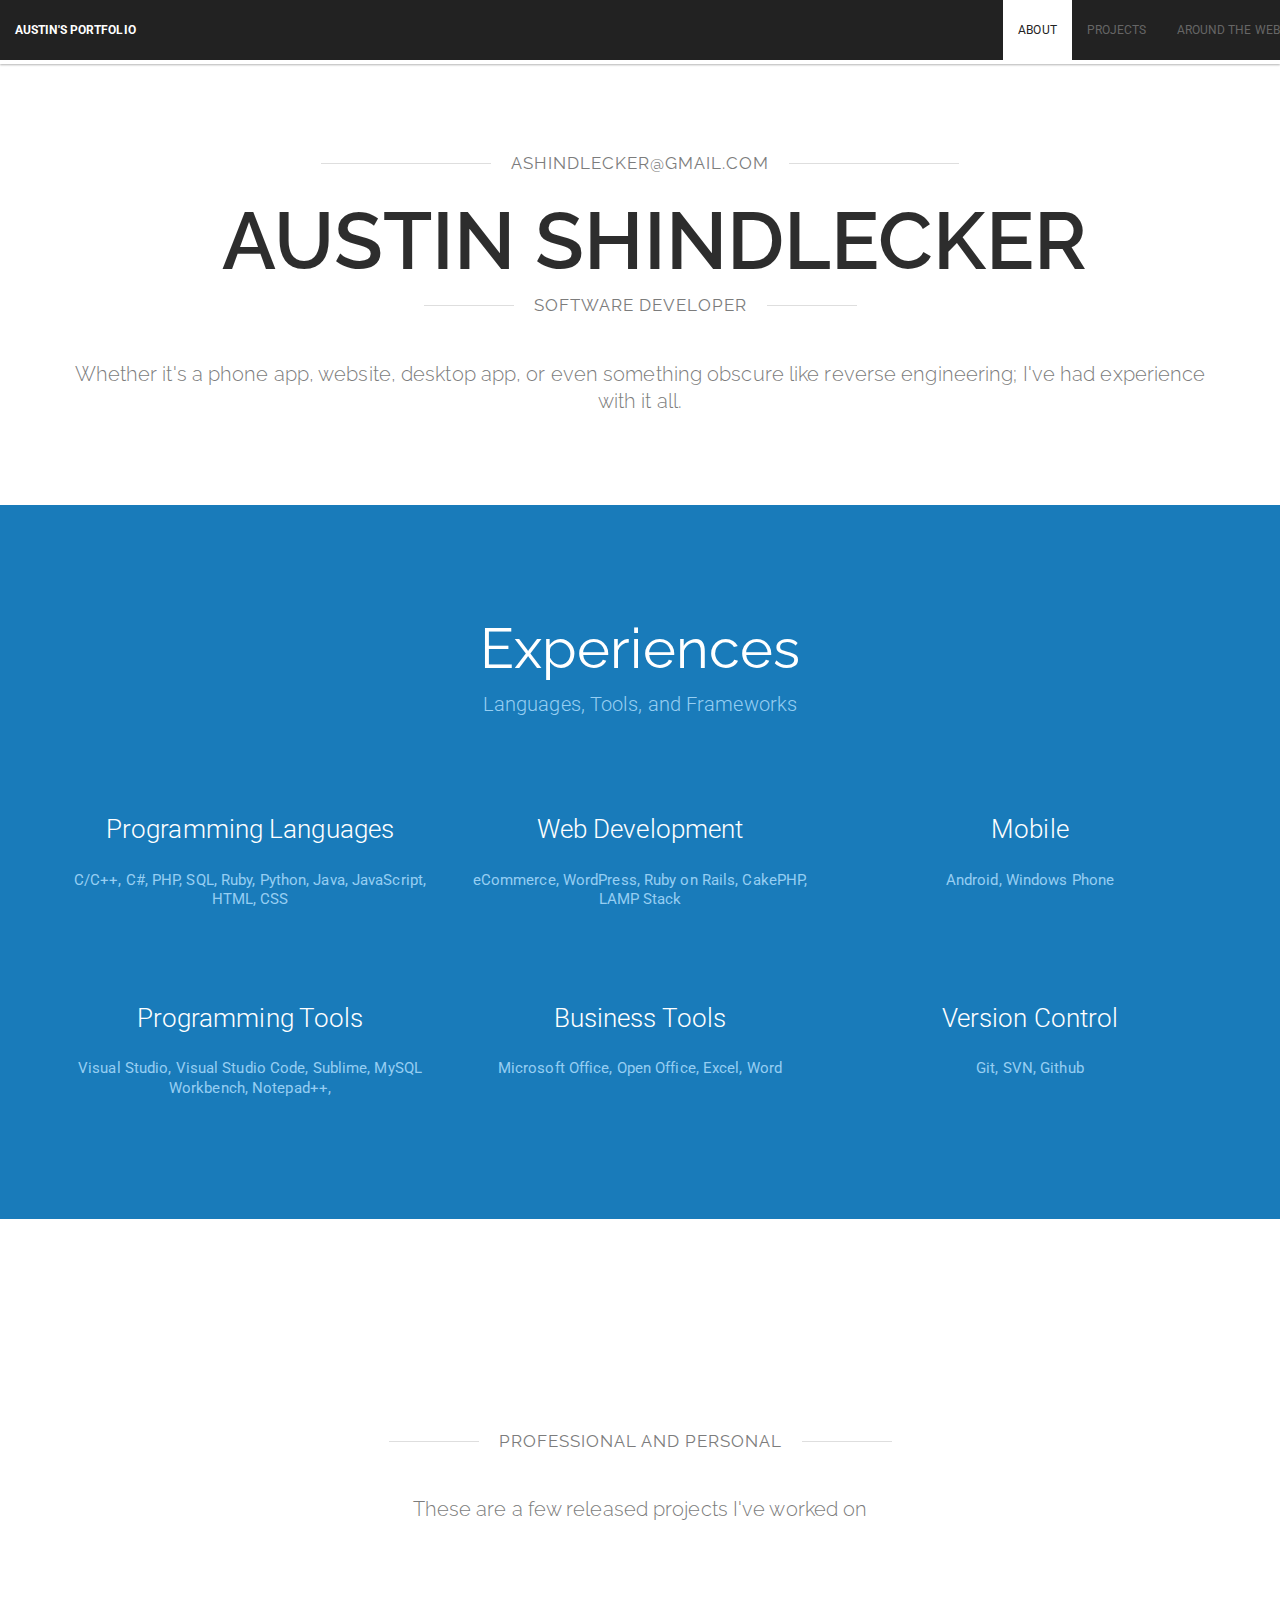
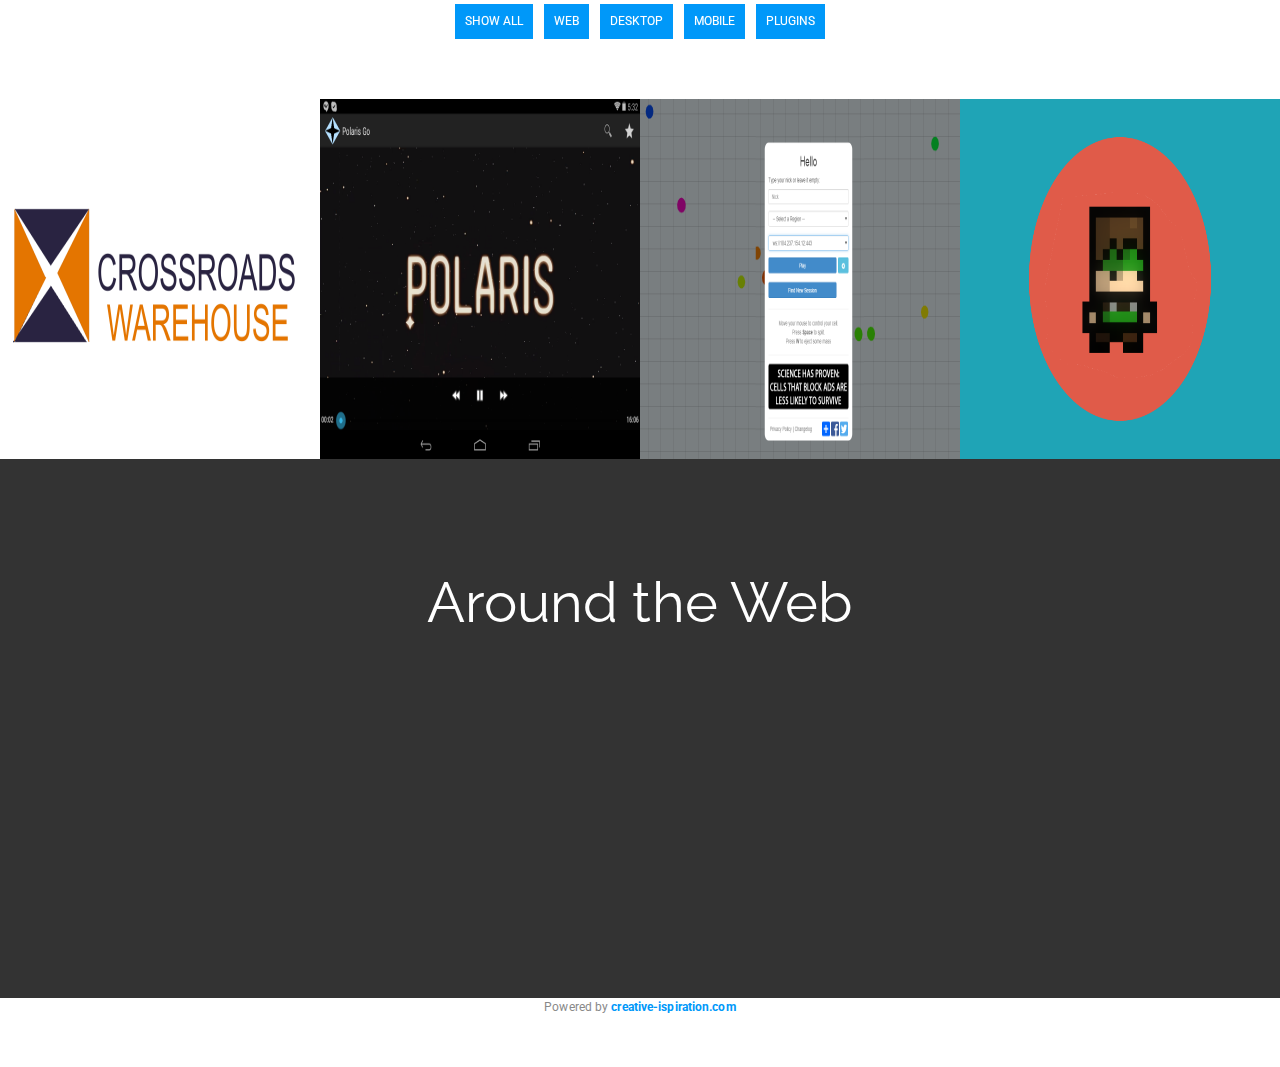
<file: index.html>
<!DOCTYPE html>
<html lang="en">
	<head>
		<title>Austin Shindlecker</title>
		<meta charset="UTF-8" />
		<meta http-equiv="Content-Type" content="text/html; charset=utf-8" />
		<meta name="viewport" content="target-densitydpi=device-dpi, initial-scale=1.0, user-scalable=no" />
		<meta name="description" content="Responsive One Page HTML5/CSS3 Parallax Site Template" />
		<meta name="author" content="Creative-Ispiration">

		<!-- GoogleFontFamily -->
		<link href='http://fonts.googleapis.com/css?family=Raleway:400,700' rel='stylesheet' type='text/css'>

		<!-- Stylesheet -->
		<link href="css/normalize.css" rel="stylesheet" type="text/css" />
		<link href="css/bootstrap.min.css" rel="stylesheet">
		<link href="css/font-awesome.min.css" rel="stylesheet">
		<link href="css/flexslider.css" rel="stylesheet">
		<link href="css/style.css" rel="stylesheet">
		<link href="css/style-responsive.css" rel="stylesheet">
		<link href="css/isotope.css" rel="stylesheet">

		<!-- Primary color theme -->
		<link id="primary_color_scheme" href="css/color/blu.css" rel="stylesheet">

		<!-- HTML5 shim and Respond.js IE8 support of HTML5 elements and media queries -->
		<!--[if lt IE 9]>
		<script src="https://oss.maxcdn.com/libs/html5shiv/3.7.0/html5shiv.js"></script>
		<script src="https://oss.maxcdn.com/libs/respond.js/1.3.0/respond.min.js"></script>
		<![endif]-->
		<!-- HTML5 shim and Respond.js IE8 support of HTML5 elements and media queries -->
	</head>

	<body data-spy="scroll" data-target=".navbar" data-offset="75">
		<!-- Navbar -->
		<div id="navigation" class="navbar navbar-default navbar-fixed-top" role="navigation">
			<div class="navbar-inner">
				<div class="navbar-header">
					<button type="button" class="navbar-toggle" data-toggle="collapse" data-target=".navbar-collapse">
						<span class="sr-only">Toggle navigation</span>
						<i class="fa fa-bars fa-2x"></i>
					</button>
					<ul class="nav navbar-nav navbar-left">
						<li>
							<a class="int-collapse-menu" href="#home"> <b>Austin's Portfolio</b> </a>
						</li>
					</ul>
				</div>
				<div class="navbar-collapse collapse">
					<ul class="nav navbar-nav navbar-right">
						<li>
							<a href="#about" class="int-collapse-menu">About</a>
						</li>
						<li>
							<a href="#portfolio" class="int-collapse-menu">Projects</a>
						</li>
						<li>
							<a href="#around" class="int-collapse-menu">Around the Web</a>
						</li>
					</ul>
				</div>
			</div>
		</div>
		<!-- Navbar -->

		<!-- About Section -->
		<section id="about" class="section-content">
			<div class="container">

				<!-- Section title -->
				<div class="section-title text-center">
					<div>
						<span class="line big"></span>
						<span>ashindlecker@gmail.com</span>
						<span class="line big"></span>
					</div>
					<h1 class="item_right">Austin Shindlecker</h1>
					<div>
						<span class="line"></span>
						<span>Software Developer</span>
						<span class="line"></span>
					</div>
					<p class="lead">
						Whether it's a phone app, website, desktop app, or even something obscure like reverse engineering; I've had experience with it all.
					</p>
				</div>
		</section>
		<!-- About Section -->

		<!-- Parallax Container -->
		<div id="one-parallax" class="parallax" style="" data-stellar-background-ratio="0.6" data-stellar-vertical-offset="20">
			<div class="parallax-overlay parallax-background-color">
				<div class="section-content">
					<div class="container text-center">

						<!-- Parallax title -->
						<h1>Experiences</h1>
						<p class="lead">
							Languages, Tools, and Frameworks
						</p>
						<!-- Parallax title -->

						<!-- Parallax content -->
						<div class="parallax-content">
							<div class="cart">
								<div class="cart_container">
									<div class="row">
										<div class="col-md-4">
											<div class="element-line">
													<div class="circular-item hidden">
														<div class="circ_counter_desc">
															<p class="lead">
																Programming Languages
															</p>
															<p>
																C/C++, C#, PHP, SQL, Ruby, Python, Java, JavaScript, HTML, CSS
															</p>
														</div>
													</div>
											</div>
										</div>
										<div class="col-md-4">
											<div class="element-line">
													<div class="circular-item hidden">
														<div class="circ_counter_desc">
															<p class="lead">
																Web Development
															</p>
															<p>
																eCommerce, WordPress, Ruby on Rails, CakePHP, LAMP Stack
															</p>
														</div>
													</div>
											</div>
										</div>
										<div class="col-md-4">
											<div class="element-line">
													<div class="circular-item hidden">
														<div class="circ_counter_desc">
															<p class="lead">
																Mobile
															</p>
															<p>
																Android, Windows Phone
															</p>
														</div>
													</div>
											</div>
										</div>
									</div>
									<div class="row">
										<div class="col-md-4">
											<div class="element-line">
													<div class="circular-item hidden">
														<div class="circ_counter_desc">
															<p class="lead">
																Programming Tools
															</p>
															<p>
																Visual Studio, Visual Studio Code, Sublime, MySQL Workbench, Notepad++,
															</p>
														</div>
													</div>
											</div>
										</div>
										<div class="col-md-4">
											<div class="element-line">
													<div class="circular-item hidden">
														<div class="circ_counter_desc">
															<p class="lead">
																Business Tools
															</p>
															<p>
																Microsoft Office, Open Office, Excel, Word
															</p>
														</div>
													</div>
											</div>
										</div>
										<div class="col-md-4">
											<div class="element-line">
													<div class="circular-item hidden">
														<div class="circ_counter_desc">
															<p class="lead">
																Version Control
															</p>
															<p>
																Git, SVN, Github
															</p>
														</div>
													</div>
											</div>
										</div>
									</div>
								</div>
							</div>
						</div>
						<!-- Parallax content -->

					</div>
				</div>
			</div>
		</div>
		<!-- Parallax Container -->


		<!-- Portfolio Section -->
		<section id="portfolio" class="section-content">
			<div class="container">

				<!-- Section title -->
				<div class="section-title text-center">
					<h1 class="item_right">Projects</h1>
					<div>
						<span class="line"></span>
						<span>Professional and Personal</span>
						<span class="line"></span>
					</div>
					<p class="lead">
						These are a few released projects I've worked on
					</p>
				</div>
				<!-- Section title -->
			</div>

			<div class="portfolio-top"></div>

			<!-- Portfolio filters -->
			<div class="element-line">
				<div id="filters" class="mybutton small">
					<a href="#" data-filter="*"><span data-hover="Show all">Show all</span></a>
					<a href="#" data-filter=".web"><span data-hover="Web">Web</a>
					<a href="#" data-filter=".desktop"><span data-hover="Desktop">Desktop</span></a>
					<a href="#" data-filter=".mobile"><span data-hover="Mobile">Mobile</span></a>
					<a href="#" data-filter=".plugin"><span data-hover="Plugins">Plugins</span></a>
				</div>
			</div>
			<!-- Portfolio filters -->

			<div id="portfolio-wrap">

				<!-- portfolio item -->
				<div class="portfolio-item web">
					<div class="portfolio">
						<a href="portfolio/project-4.html" class="zoom"> <img src="images/crossroads.png" alt="">
						<div class="hover-items">
							<span> <i class="fa fa-bars fa-4x"></i> <em class="lead">Crossroads Warehouse</em> <em>Inventory Management</em> </span>
						</div> </a>
					</div>
				</div>
				
				<!-- portfolio item -->
				<div class="portfolio-item mobile">
					<div class="portfolio">
						<a href="portfolio/project-1.html" class="zoom"> <img src="images/polaris.png" alt="">
						<div class="hover-items">
							<span> <i class="fa fa-bars fa-4x"></i> <em class="lead">Polaris Go</em> <em>Android Video App</em> </span>
						</div> </a>
					</div>
				</div>
				<!-- portfolio item -->

				<!-- portfolio item -->
				<div class="portfolio-item plugin web">
					<div class="portfolio">
						<a href="portfolio/project-2.html" class="zoom"> <img src="images/agario.png" alt="">
						<div class="hover-items">
							<span> <i class="fa fa-bars fa-4x"></i> <em class="lead">Agario Server Select</em> <em>Google Chrome Plugin</em> </span>
						</div> </a>
					</div>
				</div>
				<!-- portfolio item -->

				<!-- portfolio item -->
				<div class="portfolio-item desktop">
					<div class="portfolio">
						<a href="portfolio/project-3.html" class="zoom"> <img src="images/magicite.png" alt="">
						<div class="hover-items">
							<span> <i class="fa fa-bars fa-4x"></i> <em class="lead">Magicite Character Editor</em> <em>Video Game Tool</em> </span>
						</div> </a>
					</div>
				</div>

			</div>

			<!-- Ajax Portfolio content -->
			<div id="ajax-section">
				<div class="container clearfix">
					<div id="project-navigation" class="text-center">
						<ul>
							<li id="prevProject">
								<a href="#"><i class="fa fa-chevron-circle-left fa-2x"></i></a>
							</li>
							<li id="closeProject">
								<a href="#loader"><i class="fa fa-times-circle fa-2x"></i></a>
							</li>
							<li id="nextProject">
								<a href="#"><i class="fa fa-chevron-circle-right fa-2x"></i></a>
							</li>
						</ul>
					</div>

					<!-- Ajax loader -->
					<div id="loader"></div>
					<!-- Ajax loader -->

					<div id="ajax-content-outer">
						<div id="ajax-content-inner"></div>
					</div>
				</div>
			</div>
			<div class="clear"></div>
			<!-- Ajax content -->

		</section>
		<!-- Portfolio Section -->
		
		<!-- Parallax Container -->
		<section id="around">
		<div id="two-parallax" class="parallax" style="" data-stellar-background-ratio="0.6" data-stellar-vertical-offset="20">
			<div class="parallax-overlay">
				<div class="section-content">
					<div class="container text-center">

						<!-- Parallax title -->
						<h1>Around the Web</h1>
						<p class="lead">
						</p>
						<!-- Parallax title -->

						<!-- Parallax content -->
						<div class="parallax-content social-link">
							<div class="row">
								<!-- Link item -->
								<div class="col-md-6 col-sm-6 col-xs-6">
									<div class="element-line">
										<div class="item_top">
											<div class="hi-icon-effect-1">
												<a href="https://github.com/Austech" class=""> <i class="hi-icon fa fa-github fa-4x"></i> </a>
											</div>
											<span>GitHub</span>
											<p class="lead hidden-xs">
												View my work
											</p>
										</div>
									</div>
								</div>
								<!-- Link item -->

								<!-- Link item -->
								<div class="col-md-6 col-sm-6 col-xs-6">
									<div class="element-line">
										<div class="item_bottom">
											<div class="hi-icon-effect-1">
												<a href="https://www.linkedin.com/pub/austin-shindlecker/62/76/34a" class=""> <i class="hi-icon fa fa-linkedin fa-4x"></i> </a>
											</div>
											<span>LinkedIn</span>
											<p class="lead hidden-xs">
												Business and Information
											</p>
										</div>
									</div>
								</div>
								<!-- Link item -->

							</div>
						</div>
						<!-- Parallax content -->

					</div>
				</div>
			</div>
		</div>
		</section>
		<!-- Parallax Container -->

		<!-- Back to top -->
		<a href="#" id="back-top"><i class="fa fa-angle-up fa-2x"></i></a>

		<footer class="text-center">
			Powered by <a href="http://www.creative-ispiration.com"> <strong>creative-ispiration.com</strong> </a>
		</footer>

		<!-- Js Library -->
		<script src="https://code.jquery.com/jquery-1.10.2.min.js"></script>
		<script src="js/modernizr.js" type="text/javascript"></script>
		<script src="js/jquery.mb.YTPlayer.js"></script>
		<script src="js/jquery.sticky.js"></script>
		<script src="js/jquery.fitvids.js" type="text/javascript"></script>
		<script src="js/jquery.easing-1.3.pack.js"></script>
		<script src="js/bootstrap.min.js"></script>
		<script src="js/bootstrap-modal.js" type="text/javascript"></script>
		<script src="js/jquery.parallax-1.1.3.js" type="text/javascript"></script>
		<script src="js/jquery-countTo.js" type="text/javascript"></script>
		<script src="js/jquery.appear.js" type="text/javascript"></script>
		<script src="js/jquery.easy-pie-chart.js"></script>
		<script src="js/jquery.cycle.all.js"></script>
		<script src="js/jquery.maximage.js"></script>
		<script src="js/jquery.isotope.min.js"></script>
		<script src="js/skrollr.js"></script>
		<script src="js/jquery.flexslider-min.js" type="text/javascript"></script>
		<script src="js/jquery.hoverdir.js" type="text/javascript"></script>
		<script src="js/jquery.validate.min.js"></script>
		<script src="js/portfolio_custom.js" type="text/javascript"></script>
		<script src="js/script.js"></script>
		<script src="js/retina-1.1.0.min.js"></script>
		<script src="http://maps.google.com/maps/api/js?sensor=false" type="text/javascript"></script>
		<script src="js/google-map.js"></script>
		<!-- Js Library -->

	</body>
</html>
</file>
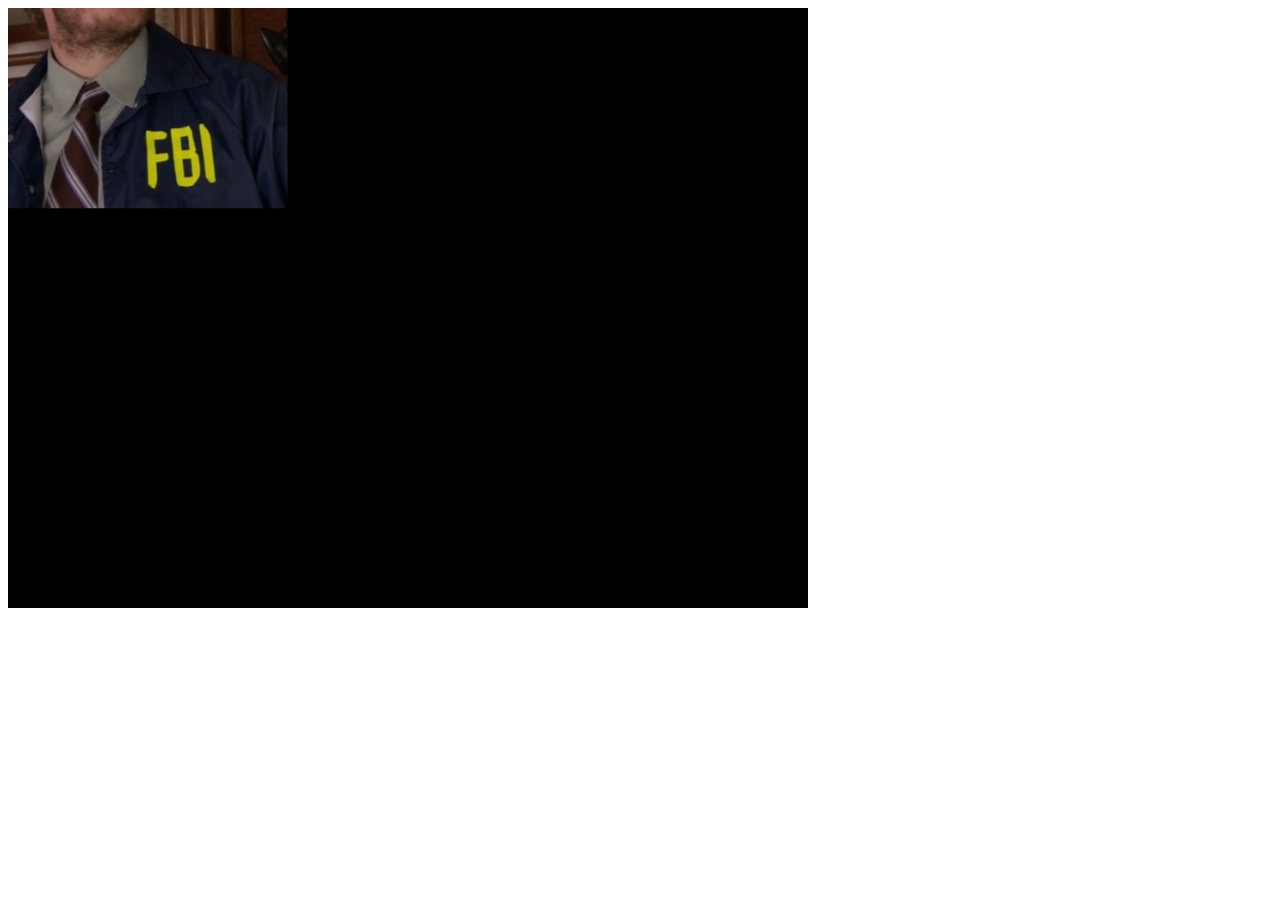
<file: omgsorandomxd/burt/index.html>
﻿<!DOCTYPE html>

<html lang="en">
<head>
    <meta charset="utf-8" />
    <script src="phaser.js"></script>
    <script src="soundjs-0.6.0.min.js"></script>
    <script src="scene.js"></script>
</head>
<body>
    
    
</body>
</html>
</file>
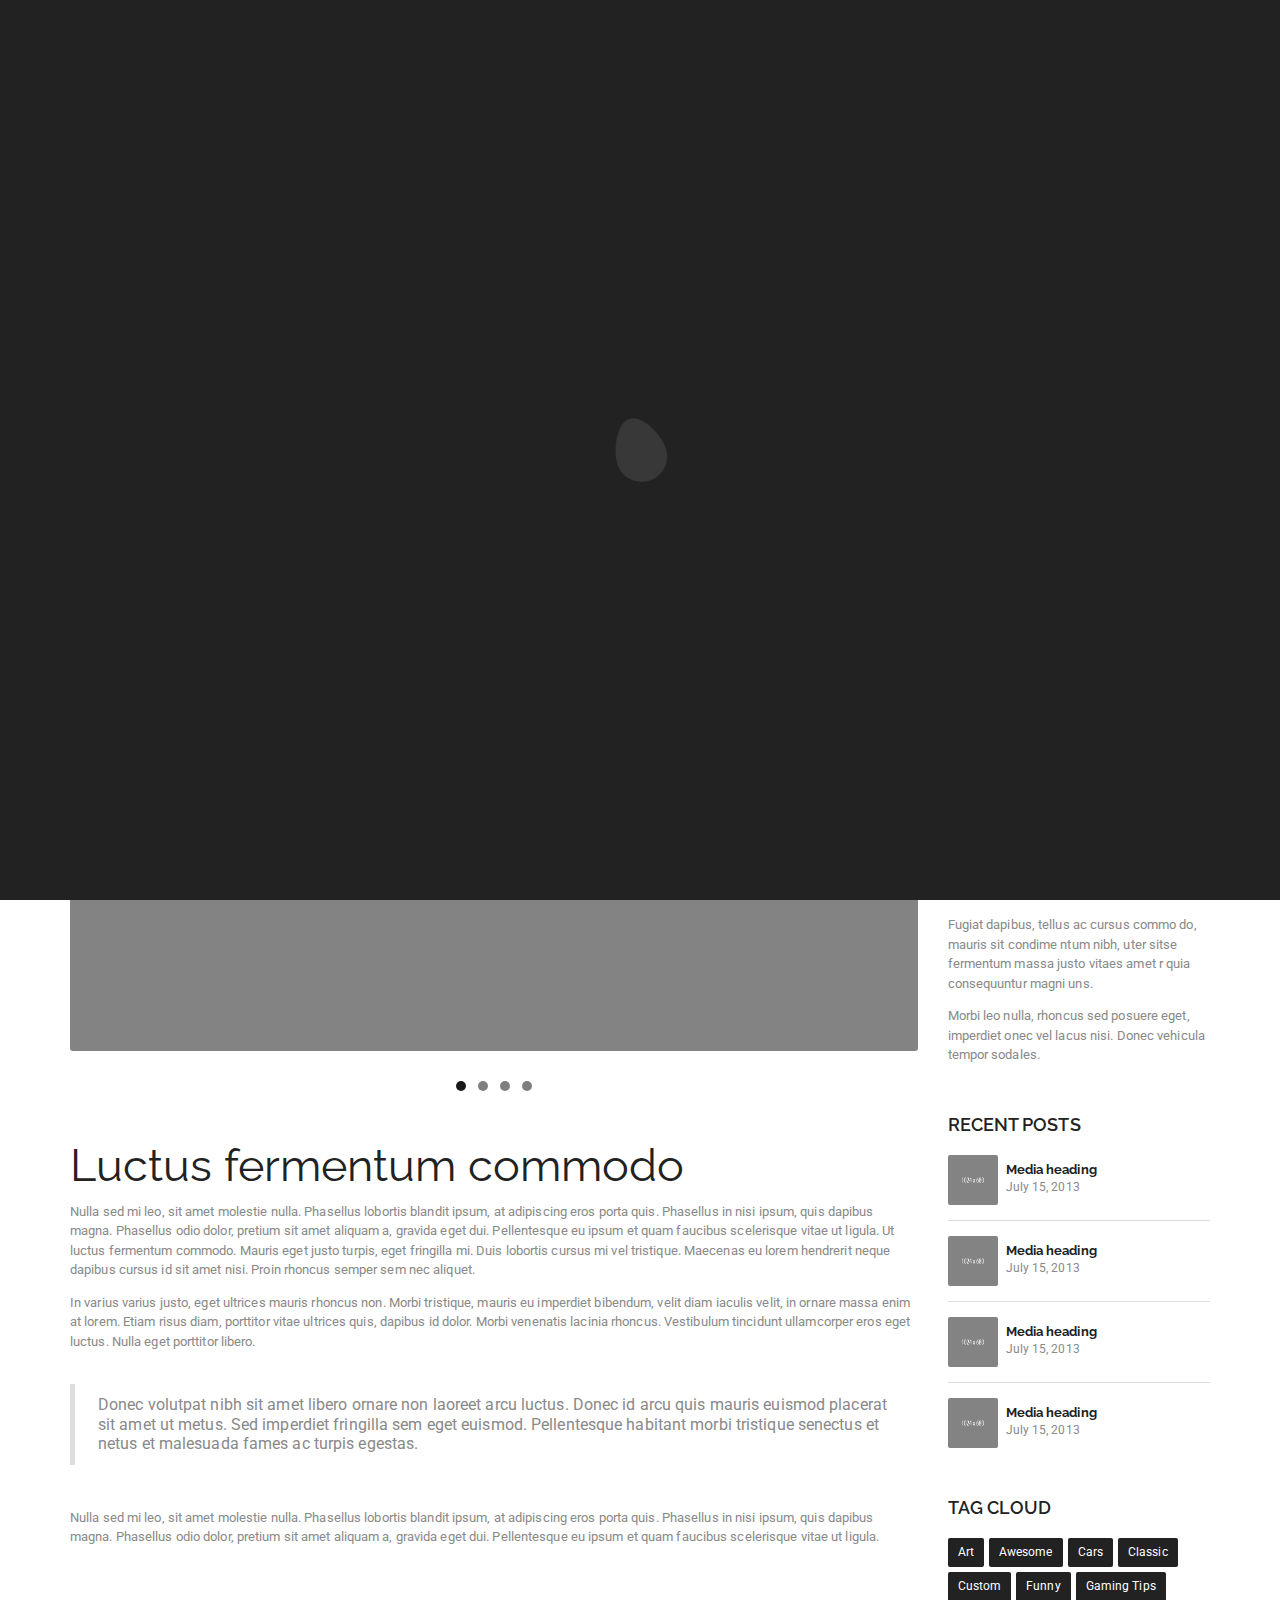
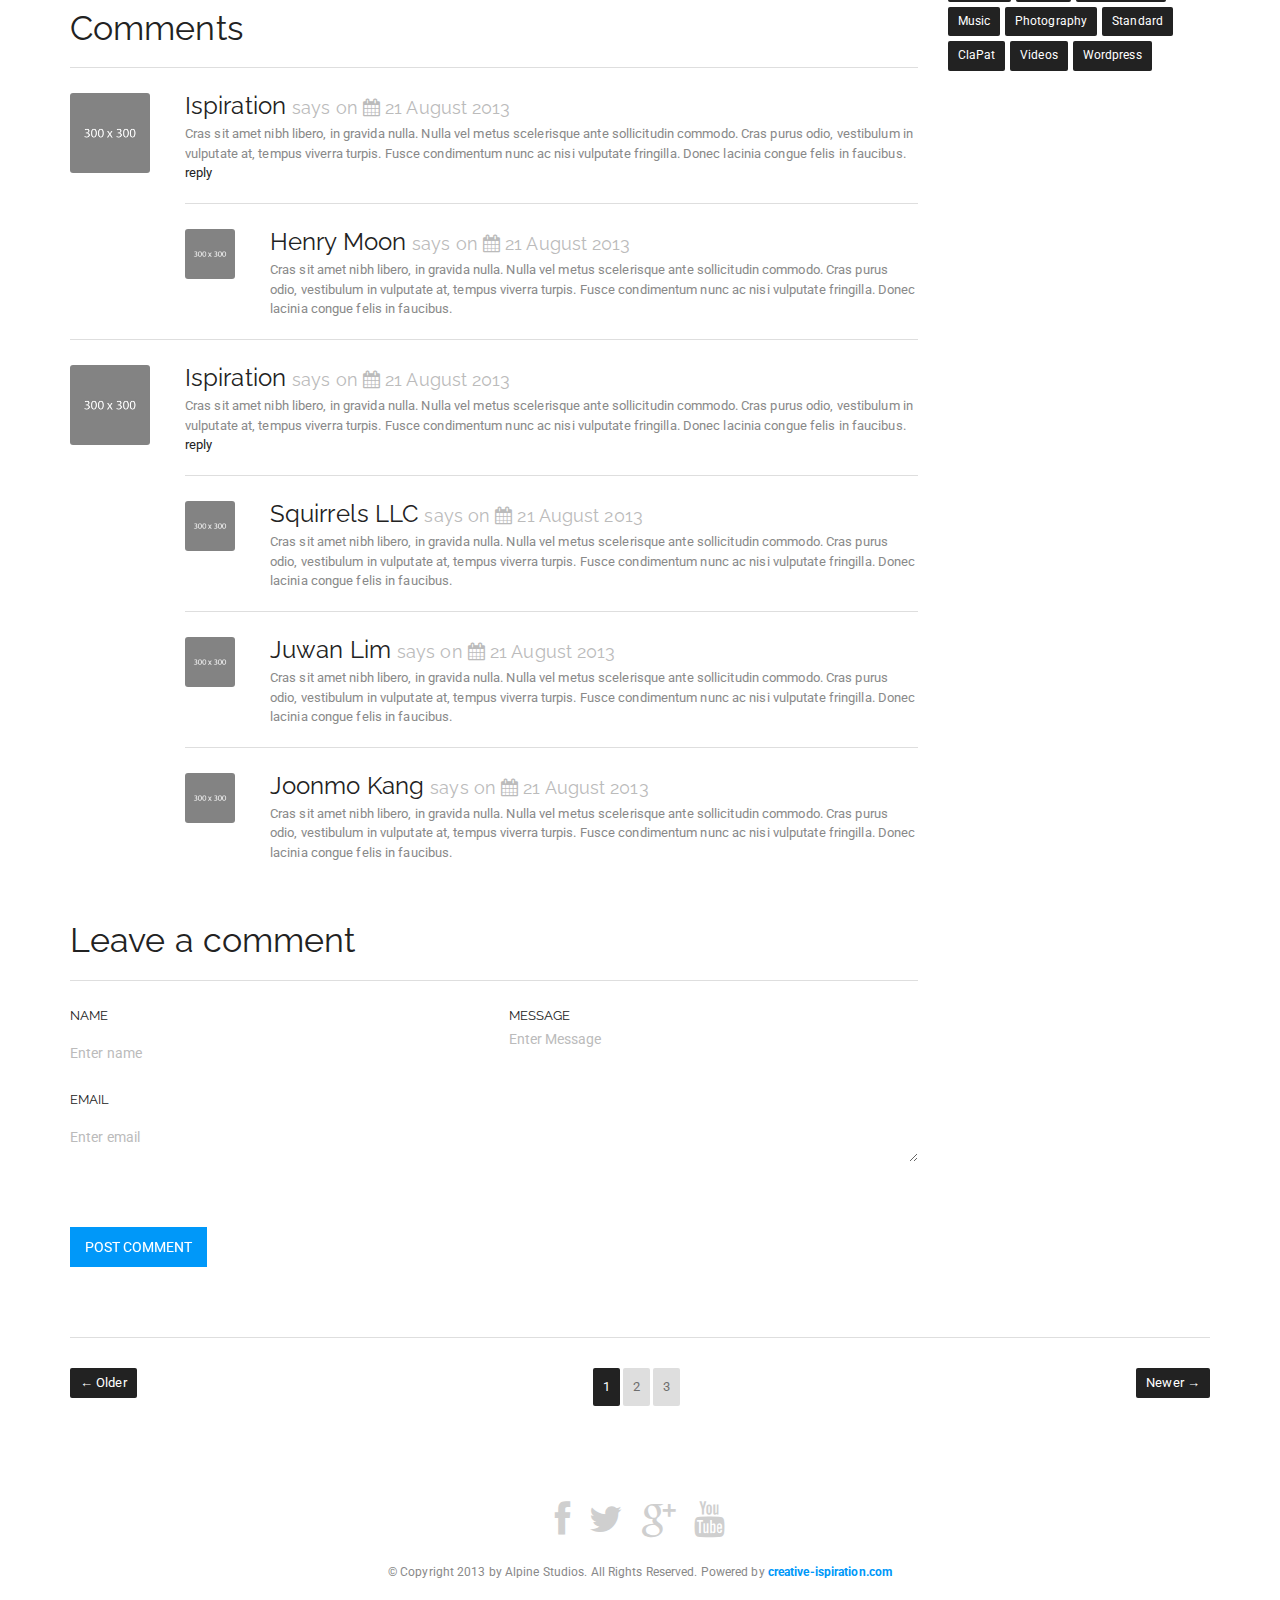
<file: blog-details.html>
<!DOCTYPE html>
<html lang="en">

	<head>
		<title>:: Alpine :: Responsive One Page HTML5/CSS3 Parallax Site Template</title>
		<meta charset="UTF-8" />
		<meta http-equiv="Content-Type" content="text/html; charset=utf-8" />
		<meta name="viewport" content="target-densitydpi=device-dpi, initial-scale=1.0, user-scalable=no" />
		<meta name="description" content="Responsive One Page HTML5/CSS3 Parallax Site Template" />
		<meta name="author" content="Creative-Ispiration">

		<!-- Favicons -->
		<link rel="shortcut icon" href="img/ico-16.ico">
		<link rel="apple-touch-icon" href="img/ico-57.png" sizes="57x57">
		<link rel="apple-touch-icon" href="img/ico-72.png" sizes="72x72">
		<link rel="apple-touch-icon" href="img/ico-114.png" sizes="114x114">
		<link rel="apple-touch-icon" href="img/ico-144.png" sizes="144x144">

		<!-- Stylesheet -->
		<link href="css/normalize.css" rel="stylesheet" type="text/css" />
		<link href="css/bootstrap.min.css" rel="stylesheet">
		<link href="css/font-awesome.min.css" rel="stylesheet">
		<link href="css/flexslider.css" rel="stylesheet">
		<link href="css/style.css" rel="stylesheet">
		<link href="css/style-responsive.css" rel="stylesheet">
		<link href="css/isotope.css" rel="stylesheet">

		<!-- Primary color theme -->
		<link id="primary_color_scheme" href="css/color/blu.css" rel="stylesheet">

		<!-- GoogleFontFamily -->
		<link href='http://fonts.googleapis.com/css?family=Raleway:400,700' rel='stylesheet' type='text/css'>

		<!-- HTML5 shim and Respond.js IE8 support of HTML5 elements and media queries -->
		<!--[if lt IE 9]>
		<script src="https://oss.maxcdn.com/libs/html5shiv/3.7.0/html5shiv.js"></script>
		<script src="https://oss.maxcdn.com/libs/respond.js/1.3.0/respond.min.js"></script>
		<![endif]-->
		<!-- HTML5 shim and Respond.js IE8 support of HTML5 elements and media queries -->
	</head>

	<body data-spy="scroll" data-target=".navbar" data-offset="75">

		<!-- Intro loader -->
		<div class="mask">
			<div id="intro-loader"></div>
		</div>
		<!-- Intro loader -->
		

		<!-- Navbar -->
		<div id="navigation" class="navbar navbar-default navbar-fixed-top" role="navigation">
			<div class="navbar-inner">
				<div class="navbar-header">
					<button type="button" class="navbar-toggle" data-toggle="collapse" data-target=".navbar-collapse">
						<span class="sr-only">Toggle navigation</span>
						<i class="fa fa-bars fa-2x"></i>
					</button>
					<a id="brand" class="navbar-brand" href="index.html#home"> <img src="img/logo.png" alt=""> </a>
				</div>
				<div class="navbar-collapse collapse">
					<ul class="nav navbar-nav navbar-right">
						<li class="dropdown">
							<a href="#" class="dropdown-toggle" data-toggle="dropdown">Home <i class="fa fa-angle-down"></i></a>
							<ul class="dropdown-menu">
								<li>
									<a href="index.html">Home video background</a>
								</li>
								<li>
									<a href="index2.html">Home Fullscreen Slider</a>
								</li>
								<li>
									<a href="index3.html">Home Pattern Slider</a>
								</li>
							</ul>
						</li>

						<li>
							<a href="index.html#about" class="int-collapse-menu">About</a>
						</li>
						<li>
							<a href="index.html#service" class="int-collapse-menu">Service</a>
						</li>
						<li>
							<a href="index.html#portfolio" class="int-collapse-menu">Portfolio</a>
						</li>
						<li>
							<a href="index.html#team" class="int-collapse-menu">Team</a>
						</li>
						<li>
							<a href="index.html#client" class="int-collapse-menu">Client</a>
						</li>
						<li>
							<a href="index.html#pricing" class="int-collapse-menu">Pricing</a>
						</li>
						<li>
							<a href="index.html#blog" class="int-collapse-menu">Blog</a>
						</li>
						<li>
							<a href="index.html#contact" class="int-collapse-menu">Contact</a>
						</li>
					</ul>
				</div>
			</div>
		</div>
		<!-- Navbar -->

		<!-- Blog Section -->
		<section class="section-content blog-content">
			<div class="container">

				<!-- Section title -->
				<div class="section-title text-center">
					<div>
						<span class="line big"></span>
						<span>Posted by <a href="#">Admin</a></span>
						<span class="line big"></span>
					</div>
					<h1>This is a Single Post</h1>
					<div>
						<span class="line"></span>
						<span><i class="fa fa-calendar"></i> 21 August 2013</span>
						<span class="line"></span>
					</div>
					<p class="lead">
						In varius varius justo, eget ultrices mauris rhoncus non. Morbi tristique, mauris eu imperdiet bibendum, velit diam iaculis velit, in ornare massa enim at lorem. Etiam risus diam, porttitor vitae ultrices quis, dapibus id dolor.
					</p>
				</div>
				<!-- Section title -->

				<div class="row">
					<div class="col-md-9">
						<div class="element-line">
							<div class="flexslider">
								<ul class="slides">
									<li>
										<img class="img-responsive img-center img-rounded" src="images/details-blog1.jpg" alt="" />
									</li>
									<li>
										<img class="img-responsive img-center img-rounded" src="images/details-blog2.jpg" alt="" />
									</li>
									<li>
										<img class="img-responsive img-center img-rounded" src="images/details-blog3.jpg" alt="" />
									</li>
									<li>
										<img class="img-responsive img-center img-rounded" src="images/details-blog4.jpg" alt="" />
									</li>
								</ul>
							</div>
							<div class="blog-text">
								<h2>Luctus fermentum commodo</h2>
								<p>
									Nulla sed mi leo, sit amet molestie nulla. Phasellus lobortis blandit ipsum, at adipiscing eros porta quis. Phasellus in nisi ipsum, quis dapibus magna. Phasellus odio dolor, pretium sit amet aliquam a, gravida eget dui. Pellentesque eu ipsum et quam faucibus scelerisque vitae ut ligula. Ut luctus fermentum commodo. Mauris eget justo turpis, eget fringilla mi. Duis lobortis cursus mi vel tristique. Maecenas eu lorem hendrerit neque dapibus cursus id sit amet nisi. Proin rhoncus semper sem nec aliquet.
								</p>
								<p>
									In varius varius justo, eget ultrices mauris rhoncus non. Morbi tristique, mauris eu imperdiet bibendum, velit diam iaculis velit, in ornare massa enim at lorem. Etiam risus diam, porttitor vitae ultrices quis, dapibus id dolor. Morbi venenatis lacinia rhoncus. Vestibulum tincidunt ullamcorper eros eget luctus. Nulla eget porttitor libero.
								</p>
								<br>
								<blockquote>
									Donec volutpat nibh sit amet libero ornare non laoreet arcu luctus. Donec id arcu quis mauris euismod placerat sit amet ut metus. Sed imperdiet fringilla sem eget euismod. Pellentesque habitant morbi tristique senectus et netus et malesuada fames ac turpis egestas.
								</blockquote>
								<br>
								<p>
									Nulla sed mi leo, sit amet molestie nulla. Phasellus lobortis blandit ipsum, at adipiscing eros porta quis. Phasellus in nisi ipsum, quis dapibus magna. Phasellus odio dolor, pretium sit amet aliquam a, gravida eget dui. Pellentesque eu ipsum et quam faucibus scelerisque vitae ut ligula.
								</p>
							</div>

							<div class="blog-comments clearfix">

								<h3>Comments</h3>

								<div class="media comment-item">
									<a href="#" class="pull-left"> <img src="images/user2.jpg" class="thumb img-rounded" alt=""> </a>
									<div class="media-body">
										<h4 class="media-heading">Ispiration <small>says on <i class="fa fa-calendar"></i> 21 August 2013</small></h4>
										Cras sit amet nibh libero, in gravida nulla. Nulla vel metus scelerisque ante sollicitudin commodo. Cras purus odio, vestibulum in vulputate at, tempus viverra turpis. Fusce condimentum nunc ac nisi vulputate fringilla. Donec lacinia congue felis in faucibus.
										<a href="#">reply</a>
										<div class="media comment-item">
											<a href="#" class="pull-left"> <img src="images/user1.jpg" class="thumb-small img-rounded" alt=""> </a>
											<div class="media-body">
												<h4 class="media-heading">Henry Moon <small>says on <i class="fa fa-calendar"></i> 21 August 2013</small></h4>
												Cras sit amet nibh libero, in gravida nulla. Nulla vel metus scelerisque ante sollicitudin commodo. Cras purus odio, vestibulum in vulputate at, tempus viverra turpis. Fusce condimentum nunc ac nisi vulputate fringilla. Donec lacinia congue felis in faucibus.
											</div>
										</div>
									</div>
								</div>
								<div class="media comment-item">
									<a href="#" class="pull-left"> <img src="images/user2.jpg" class="thumb img-rounded" alt=""> </a>
									<div class="media-body">
										<h4 class="media-heading">Ispiration <small>says on <i class="fa fa-calendar"></i> 21 August 2013</small></h4>
										Cras sit amet nibh libero, in gravida nulla. Nulla vel metus scelerisque ante sollicitudin commodo. Cras purus odio, vestibulum in vulputate at, tempus viverra turpis. Fusce condimentum nunc ac nisi vulputate fringilla. Donec lacinia congue felis in faucibus.
										<a href="#">reply</a>
										<div class="media comment-item">
											<a href="#" class="pull-left"> <img src="images/user3.jpg" class="thumb-small img-rounded" alt=""> </a>
											<div class="media-body">
												<h4 class="media-heading">Squirrels LLC <small>says on <i class="fa fa-calendar"></i> 21 August 2013</small></h4>
												Cras sit amet nibh libero, in gravida nulla. Nulla vel metus scelerisque ante sollicitudin commodo. Cras purus odio, vestibulum in vulputate at, tempus viverra turpis. Fusce condimentum nunc ac nisi vulputate fringilla. Donec lacinia congue felis in faucibus.
											</div>
										</div>
										<div class="media comment-item">
											<a href="#" class="pull-left"> <img src="images/user4.jpg" class="thumb-small img-rounded" alt=""> </a>
											<div class="media-body">
												<h4 class="media-heading">Juwan Lim <small>says on <i class="fa fa-calendar"></i> 21 August 2013</small></h4>
												Cras sit amet nibh libero, in gravida nulla. Nulla vel metus scelerisque ante sollicitudin commodo. Cras purus odio, vestibulum in vulputate at, tempus viverra turpis. Fusce condimentum nunc ac nisi vulputate fringilla. Donec lacinia congue felis in faucibus.
											</div>
										</div>
										<div class="media comment-item">
											<a href="#" class="pull-left"> <img src="images/user5.jpg" class="thumb-small img-rounded" alt=""> </a>
											<div class="media-body">
												<h4 class="media-heading">Joonmo Kang <small>says on <i class="fa fa-calendar"></i> 21 August 2013</small></h4>
												Cras sit amet nibh libero, in gravida nulla. Nulla vel metus scelerisque ante sollicitudin commodo. Cras purus odio, vestibulum in vulputate at, tempus viverra turpis. Fusce condimentum nunc ac nisi vulputate fringilla. Donec lacinia congue felis in faucibus.
											</div>
										</div>
									</div>
								</div>
							</div>

							<div class="comment-formular">

								<h3>Leave a comment</h3>

								<!-- form contact -->
								<form method="post" name="" id="comment" class="validate" role="form">
									<div class="row">
										<div class="col-md-6 col-sm-6 col-md-6 col-xs-12">

											<!-- Form group -->
											<div class="form-group">
												<label for="name">Name</label>
												<input type="text" name="name" id="name" class="form-control input-lg required" placeholder="Enter name">
											</div>
											<!-- Form group -->

											<!-- Form group -->
											<div class="form-group">
												<label for="email">Email</label>
												<input type="email" name="email" id="email" class="form-control input-lg required email" placeholder="Enter email">
											</div>
											<!-- Form group -->

										</div>
										<div class="col-md-6 col-sm-6 col-md-6 col-xs-12">

											<!-- Form group -->
											<div class="form-group">
												<label for="message">Message</label>
												<textarea name="message" id="message" class="form-control input-lg required" rows="9" placeholder="Enter Message"></textarea>
											</div>
											<!-- Form group -->

										</div>
									</div>
									<div class="row">
										<div class="col-md-12">
											<div class="action form-button medium">

												<div class="mybutton medium">
													<button id="submit" type="submit">
														<span data-hover="Post comment">Post comment</span>
													</button>
												</div>

											</div>
										</div>
									</div>
								</form>
								<!-- form contact -->

							</div>
						</div>
					</div>
					<div class="col-md-3 .col-md-push-9">
						<div class="element-line">
							<div id="sidebar">

								<!-- Search Widget -->
								<div class="widget">
									<div class="widget-title">
										<h4>Search</h4>
									</div>
									<form>
										<div class="form-group">
											<input class="form-control input-lg" type="text" placeholder="Search on the blog">
										</div>
									</form>

								</div>
								<!--/Search Widget -->

								<!-- Categories Widget -->
								<div class="widget">

									<div class="widget-title">
										<h4>Categories</h4>
									</div>
									<ul class="widget-nav">
										<li class="first">
											<a href="#" title=""><i class="fa fa-angle-right"></i> Branding</a>
										</li>
										<li>
											<a href="#" title=""><i class="fa fa-angle-right"></i> Design</a>
										</li>
										<li>
											<a href="#" title=""><i class="fa fa-angle-right"></i> Photography</a>
										</li>
										<li>
											<a href="#" title=""><i class="fa fa-angle-right"></i> Videography</a>
										</li>
									</ul>

								</div>
								<!--/Categories Widget -->

								<!-- Text Widget -->
								<div class="widget">

									<div class="widget-title">
										<h4>Text Widget</h4>
									</div>

									<p>
										Fugiat dapibus, tellus ac cursus commo do, mauris sit condime ntum nibh, uter sitse fermentum massa justo vitaes amet r quia consequuntur magni uns.
									</p>
									<p>
										Morbi leo nulla, rhoncus sed posuere eget, imperdiet onec vel lacus nisi. Donec vehicula tempor sodales.
									</p>

								</div>
								<!--/Text Widget -->

								<!-- Recent Posts Widget -->
								<div class="widget">

									<div class="widget-title">
										<h4>Recent Posts</h4>
									</div>

									<div class="post-box first">
										<a href="#"> <img class="img-rounded" src="images/details-blog1.jpg" width="50" height="50" alt=""> </a>
										<div>
											<h5><a href="#">Media heading</a></h5>
											<small>July 15, 2013</small>
										</div>
									</div>
									<div class="post-box">
										<a href="#"> <img class="img-rounded" src="images/details-blog2.jpg" width="50" height="50" alt=""> </a>
										<div>
											<h5>Media heading</h5>
											<small>July 15, 2013</small>
										</div>
									</div>
									<div class="post-box">
										<a href="#"> <img class="img-rounded" src="images/details-blog3.jpg" width="50" height="50" alt=""> </a>
										<div>
											<h5>Media heading</h5>
											<small>July 15, 2013</small>
										</div>
									</div>
									<div class="post-box">
										<a href="#"> <img class="img-rounded" src="images/details-blog4.jpg" width="50" height="50" alt=""> </a>
										<div>
											<h5>Media heading</h5>
											<small>July 15, 2013</small>
										</div>
									</div>

								</div>
								<!--/Recent Posts Widget -->

								<!-- Tags Widget -->
								<div class="widget">

									<div class="widget-title">
										<h4>Tag Cloud</h4>
									</div>
									<ul class="widget-tag">
										<li>
											<a href="#" class="tag-link">Art</a>
										</li>
										<li>
											<a href="#" class="tag-link">Awesome</a>
										</li>
										<li>
											<a href="#" class="tag-link">Cars</a>
										</li>
										<li>
											<a href="#" class="tag-link">Classic</a>
										</li>
										<li>
											<a href="#" class="tag-link">Custom</a>
										</li>
										<li>
											<a href="#" class="tag-link">Funny</a>
										</li>
										<li>
											<a href="#" class="tag-link">Gaming Tips</a>
										</li>
										<li>
											<a href="#" class="tag-link">Music</a>
										</li>
										<li>
											<a href="#" class="tag-link">Photography</a>
										</li>
										<li>
											<a href="#" class="tag-link">Standard</a>
										</li>
										<li>
											<a href="#" class="tag-link">ClaPat</a>
										</li>
										<li>
											<a href="#" class="tag-link">Videos</a>
										</li>
										<li>
											<a href="#" class="tag-link">Wordpress</a>
										</li>
									</ul>

								</div>
								<!--/Tags Widget -->

							</div>
						</div>
					</div>
				</div>

				<div class="row">
					<div class="col-md-12">
						<div class="element-line">
							<div class="pager">
								<div class="puls previous">
									<a href="#">&larr; Older</a>
								</div>

								<ul class="pagination">

									<li class="active">
										<a href="#">1</a>
									</li>
									<li>
										<a href="#">2</a>
									</li>
									<li>
										<a href="#">3</a>
									</li>
								</ul>

								<div class="puls next">
									<a href="#">Newer &rarr;</a>
								</div>
							</div>
						</div>
					</div>
				</div>

			</div>
		</section>
		<!-- Blog Section -->

		<!-- Back to top -->
		<a href="#" id="back-top"><i class="fa fa-angle-up fa-2x"></i></a>

		<footer class="text-center">
			<div class="social-icon">
				<a href="#"> <i class="fa fa-facebook fa-3x"></i> </a>
				<a href="#"> <i class="fa fa-twitter fa-3x"></i> </a>
				<a href="#"> <i class="fa fa-google-plus fa-3x"></i> </a>
				<a href="#"> <i class="fa fa-youtube fa-3x"></i> </a>
			</div>
			© Copyright 2013 by Alpine Studios. All Rights Reserved. Powered by <a href="http://www.creative-ispiration.com"> <strong>creative-ispiration.com</strong> </a>
		</footer>

		<!-- Js Library -->
		<script src="https://code.jquery.com/jquery-1.10.2.min.js"></script>
		<script src="js/modernizr.js" type="text/javascript"></script>
		<script src="js/jquery.sticky.js"></script>
		<script src="js/jquery.fitvids.js" type="text/javascript"></script>
		<script src="js/jquery.easing-1.3.pack.js"></script>
		<script src="js/bootstrap.min.js"></script>
		<script src="js/bootstrap-modal.js" type="text/javascript"></script>
		<script src="js/jquery.parallax-1.1.3.js" type="text/javascript"></script>
		<script src="js/jquery-countTo.js" type="text/javascript"></script>
		<script src="js/jquery.appear.js" type="text/javascript"></script>
		<script src="js/jquery.easy-pie-chart.js"></script>
		<script src="js/jquery.cycle.all.js"></script>
		<script src="js/jquery.maximage.js"></script>
		<script src="js/jquery.isotope.min.js"></script>
		<script src="js/skrollr.js"></script>
		<script src="js/jquery.flexslider-min.js" type="text/javascript"></script>
		<script src="js/jquery.hoverdir.js" type="text/javascript"></script>
		<script src="js/jquery.validate.min.js"></script>
		<script src="js/portfolio_custom.js" type="text/javascript"></script>
		<script src="js/script.js"></script>
		<script src="js/retina-1.1.0.min.js"></script>
		<!-- Js Library -->		

	</body>
</html>
</file>
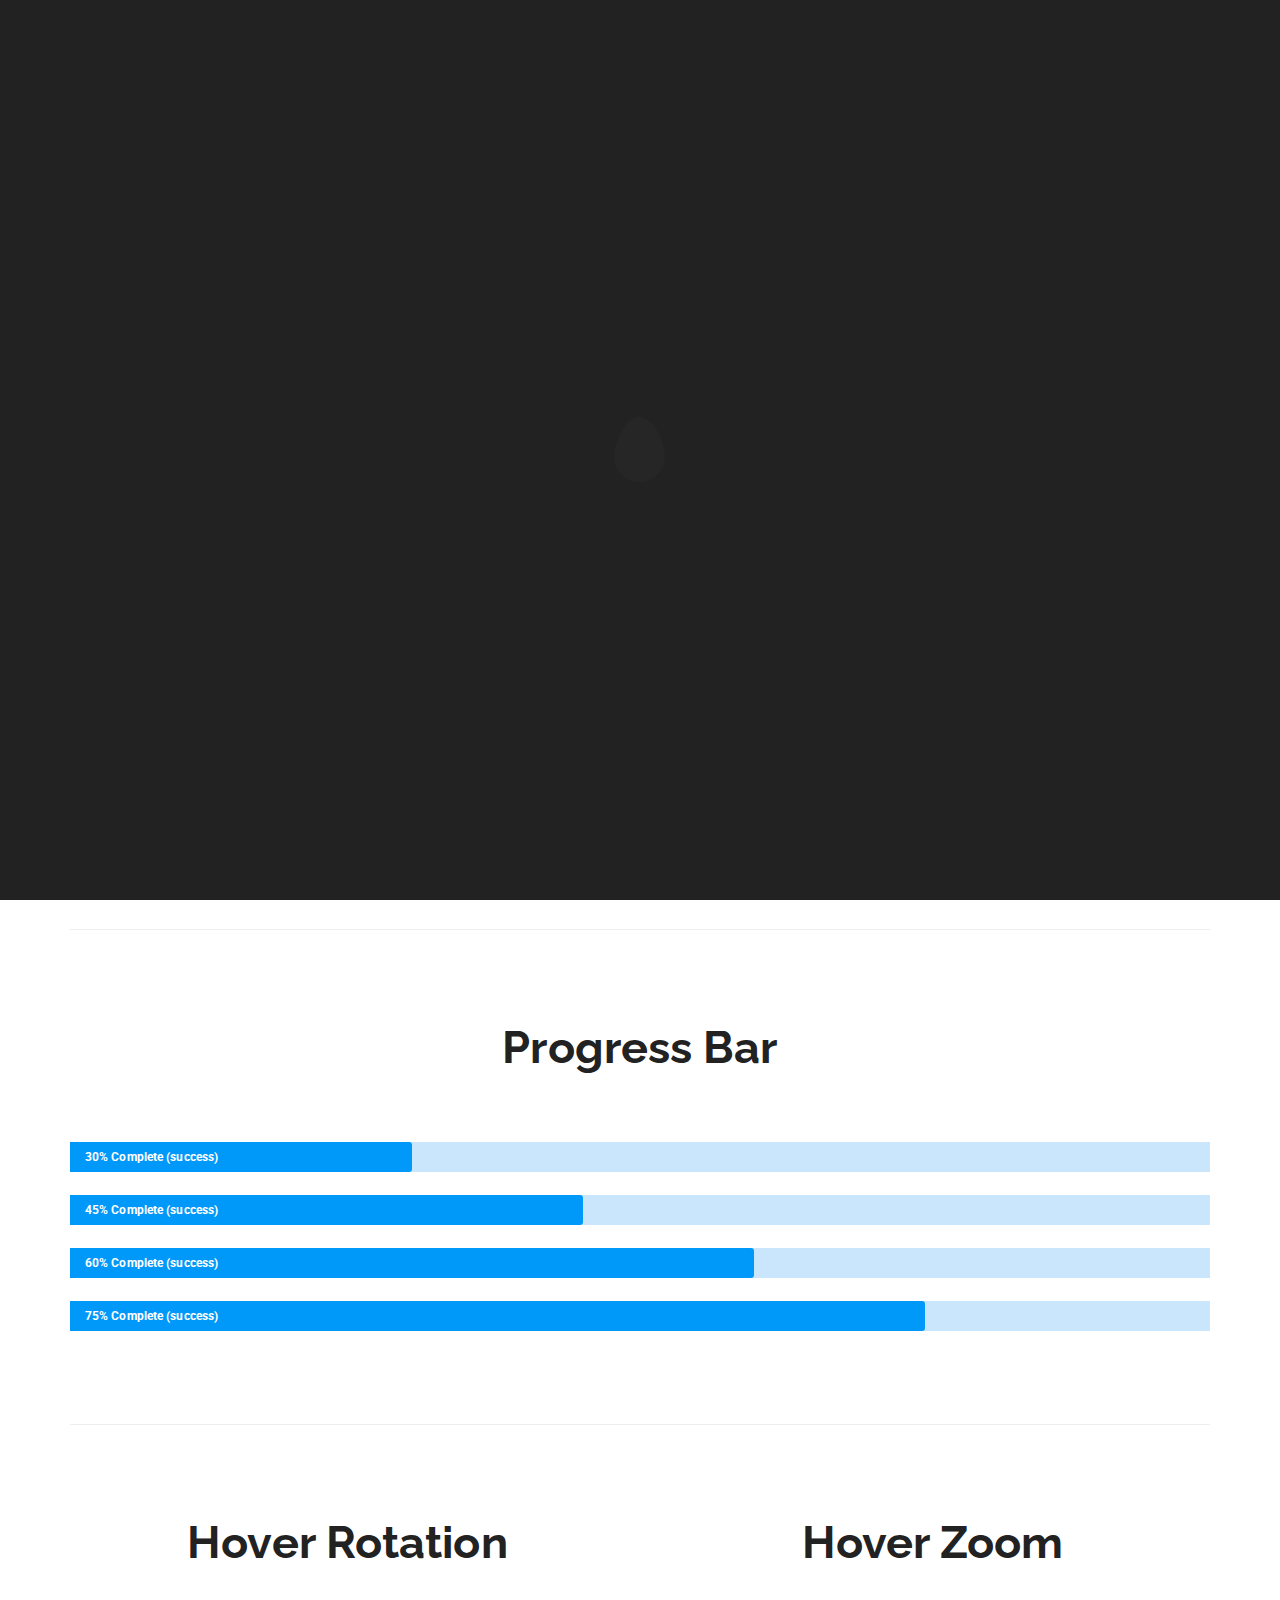
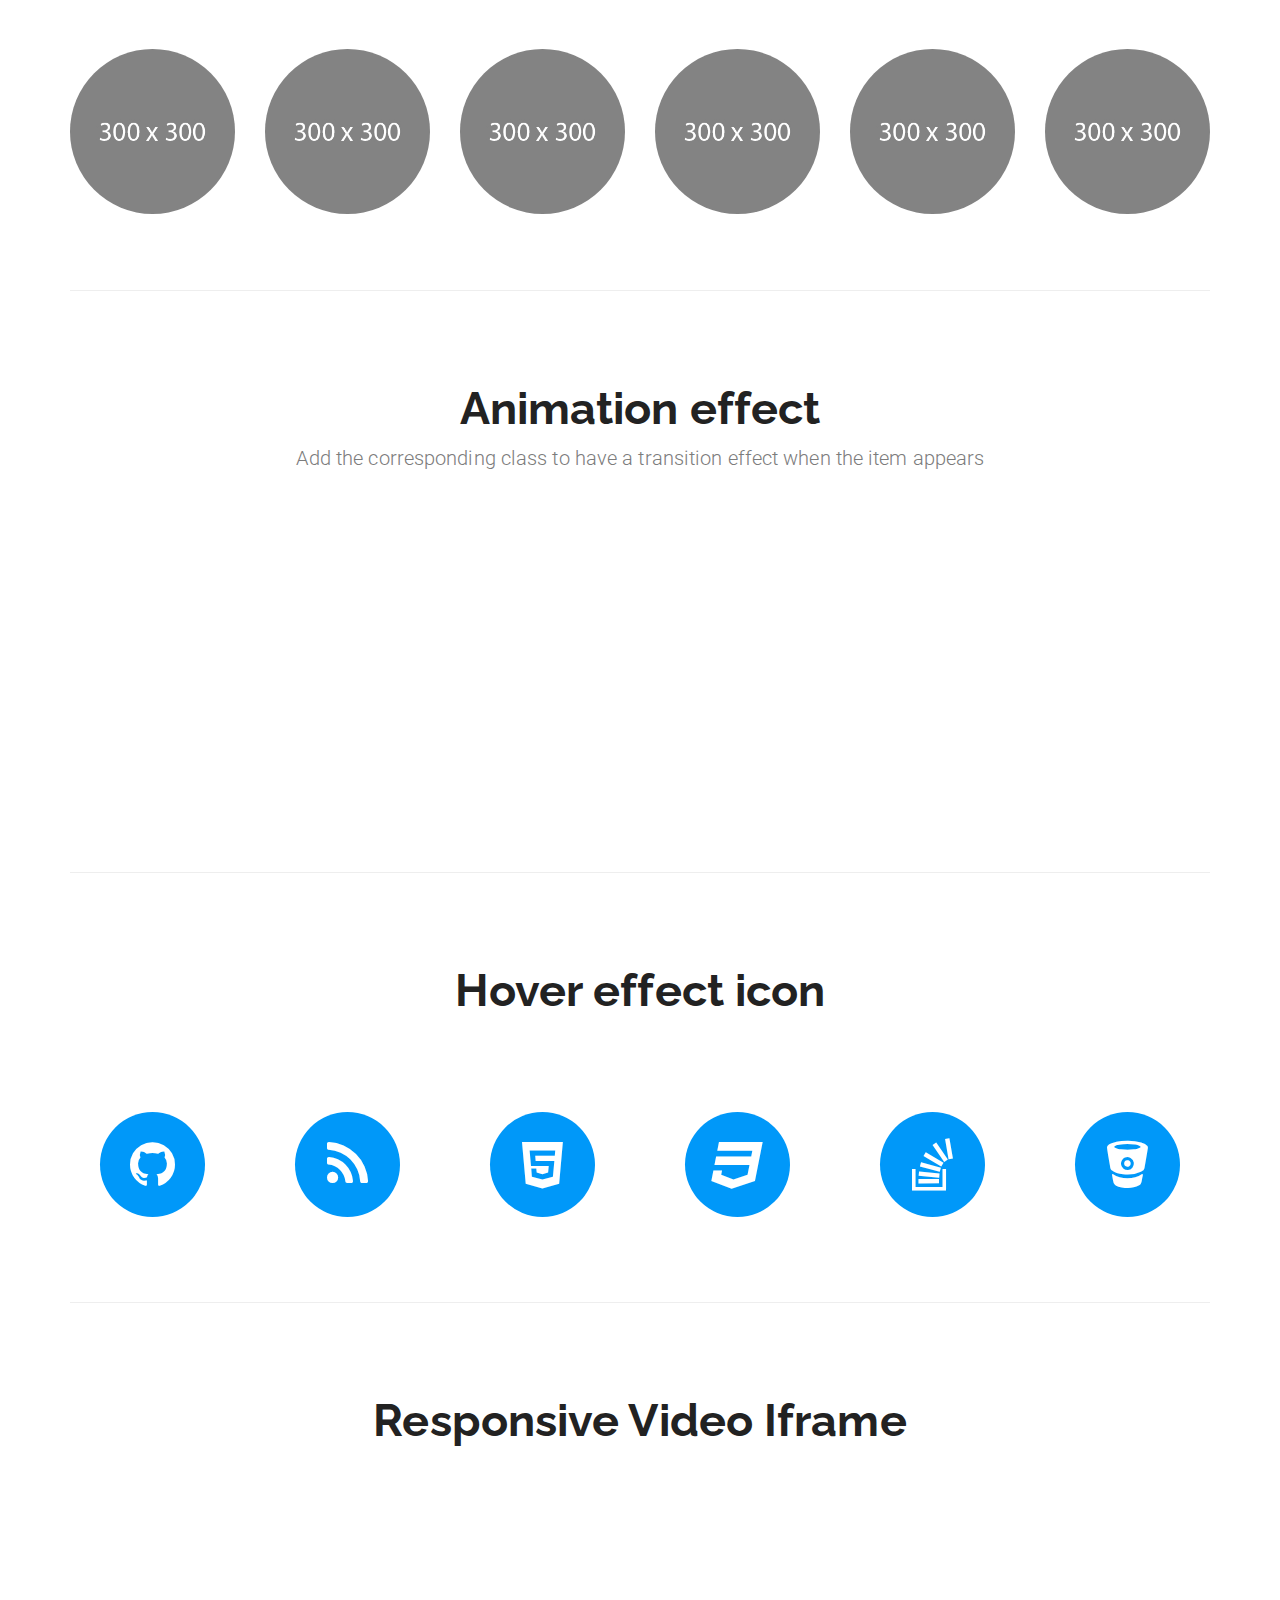
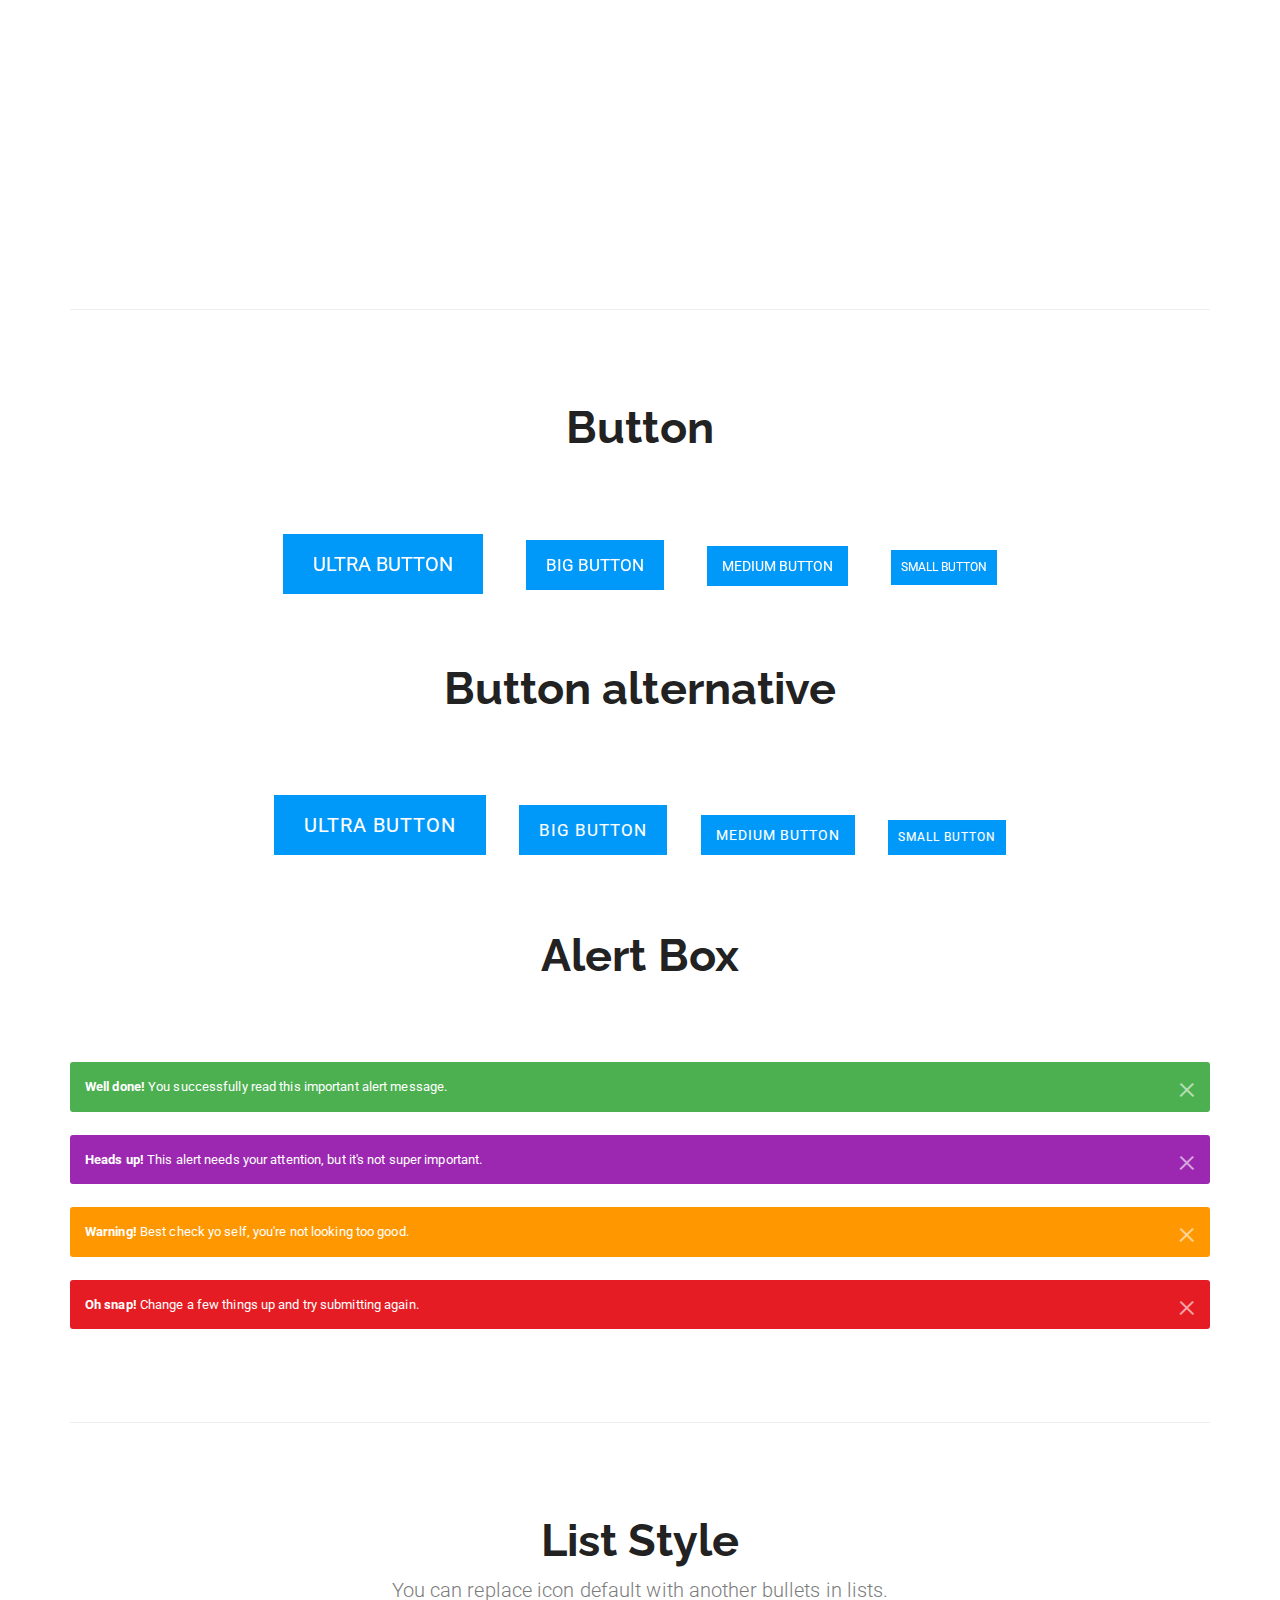
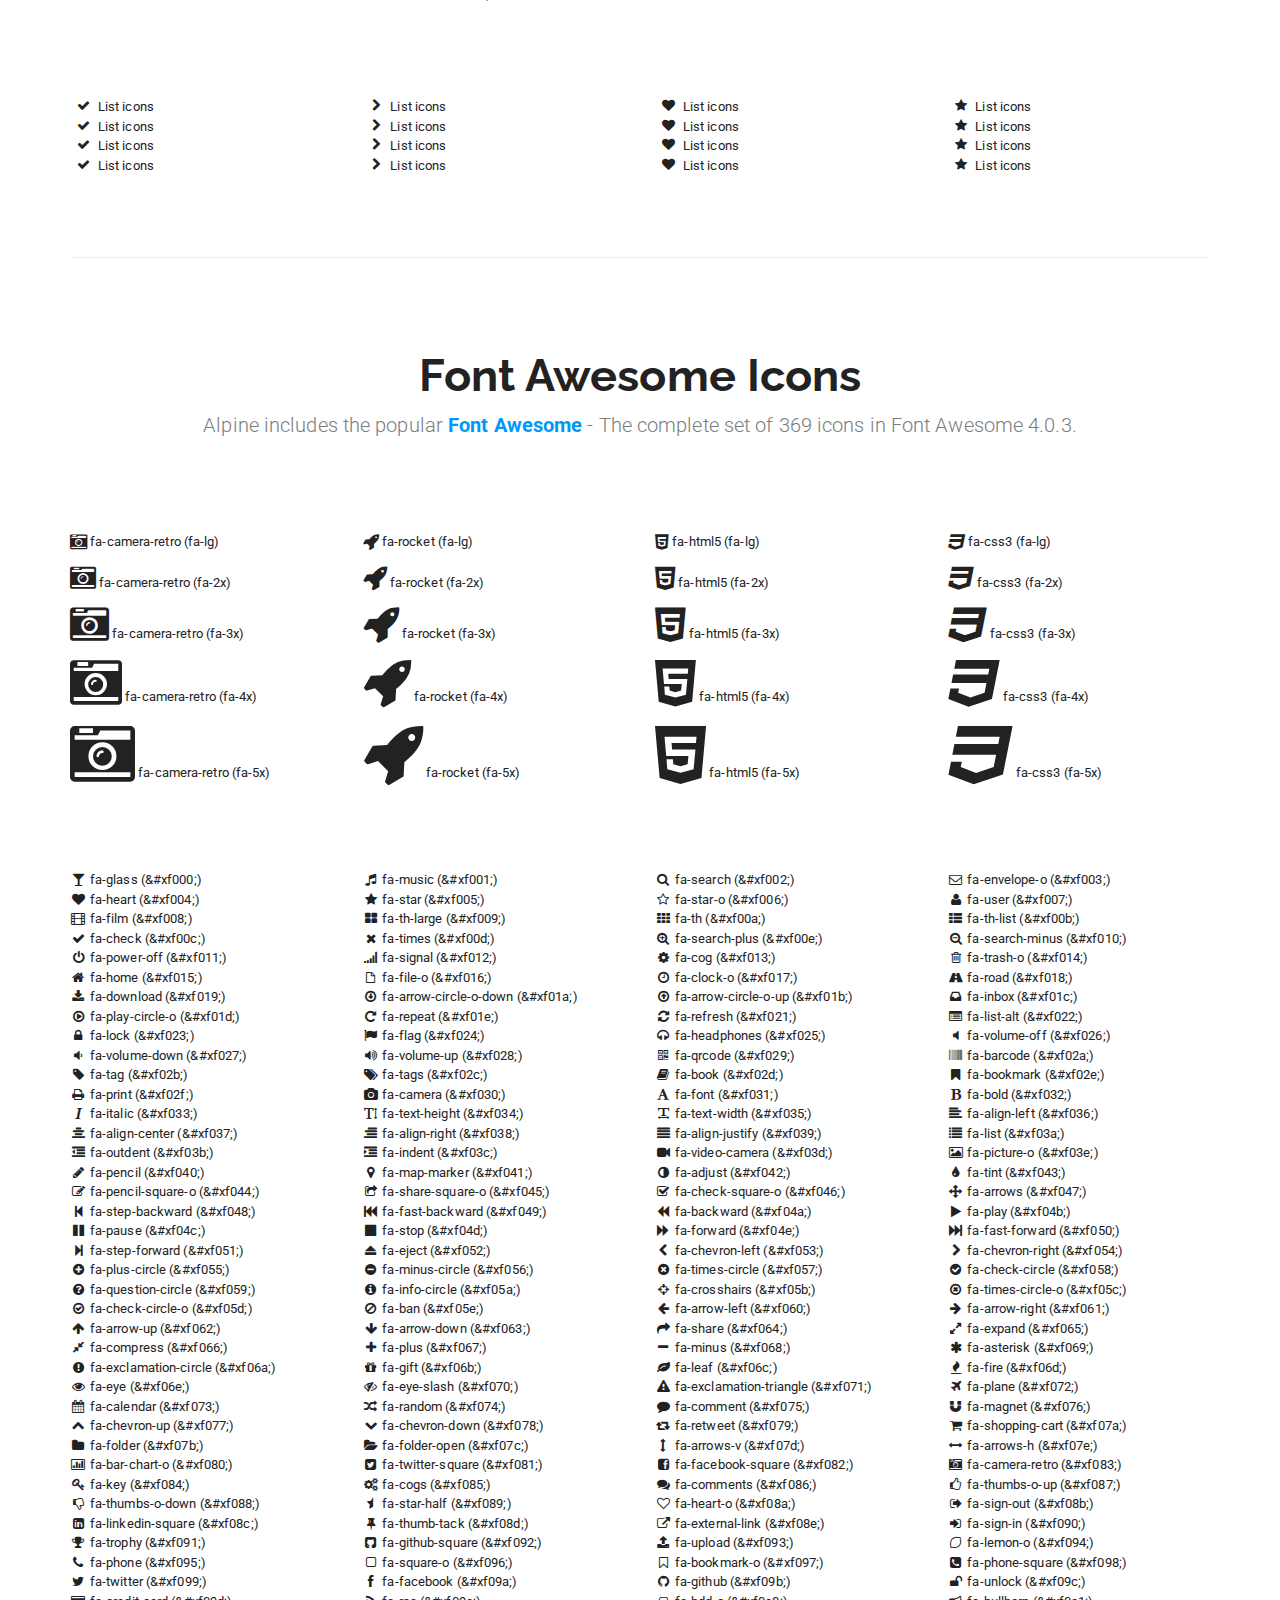
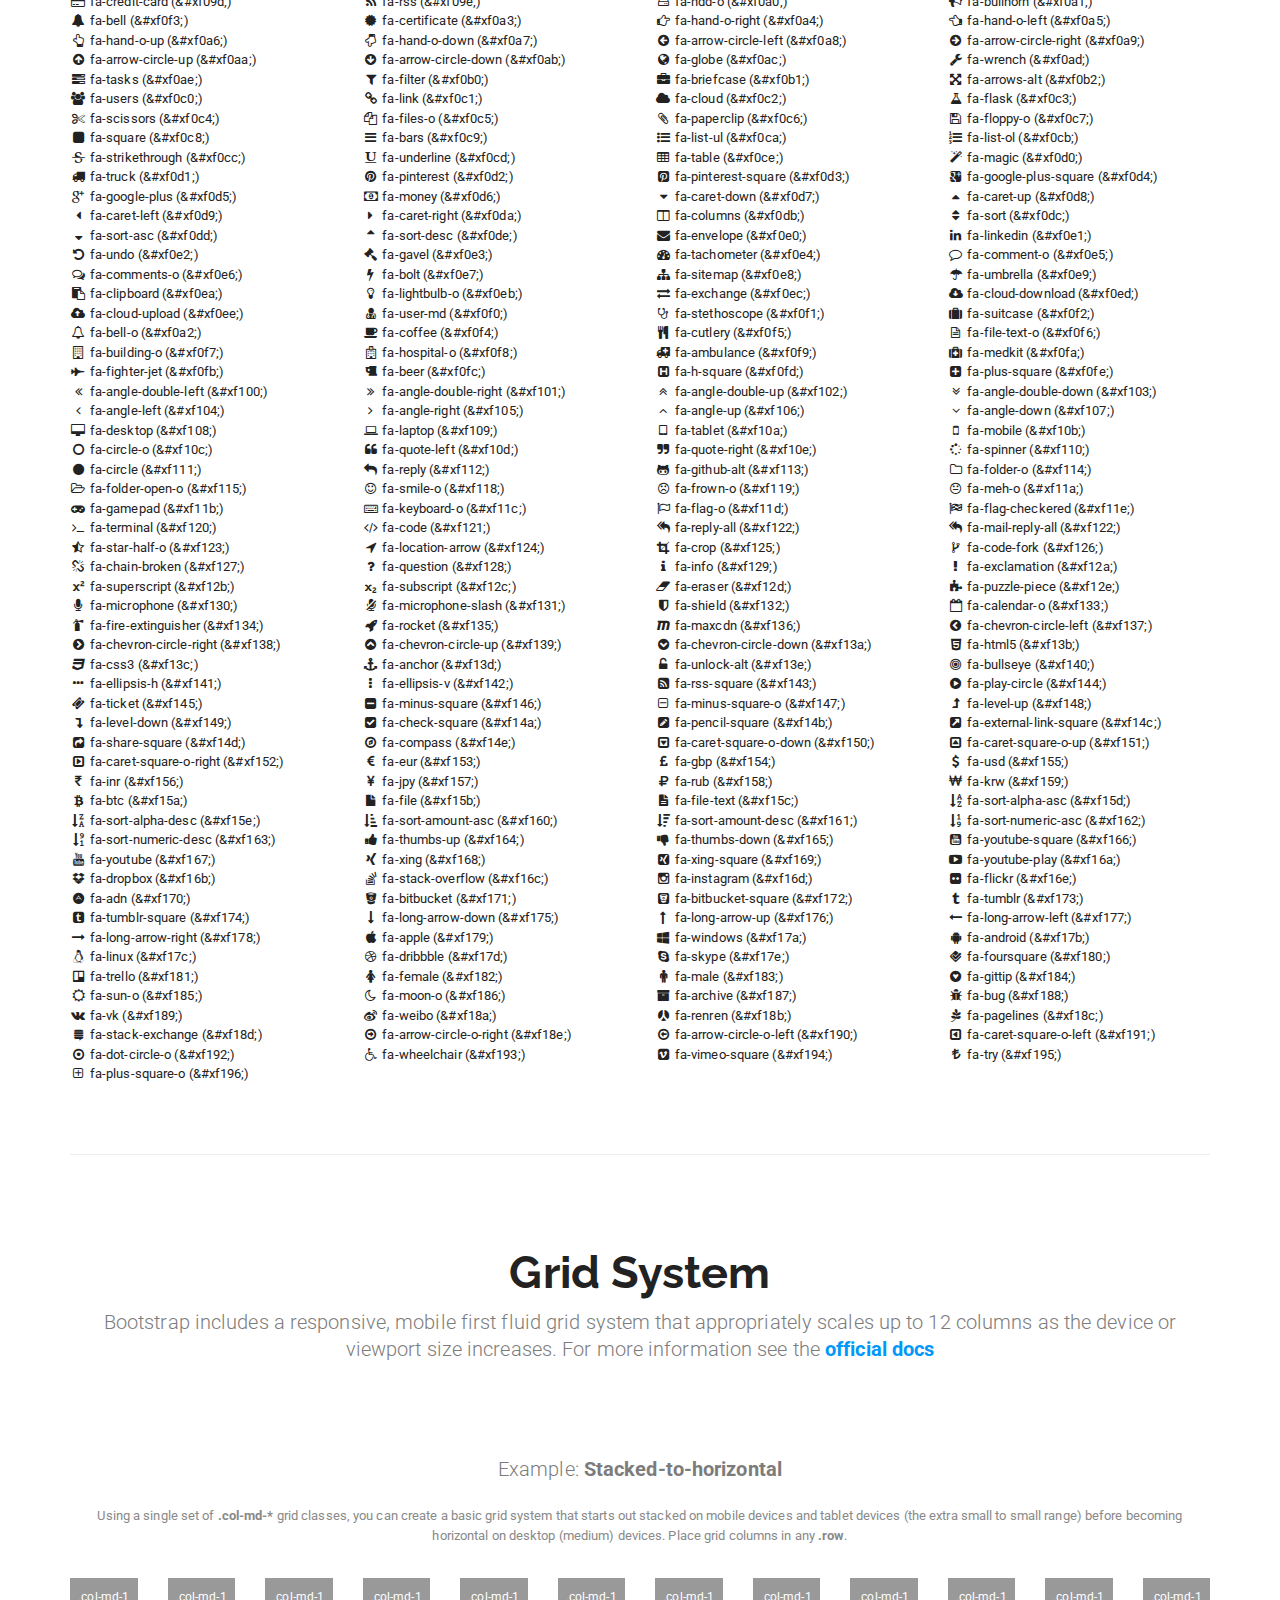
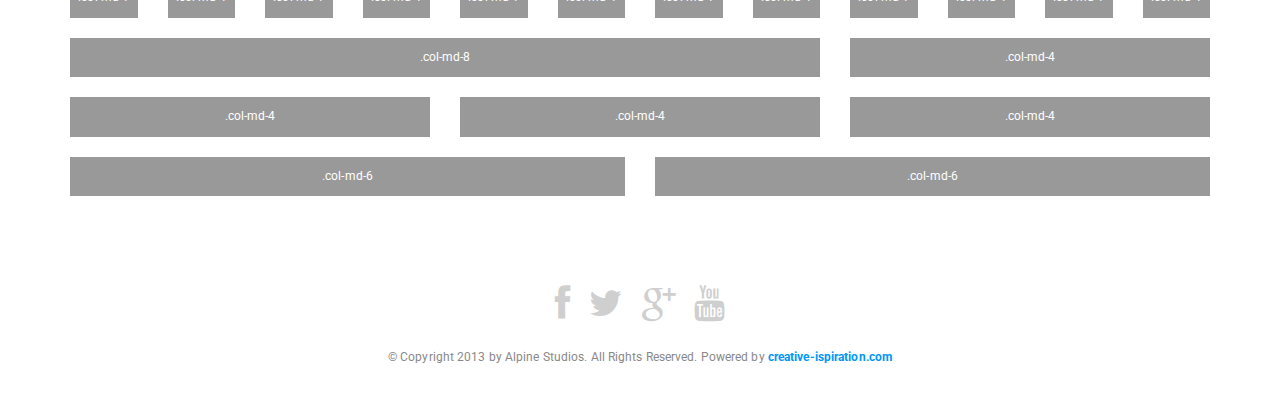
<file: shortcodes.html>
<!DOCTYPE html>
<html lang="en">

	<head>
		<title>:: Alpine :: Responsive One Page HTML5/CSS3 Parallax Site Template</title>
		<meta charset="UTF-8" />
		<meta http-equiv="Content-Type" content="text/html; charset=utf-8" />
		<meta name="viewport" content="target-densitydpi=device-dpi, initial-scale=1.0, user-scalable=no" />
		<meta name="description" content="Responsive One Page HTML5/CSS3 Parallax Site Template" />
		<meta name="author" content="Creative-Ispiration">

		<!-- Favicons -->
		<link rel="shortcut icon" href="img/ico-16.ico">
		<link rel="apple-touch-icon" href="img/ico-57.png" sizes="57x57">
		<link rel="apple-touch-icon" href="img/ico-72.png" sizes="72x72">
		<link rel="apple-touch-icon" href="img/ico-114.png" sizes="114x114">
		<link rel="apple-touch-icon" href="img/ico-144.png" sizes="144x144">

		<!-- Stylesheet -->
		<link href="css/normalize.css" rel="stylesheet" type="text/css" />
		<link href="css/bootstrap.min.css" rel="stylesheet">
		<link href="css/font-awesome.min.css" rel="stylesheet">
		<link href="css/flexslider.css" rel="stylesheet">
		<link href="css/style.css" rel="stylesheet">
		<link href="css/style-responsive.css" rel="stylesheet">
		<link href="css/isotope.css" rel="stylesheet">

		<!-- Primary color theme -->
		<link id="primary_color_scheme" href="css/color/blu.css" rel="stylesheet">

		<!-- GoogleFontFamily -->
		<link href='http://fonts.googleapis.com/css?family=Raleway:400,700' rel='stylesheet' type='text/css'>

		<!-- HTML5 shim and Respond.js IE8 support of HTML5 elements and media queries -->
		<!--[if lt IE 9]>
		<script src="https://oss.maxcdn.com/libs/html5shiv/3.7.0/html5shiv.js"></script>
		<script src="https://oss.maxcdn.com/libs/respond.js/1.3.0/respond.min.js"></script>
		<![endif]-->
		<!-- HTML5 shim and Respond.js IE8 support of HTML5 elements and media queries -->
		
		<style type="text/css">
			.shortcode .mybutton {
				padding: 0 20px;
			}
			.shortcode .show-grid {
				background: #999;
				font-size: 12px;
				margin-top: 20px;
				padding: 10px 0;
				text-align: center;
				color: #fff;
			}
			.shortcode .shortcode-icon {
				color: #222;
			}
		</style>
		
	</head>

	<body data-spy="scroll" data-target=".navbar" data-offset="75" class="shortcode">

		<!-- Intro loader -->
		<div class="mask">
			<div id="intro-loader"></div>
		</div>
		<!-- Intro loader -->

		<!-- Navbar -->
		<div id="navigation" class="navbar navbar-default navbar-fixed-top" role="navigation">
			<div class="navbar-inner">
				<div class="navbar-header">
					<button type="button" class="navbar-toggle" data-toggle="collapse" data-target=".navbar-collapse">
						<span class="sr-only">Toggle navigation</span>
						<i class="fa fa-bars fa-2x"></i>
					</button>
					<a id="brand" class="navbar-brand" href="index.html#home"> <img src="img/logo.png" alt=""> </a>
				</div>
				<div class="navbar-collapse collapse">
					<ul class="nav navbar-nav navbar-right">
						<li class="dropdown">
							<a href="#" class="dropdown-toggle" data-toggle="dropdown">Home <i class="fa fa-angle-down"></i></a>
							<ul class="dropdown-menu">
								<li>
									<a href="index.html">Home video background</a>
								</li>
								<li>
									<a href="index2.html">Home Fullscreen Slider</a>
								</li>
								<li>
									<a href="index3.html">Home Pattern Slider</a>
								</li>
							</ul>
						</li>

						<li>
							<a href="index.html#about" class="int-collapse-menu">About</a>
						</li>
						<li>
							<a href="index.html#service" class="int-collapse-menu">Service</a>
						</li>
						<li>
							<a href="index.html#portfolio" class="int-collapse-menu">Portfolio</a>
						</li>
						<li>
							<a href="index.html#team" class="int-collapse-menu">Team</a>
						</li>
						<li>
							<a href="index.html#client" class="int-collapse-menu">Client</a>
						</li>
						<li>
							<a href="index.html#pricing" class="int-collapse-menu">Pricing</a>
						</li>
						<li>
							<a href="index.html#blog" class="int-collapse-menu">Blog</a>
						</li>
						<li>
							<a href="index.html#contact" class="int-collapse-menu">Contact</a>
						</li>
					</ul>
				</div>
			</div>
		</div>
		<!-- Navbar -->

		<!-- Shortcode Section -->
		<section class="section-content">
			<div class="container">
				<!-- Section title -->
				<div class="section-title text-center">
					<div>
						<span class="line big"></span>
						<span>Another bit of code</span>
						<span class="line big"></span>
					</div>
					<h1>Shortcodes</h1>
					<div>
						<span class="line"></span>
						<span>All you need</span>
						<span class="line"></span>
					</div>
					<p class="lead">
						Create your unique looking website with the fresh and interactive design that Alpine offers you!
					</p>
				</div>
				<!-- Section title -->

				<div class="row">
					<div class="col-md-6">

						<div class="element-line text-center">
							<h2><strong>Accordion</strong></h2>
						</div>

						<div class="element-line">
							<div class="panel-group" id="accordion">
								<div class="panel panel-default">
									<div class="panel-heading">
										<h4 class="panel-title"><a data-toggle="collapse" data-parent="#accordion" href="#collapseOne"> Our Company mission <i class="fa fa-plus pull-right"></i></a></h4>
									</div>
									<div id="collapseOne" class="panel-collapse collapse in">
										<div class="panel-body">
											<p>
												Anim pariatur cliche reprehenderit, enim eiusmod high life accusamus terry richardson ad squid. 3 wolf moon officia aute, non cupidatat skateboard dolor brunch. Food truck quinoa nesciunt laborum eiusmod. Brunch 3 wolf moon tempor, sunt aliqua put a bird on it squid single-origin coffee nulla assumenda shoreditch et. Nihil anim keffiyeh helvetica, craft beer labore wes anderson cred nesciunt sapiente ea proident. Ad vegan excepteur butcher vice lomo.
											</p>
										</div>
									</div>
								</div>
								<div class="panel panel-default">
									<div class="panel-heading">
										<h4 class="panel-title"><a data-toggle="collapse" class="collapsed" data-parent="#accordion" href="#collapseTwo"> Our Company mission <i class="fa fa-plus pull-right"></i></a></h4>
									</div>
									<div id="collapseTwo" class="panel-collapse collapse">
										<div class="panel-body">
											<p>
												Anim pariatur cliche reprehenderit, enim eiusmod high life accusamus terry richardson ad squid. 3 wolf moon officia aute, non cupidatat skateboard dolor brunch. Food truck quinoa nesciunt laborum eiusmod. Brunch 3 wolf moon tempor, sunt aliqua put a bird on it squid single-origin coffee nulla assumenda shoreditch et. Nihil anim keffiyeh helvetica, craft beer labore wes anderson cred nesciunt sapiente ea proident. Ad vegan excepteur butcher vice lomo.
											</p>
										</div>
									</div>
								</div>
								<div class="panel panel-default">
									<div class="panel-heading">
										<h4 class="panel-title"><a data-toggle="collapse" class="collapsed" data-parent="#accordion" href="#collapseThree"> Our Company mission <i class="fa fa-plus pull-right"></i></a></h4>
									</div>
									<div id="collapseThree" class="panel-collapse collapse">
										<div class="panel-body">
											<p>
												Anim pariatur cliche reprehenderit, enim eiusmod high life accusamus terry richardson ad squid. 3 wolf moon officia aute, non cupidatat skateboard dolor brunch. Food truck quinoa nesciunt laborum eiusmod. Brunch 3 wolf moon tempor, sunt aliqua put a bird on it squid single-origin coffee nulla assumenda shoreditch et. Nihil anim keffiyeh helvetica, craft beer labore wes anderson cred nesciunt sapiente ea proident. Ad vegan excepteur butcher vice lomo.
											</p>
										</div>
									</div>
								</div>
							</div>
						</div>
					</div>

					<!-- item media -->
					<div class="col-md-6">

						<div class="element-line text-center">
							<h2><strong>Tab</strong></h2>
						</div>

						<div class="element-line">

							<!-- Nav tabs -->
							<ul class="nav-tabs">
								<li class="active">
									<a data-toggle="tab" href="#tab1">Branding</a>
								</li>
								<li class="">
									<a data-toggle="tab" href="#tab2">Design</a>
								</li>
								<li class="">
									<a data-toggle="tab" href="#tab3">Photography</a>
								</li>
								<li class="">
									<a data-toggle="tab" href="#tab4">Videography</a>
								</li>
							</ul>

							<!-- Tab panes -->
							<div class="tab-content">
								<div id="tab1" class="tab-pane fade active in">
									<p>
										Anim pariatur cliche reprehenderit, enim eiusmod high life accusamus terry richardson ad squid. 3 wolf moon officia aute, non cupidatat skateboard dolor brunch. Food truck quinoa nesciunt laborum eiusmod. Brunch 3 wolf moon tempor, sunt aliqua put a bird on it squid single-origin coffee nulla assumenda shoreditch.
									</p>
									<p>
										Anim pariatur cliche reprehenderit, enim eiusmod high life accusamus terry richardson ad squid. 3 wolf moon officia aute, non cupidatat skateboard dolor brunch. Food truck quinoa nesciunt laborum eiusmod. Brunch 3 wolf moon tempor, sunt aliqua put a bird on it squid single-origin coffee nulla assumenda shoreditch.
									</p>
								</div>
								<div id="tab2" class="tab-pane fade">
									<p>
										There are many variations of passages of Lorem Ipsum available, but the majority have suffered alteration in some form, by injected humour, or randomised words which don't look even slightly believable. If you are going to use a passage of Lorem Ipsum, you need to be sure there isn't anything embarrassing hidden in the middle of text. All the Lorem Ipsum generators on the Internet tend to repeat predefined chunks as necessary, making this the first true generator on the Internet. It uses a dictionary of over 200 Latin words, combined with a handful of model sentence structures, to generate Lorem Ipsum which looks reasonable. The generated Lorem Ipsum is therefore always free from repetition, injected humour, or non-characteristic words etc.
									</p>
								</div>
								<div id="tab3" class="tab-pane fade">
									<p>
										The standard chunk of Lorem Ipsum used since the 1500s is reproduced below for those interested. Sections 1.10.32 and 1.10.33 from "de Finibus Bonorum et Malorum" by Cicero are also reproduced in their exact original form, accompanied by English versions from the 1914 translation by H. Rackham.
									</p>
									<p>
										The standard chunk of Lorem Ipsum used since the 1500s is reproduced below for those interested. Sections 1.10.32 and 1.10.33 from "de Finibus Bonorum et Malorum" by Cicero are also reproduced in their exact original form, accompanied by English versions from the 1914 translation by H. Rackham.
									</p>
								</div>
								<div id="tab4" class="tab-pane fade">
									<p>
										Lorem Ipsum is simply dummy text of the printing and typesetting industry. Lorem Ipsum has been the industry's standard dummy text ever since the 1500s, when an unknown printer took a galley of type and scrambled it to make a type specimen book. It has survived not only five centuries, but also the leap into electronic typesetting, remaining essentially unchanged. It was popularised in the 1960s with the release of Letraset sheets containing Lorem Ipsum passages, and more recently with desktop publishing software like Aldus PageMaker including versions of Lorem Ipsum.
									</p>
								</div>
							</div>

						</div>
					</div>
					<!-- item media -->
				</div>

				<hr class="element-line">

				<div class="row">
					<div class="col-md-12">

						<div class="element-line text-center">
							<h2><strong>Progress Bar</strong></h2>
						</div>
						<div class="element-line">
							<div class="progress">
								<div class="progress-bar" role="progressbar" aria-valuenow="30" aria-valuemin="0" aria-valuemax="100" style="width: 30%">
									<span>30% Complete (success)</span>
								</div>
							</div>
							<div class="progress">
								<div class="progress-bar" role="progressbar" aria-valuenow="45" aria-valuemin="0" aria-valuemax="100" style="width: 45%">
									<span>45% Complete (success)</span>
								</div>
							</div>
							<div class="progress">
								<div class="progress-bar" role="progressbar" aria-valuenow="60" aria-valuemin="0" aria-valuemax="100" style="width: 60%">
									<span>60% Complete (success)</span>
								</div>
							</div>
							<div class="progress">
								<div class="progress-bar" role="progressbar" aria-valuenow="75" aria-valuemin="0" aria-valuemax="100" style="width: 75%">
									<span>75% Complete (success)</span>
								</div>
							</div>
						</div>
					</div>
				</div>

				<hr class="element-line">

				<div class="row">
					<div class="col-md-6">
						<div class="element-line text-center">
							<h2><strong>Hover Rotation</strong></h2>
						</div>
						<div class="row">
							<div class="col-md-4">
								<div class="element-line text-center">
									<a href="" class="rotate"> <img class="img-circle img-responsive" src="images/user1.jpg" alt=""> </a>
								</div>
							</div>
							<div class="col-md-4">
								<div class="element-line text-center">
									<a href="" class="rotate"> <img class="img-circle img-responsive" src="images/user2.jpg" alt=""> </a>
								</div>
							</div>
							<div class="col-md-4">
								<div class="element-line text-center">
									<a href="" class="rotate"> <img class="img-circle img-responsive" src="images/user3.jpg" alt=""> </a>
								</div>
							</div>
						</div>
					</div>
					
					<div class="col-md-6">
						<div class="element-line text-center">
							<h2><strong>Hover Zoom</strong></h2>
						</div>
						<div class="row">
							<div class="col-md-4">
								<div class="element-line text-center">
									<a href="" class="zoom"> <img class="img-circle img-responsive" src="images/user4.jpg" alt=""> </a>
								</div>
							</div>
							<div class="col-md-4">
								<div class="element-line text-center">
									<a href="" class="zoom"> <img class="img-circle img-responsive" src="images/user5.jpg" alt=""> </a>
								</div>
							</div>
							<div class="col-md-4">
								<div class="element-line text-center">
									<a href="" class="zoom"> <img class="img-circle img-responsive" src="images/user6.jpg" alt=""> </a>
								</div>
							</div>
						</div>
					</div>
		
				</div>

				<hr class="element-line">

				<div class="row">
					<div class="col-md-12">
						<div class="element-line text-center">
							<h2><strong>Animation effect</strong></h2>
							<p class="lead">
								Add the corresponding class to have a transition effect when the item appears
							</p>
						</div>
					</div>
					
					<div class="col-md-8 col-md-offset-2">
						<div class="row">	
							<div class="col-md-3">
								<div class="element-line text-center">
									<div class="item_top">
										<img class="img-responsive" src="images/user3.jpg" alt="">
										<br><p><strong>.item_top</strong><br>appear from top</p>
									</div>
								</div>
							</div>
							<div class="col-md-3">
								<div class="element-line text-center">
									<div class="item_right">
										<img class="img-responsive" src="images/user4.jpg" alt="">
										<br><p><strong>.item_right</strong><br>appear from right</p>
									</div>
								</div>
							</div>
							<div class="col-md-3">
								<div class="element-line text-center">
									<div class="item_bottom">
										<img class="img-responsive" src="images/user5.jpg" alt="">
										<br><p><strong>.item_bottom</strong><br>appear from bottom</p>
									</div>
								</div>
							</div>
							<div class="col-md-3">
								<div class="element-line text-center">
									<div class="item_left">
										<img class="img-responsive" src="images/user6.jpg" alt="">
										<br><p><strong>.item_left</strong><br>appear from left</p>
									</div>
								</div>
							</div>
						</div>
					</div>
				</div>

				<hr class="element-line">

				<div class="row">
					<div class="col-md-12">
						<div class="element-line text-center">
							<h2><strong>Hover effect icon</strong></h2>
						</div>
					</div>
					<div class="col-md-2">
						<div class="element-line text-center">
							<div class="hi-icon-effect-1">
								<a class="" href="#"> <i class="hi-icon fa fa-github fa-4x"></i> </a>
							</div>
						</div>
					</div>
					<div class="col-md-2">
						<div class="element-line text-center">
							<div class="hi-icon-effect-1">
								<a class="" href="#"> <i class="hi-icon fa fa-rss fa-4x"></i> </a>
							</div>
						</div>
					</div>
					<div class="col-md-2">
						<div class="element-line text-center">
							<div class="hi-icon-effect-1">
								<a class="" href="#"> <i class="hi-icon fa fa-html5 fa-4x"></i> </a>
							</div>
						</div>
					</div>
					<div class="col-md-2">
						<div class="element-line text-center">
							<div class="hi-icon-effect-1">
								<a class="" href="#"> <i class="hi-icon fa fa-css3 fa-4x"></i> </a>
							</div>
						</div>
					</div>
					<div class="col-md-2">
						<div class="element-line text-center">
							<div class="hi-icon-effect-1">
								<a class="" href="#"> <i class="hi-icon fa fa-stack-overflow fa-4x"></i> </a>
							</div>
						</div>
					</div>
					<div class="col-md-2">
						<div class="element-line text-center">
							<div class="hi-icon-effect-1">
								<a class="" href="#"> <i class="hi-icon fa fa-bitbucket fa-4x"></i> </a>
							</div>
						</div>
					</div>
				</div>

				<hr class="element-line">

				<div class="row">
					<div class="col-md-12">
						<div class="element-line text-center">
							<h2><strong>Responsive Video Iframe</strong></h2>
						</div>
					</div>
					<div class="col-md-6">
						<div class="element-line">
							<iframe src="http://player.vimeo.com/video/82012299?title=0&amp;byline=0&amp;portrait=0&amp;badge=0" width="500" height="281"></iframe>
						</div>
					</div>
					<div class="col-md-6">
						<div class="element-line">
							<iframe width="500" height="281" src="http://www.youtube.com/embed/GUpSNVpjw7A?rel=0"></iframe>
						</div>
					</div>
				</div>

				<hr class="element-line">

				<div class="row">

					<div class="col-md-12">
						<div class="element-line text-center">
							<h2><strong>Button</strong></h2>
						</div>
					</div>

					<div class="col-md-12 text-center element-line">
						<div class="mybutton ultra">
							<a href="#"><span data-hover="Ultra">Ultra button</span></a>
						</div>
						<div class="mybutton big">
							<a href="#"><span data-hover="Big">Big button</span></a>
						</div>
						<div class="mybutton medium">
							<a href="#"><span data-hover="Medium">Medium button</span></a>
						</div>
						<div class="mybutton small">
							<a href="#"><span data-hover="Small">Small button</span></a>
						</div>
					</div>
				</div>
				
				<div class="col-md-12">
					<div class="element-line text-center">
						<h2><strong>Button alternative</strong></h2>
					</div>
				</div>
				
				<div class="col-md-12 text-center element-line">
					<div class="mybutton2 ultra">
						<a class="start-button" href="#about" data-hover="Ultra button"> <span>Ultra button</span> </a>
					</div>
					<div class="mybutton2 big">
						<a class="start-button" href="#about" data-hover="Big button"> <span>Big button</span> </a>
					</div>
					<div class="mybutton2 medium">
						<a class="start-button" href="#about" data-hover="Medium button"> <span>Medium button</span> </a>
					</div>
					<div class="mybutton2 small">
						<a class="start-button" href="#about" data-hover="Small button"> <span>Small button</span> </a>
					</div>
				</div>

				<hr class="element-line">

				<div class="row">

					<div class="col-md-12">
						<div class="element-line text-center">
							<h2><strong>Alert Box</strong></h2>
						</div>
					</div>

					<div class="col-md-12">
						<div class="element-line">
							<div class="alert alert-success alert-dismissable">
								<button type="button" class="close" data-dismiss="alert" aria-hidden="true">
									&times;
								</button>
								<strong>Well done!</strong> You successfully read this important alert message.
							</div>

							<div class="alert alert-info alert-dismissable">
								<button type="button" class="close" data-dismiss="alert" aria-hidden="true">
									&times;
								</button>
								<strong>Heads up!</strong> This alert needs your attention, but it's not super important.
							</div>

							<div class="alert alert-warning alert-dismissable">
								<button type="button" class="close" data-dismiss="alert" aria-hidden="true">
									&times;
								</button>
								<strong>Warning!</strong> Best check yo self, you're not looking too good.
							</div>

							<div class="alert alert-danger alert-dismissable">
								<button type="button" class="close" data-dismiss="alert" aria-hidden="true">
									&times;
								</button>
								<strong>Oh snap!</strong> Change a few things up and try submitting again.
							</div>
						</div>

					</div>
				</div>

				<hr class="element-line">

				<div class="row">

					<div class="col-md-12">
						<div class="element-line text-center">
							<h2><strong>List Style</strong></h2>
							<p class="lead">
								You can replace icon default with another bullets in lists.
							</p>
						</div>
					</div>

					<div class="col-md-3">
						<div class="element-line shortcode-icon">
							<ul class="fa-ul">
								<li>
									<i class="fa-li fa fa-check"></i>List icons
								</li>
								<li>
									<i class="fa-li fa fa-check"></i>List icons
								</li>
								<li>
									<i class="fa-li fa fa-check"></i>List icons
								</li>
								<li>
									<i class="fa-li fa fa-check"></i>List icons
								</li>
							</ul>
						</div>
					</div>
					<div class="col-md-3">
						<div class="element-line shortcode-icon">
							<ul class="fa-ul">
								<li>
									<i class="fa-li fa fa-chevron-right"></i>List icons
								</li>
								<li>
									<i class="fa-li fa fa-chevron-right"></i>List icons
								</li>
								<li>
									<i class="fa-li fa fa-chevron-right"></i>List icons
								</li>
								<li>
									<i class="fa-li fa fa-chevron-right"></i>List icons
								</li>
							</ul>
						</div>
					</div>
					<div class="col-md-3">
						<div class="element-line shortcode-icon">
							<ul class="fa-ul">
								<li>
									<i class="fa-li fa fa-heart"></i>List icons
								</li>
								<li>
									<i class="fa-li fa fa-heart"></i>List icons
								</li>
								<li>
									<i class="fa-li fa fa-heart"></i>List icons
								</li>
								<li>
									<i class="fa-li fa fa-heart"></i>List icons
								</li>
							</ul>
						</div>
					</div>
					<div class="col-md-3">
						<div class="element-line shortcode-icon">
							<ul class="fa-ul">
								<li>
									<i class="fa-li fa fa-star"></i>List icons
								</li>
								<li>
									<i class="fa-li fa fa-star"></i>List icons
								</li>
								<li>
									<i class="fa-li fa fa-star"></i>List icons
								</li>
								<li>
									<i class="fa-li fa fa-star"></i>List icons
								</li>
							</ul>
						</div>
					</div>

				</div>

				<hr class="element-line">

				<div class="row">

					<div class="col-md-12">
						<div class="element-line text-center">
							<h2><strong>Font Awesome Icons</strong></h2>
							<p class="lead">
								Alpine includes the popular <a href="http://fontawesome.io/" target="_blank"><strong>Font Awesome</strong></a> - The complete set of 369 icons in Font Awesome 4.0.3.
							</p>
						</div>
					</div>
				</div>

				<div class="row">
					<div class="col-md-3">
						<div class="element-line shortcode-icon">
							<p>
								<i class="fa fa-camera-retro fa-lg"></i> fa-camera-retro (fa-lg)
							</p>
							<p>
								<i class="fa fa-camera-retro fa-2x"></i> fa-camera-retro (fa-2x)
							</p>
							<p>
								<i class="fa fa-camera-retro fa-3x"></i> fa-camera-retro (fa-3x)
							</p>
							<p>
								<i class="fa fa-camera-retro fa-4x"></i> fa-camera-retro (fa-4x)
							</p>
							<p>
								<i class="fa fa-camera-retro fa-5x"></i> fa-camera-retro (fa-5x)
							</p>
						</div>
					</div>
					<div class="col-md-3">
						<div class="element-line shortcode-icon">
							<p>
								<i class="fa fa-rocket fa-lg"></i> fa-rocket (fa-lg)
							</p>
							<p>
								<i class="fa fa-rocket fa-2x"></i> fa-rocket (fa-2x)
							</p>
							<p>
								<i class="fa fa-rocket fa-3x"></i> fa-rocket (fa-3x)
							</p>
							<p>
								<i class="fa fa-rocket fa-4x"></i> fa-rocket (fa-4x)
							</p>
							<p>
								<i class="fa fa-rocket fa-5x"></i> fa-rocket (fa-5x)
							</p>
						</div>
					</div>
					<div class="col-md-3">
						<div class="element-line shortcode-icon">
							<p>
								<i class="fa fa-html5 fa-lg"></i> fa-html5 (fa-lg)
							</p>
							<p>
								<i class="fa fa-html5 fa-2x"></i> fa-html5 (fa-2x)
							</p>
							<p>
								<i class="fa fa-html5 fa-3x"></i> fa-html5 (fa-3x)
							</p>
							<p>
								<i class="fa fa-html5 fa-4x"></i> fa-html5 (fa-4x)
							</p>
							<p>
								<i class="fa fa-html5 fa-5x"></i> fa-html5 (fa-5x)
							</p>
						</div>
					</div>
					<div class="col-md-3">
						<div class="element-line shortcode-icon">
							<p>
								<i class="fa fa-css3 fa-lg"></i> fa-css3 (fa-lg)
							</p>
							<p>
								<i class="fa fa-css3 fa-2x"></i> fa-css3 (fa-2x)
							</p>
							<p>
								<i class="fa fa-css3 fa-3x"></i> fa-css3 (fa-3x)
							</p>
							<p>
								<i class="fa fa-css3 fa-4x"></i> fa-css3 (fa-4x)
							</p>
							<p>
								<i class="fa fa-css3 fa-5x"></i> fa-css3 (fa-5x)
							</p>
						</div>
					</div>
				</div>

				<div class="row">
					<div class="element-line shortcode-icon">
						<div class="col-md-4 col-sm-6 col-lg-3">
							<i class="fa fa-fw"></i>
							fa-glass
							<span class="muted">(&amp;#xf000;)</span>
						</div>

						<div class="col-md-4 col-sm-6 col-lg-3">
							<i class="fa fa-fw"></i>
							fa-music
							<span class="muted">(&amp;#xf001;)</span>
						</div>

						<div class="col-md-4 col-sm-6 col-lg-3">
							<i class="fa fa-fw"></i>
							fa-search
							<span class="muted">(&amp;#xf002;)</span>
						</div>

						<div class="col-md-4 col-sm-6 col-lg-3">
							<i class="fa fa-fw"></i>
							fa-envelope-o
							<span class="muted">(&amp;#xf003;)</span>
						</div>

						<div class="col-md-4 col-sm-6 col-lg-3">
							<i class="fa fa-fw"></i>
							fa-heart
							<span class="muted">(&amp;#xf004;)</span>
						</div>

						<div class="col-md-4 col-sm-6 col-lg-3">
							<i class="fa fa-fw"></i>
							fa-star
							<span class="muted">(&amp;#xf005;)</span>
						</div>

						<div class="col-md-4 col-sm-6 col-lg-3">
							<i class="fa fa-fw"></i>
							fa-star-o
							<span class="muted">(&amp;#xf006;)</span>
						</div>

						<div class="col-md-4 col-sm-6 col-lg-3">
							<i class="fa fa-fw"></i>
							fa-user
							<span class="muted">(&amp;#xf007;)</span>
						</div>

						<div class="col-md-4 col-sm-6 col-lg-3">
							<i class="fa fa-fw"></i>
							fa-film
							<span class="muted">(&amp;#xf008;)</span>
						</div>

						<div class="col-md-4 col-sm-6 col-lg-3">
							<i class="fa fa-fw"></i>
							fa-th-large
							<span class="muted">(&amp;#xf009;)</span>
						</div>

						<div class="col-md-4 col-sm-6 col-lg-3">
							<i class="fa fa-fw"></i>
							fa-th
							<span class="muted">(&amp;#xf00a;)</span>
						</div>

						<div class="col-md-4 col-sm-6 col-lg-3">
							<i class="fa fa-fw"></i>
							fa-th-list
							<span class="muted">(&amp;#xf00b;)</span>
						</div>

						<div class="col-md-4 col-sm-6 col-lg-3">
							<i class="fa fa-fw"></i>
							fa-check
							<span class="muted">(&amp;#xf00c;)</span>
						</div>

						<div class="col-md-4 col-sm-6 col-lg-3">
							<i class="fa fa-fw"></i>
							fa-times
							<span class="muted">(&amp;#xf00d;)</span>
						</div>

						<div class="col-md-4 col-sm-6 col-lg-3">
							<i class="fa fa-fw"></i>
							fa-search-plus
							<span class="muted">(&amp;#xf00e;)</span>
						</div>

						<div class="col-md-4 col-sm-6 col-lg-3">
							<i class="fa fa-fw"></i>
							fa-search-minus
							<span class="muted">(&amp;#xf010;)</span>
						</div>

						<div class="col-md-4 col-sm-6 col-lg-3">
							<i class="fa fa-fw"></i>
							fa-power-off
							<span class="muted">(&amp;#xf011;)</span>
						</div>

						<div class="col-md-4 col-sm-6 col-lg-3">
							<i class="fa fa-fw"></i>
							fa-signal
							<span class="muted">(&amp;#xf012;)</span>
						</div>

						<div class="col-md-4 col-sm-6 col-lg-3">
							<i class="fa fa-fw"></i>
							fa-cog
							<span class="muted">(&amp;#xf013;)</span>
						</div>

						<div class="col-md-4 col-sm-6 col-lg-3">
							<i class="fa fa-fw"></i>
							fa-trash-o
							<span class="muted">(&amp;#xf014;)</span>
						</div>

						<div class="col-md-4 col-sm-6 col-lg-3">
							<i class="fa fa-fw"></i>
							fa-home
							<span class="muted">(&amp;#xf015;)</span>
						</div>

						<div class="col-md-4 col-sm-6 col-lg-3">
							<i class="fa fa-fw"></i>
							fa-file-o
							<span class="muted">(&amp;#xf016;)</span>
						</div>

						<div class="col-md-4 col-sm-6 col-lg-3">
							<i class="fa fa-fw"></i>
							fa-clock-o
							<span class="muted">(&amp;#xf017;)</span>
						</div>

						<div class="col-md-4 col-sm-6 col-lg-3">
							<i class="fa fa-fw"></i>
							fa-road
							<span class="muted">(&amp;#xf018;)</span>
						</div>

						<div class="col-md-4 col-sm-6 col-lg-3">
							<i class="fa fa-fw"></i>
							fa-download
							<span class="muted">(&amp;#xf019;)</span>
						</div>

						<div class="col-md-4 col-sm-6 col-lg-3">
							<i class="fa fa-fw"></i>
							fa-arrow-circle-o-down
							<span class="muted">(&amp;#xf01a;)</span>
						</div>

						<div class="col-md-4 col-sm-6 col-lg-3">
							<i class="fa fa-fw"></i>
							fa-arrow-circle-o-up
							<span class="muted">(&amp;#xf01b;)</span>
						</div>

						<div class="col-md-4 col-sm-6 col-lg-3">
							<i class="fa fa-fw"></i>
							fa-inbox
							<span class="muted">(&amp;#xf01c;)</span>
						</div>

						<div class="col-md-4 col-sm-6 col-lg-3">
							<i class="fa fa-fw"></i>
							fa-play-circle-o
							<span class="muted">(&amp;#xf01d;)</span>
						</div>

						<div class="col-md-4 col-sm-6 col-lg-3">
							<i class="fa fa-fw"></i>
							fa-repeat
							<span class="muted">(&amp;#xf01e;)</span>
						</div>

						<div class="col-md-4 col-sm-6 col-lg-3">
							<i class="fa fa-fw"></i>
							fa-refresh
							<span class="muted">(&amp;#xf021;)</span>
						</div>

						<div class="col-md-4 col-sm-6 col-lg-3">
							<i class="fa fa-fw"></i>
							fa-list-alt
							<span class="muted">(&amp;#xf022;)</span>
						</div>

						<div class="col-md-4 col-sm-6 col-lg-3">
							<i class="fa fa-fw"></i>
							fa-lock
							<span class="muted">(&amp;#xf023;)</span>
						</div>

						<div class="col-md-4 col-sm-6 col-lg-3">
							<i class="fa fa-fw"></i>
							fa-flag
							<span class="muted">(&amp;#xf024;)</span>
						</div>

						<div class="col-md-4 col-sm-6 col-lg-3">
							<i class="fa fa-fw"></i>
							fa-headphones
							<span class="muted">(&amp;#xf025;)</span>
						</div>

						<div class="col-md-4 col-sm-6 col-lg-3">
							<i class="fa fa-fw"></i>
							fa-volume-off
							<span class="muted">(&amp;#xf026;)</span>
						</div>

						<div class="col-md-4 col-sm-6 col-lg-3">
							<i class="fa fa-fw"></i>
							fa-volume-down
							<span class="muted">(&amp;#xf027;)</span>
						</div>

						<div class="col-md-4 col-sm-6 col-lg-3">
							<i class="fa fa-fw"></i>
							fa-volume-up
							<span class="muted">(&amp;#xf028;)</span>
						</div>

						<div class="col-md-4 col-sm-6 col-lg-3">
							<i class="fa fa-fw"></i>
							fa-qrcode
							<span class="muted">(&amp;#xf029;)</span>
						</div>

						<div class="col-md-4 col-sm-6 col-lg-3">
							<i class="fa fa-fw"></i>
							fa-barcode
							<span class="muted">(&amp;#xf02a;)</span>
						</div>

						<div class="col-md-4 col-sm-6 col-lg-3">
							<i class="fa fa-fw"></i>
							fa-tag
							<span class="muted">(&amp;#xf02b;)</span>
						</div>

						<div class="col-md-4 col-sm-6 col-lg-3">
							<i class="fa fa-fw"></i>
							fa-tags
							<span class="muted">(&amp;#xf02c;)</span>
						</div>

						<div class="col-md-4 col-sm-6 col-lg-3">
							<i class="fa fa-fw"></i>
							fa-book
							<span class="muted">(&amp;#xf02d;)</span>
						</div>

						<div class="col-md-4 col-sm-6 col-lg-3">
							<i class="fa fa-fw"></i>
							fa-bookmark
							<span class="muted">(&amp;#xf02e;)</span>
						</div>

						<div class="col-md-4 col-sm-6 col-lg-3">
							<i class="fa fa-fw"></i>
							fa-print
							<span class="muted">(&amp;#xf02f;)</span>
						</div>

						<div class="col-md-4 col-sm-6 col-lg-3">
							<i class="fa fa-fw"></i>
							fa-camera
							<span class="muted">(&amp;#xf030;)</span>
						</div>

						<div class="col-md-4 col-sm-6 col-lg-3">
							<i class="fa fa-fw"></i>
							fa-font
							<span class="muted">(&amp;#xf031;)</span>
						</div>

						<div class="col-md-4 col-sm-6 col-lg-3">
							<i class="fa fa-fw"></i>
							fa-bold
							<span class="muted">(&amp;#xf032;)</span>
						</div>

						<div class="col-md-4 col-sm-6 col-lg-3">
							<i class="fa fa-fw"></i>
							fa-italic
							<span class="muted">(&amp;#xf033;)</span>
						</div>

						<div class="col-md-4 col-sm-6 col-lg-3">
							<i class="fa fa-fw"></i>
							fa-text-height
							<span class="muted">(&amp;#xf034;)</span>
						</div>

						<div class="col-md-4 col-sm-6 col-lg-3">
							<i class="fa fa-fw"></i>
							fa-text-width
							<span class="muted">(&amp;#xf035;)</span>
						</div>

						<div class="col-md-4 col-sm-6 col-lg-3">
							<i class="fa fa-fw"></i>
							fa-align-left
							<span class="muted">(&amp;#xf036;)</span>
						</div>

						<div class="col-md-4 col-sm-6 col-lg-3">
							<i class="fa fa-fw"></i>
							fa-align-center
							<span class="muted">(&amp;#xf037;)</span>
						</div>

						<div class="col-md-4 col-sm-6 col-lg-3">
							<i class="fa fa-fw"></i>
							fa-align-right
							<span class="muted">(&amp;#xf038;)</span>
						</div>

						<div class="col-md-4 col-sm-6 col-lg-3">
							<i class="fa fa-fw"></i>
							fa-align-justify
							<span class="muted">(&amp;#xf039;)</span>
						</div>

						<div class="col-md-4 col-sm-6 col-lg-3">
							<i class="fa fa-fw"></i>
							fa-list
							<span class="muted">(&amp;#xf03a;)</span>
						</div>

						<div class="col-md-4 col-sm-6 col-lg-3">
							<i class="fa fa-fw"></i>
							fa-outdent
							<span class="muted">(&amp;#xf03b;)</span>
						</div>

						<div class="col-md-4 col-sm-6 col-lg-3">
							<i class="fa fa-fw"></i>
							fa-indent
							<span class="muted">(&amp;#xf03c;)</span>
						</div>

						<div class="col-md-4 col-sm-6 col-lg-3">
							<i class="fa fa-fw"></i>
							fa-video-camera
							<span class="muted">(&amp;#xf03d;)</span>
						</div>

						<div class="col-md-4 col-sm-6 col-lg-3">
							<i class="fa fa-fw"></i>
							fa-picture-o
							<span class="muted">(&amp;#xf03e;)</span>
						</div>

						<div class="col-md-4 col-sm-6 col-lg-3">
							<i class="fa fa-fw"></i>
							fa-pencil
							<span class="muted">(&amp;#xf040;)</span>
						</div>

						<div class="col-md-4 col-sm-6 col-lg-3">
							<i class="fa fa-fw"></i>
							fa-map-marker
							<span class="muted">(&amp;#xf041;)</span>
						</div>

						<div class="col-md-4 col-sm-6 col-lg-3">
							<i class="fa fa-fw"></i>
							fa-adjust
							<span class="muted">(&amp;#xf042;)</span>
						</div>

						<div class="col-md-4 col-sm-6 col-lg-3">
							<i class="fa fa-fw"></i>
							fa-tint
							<span class="muted">(&amp;#xf043;)</span>
						</div>

						<div class="col-md-4 col-sm-6 col-lg-3">
							<i class="fa fa-fw"></i>
							fa-pencil-square-o
							<span class="muted">(&amp;#xf044;)</span>
						</div>

						<div class="col-md-4 col-sm-6 col-lg-3">
							<i class="fa fa-fw"></i>
							fa-share-square-o
							<span class="muted">(&amp;#xf045;)</span>
						</div>

						<div class="col-md-4 col-sm-6 col-lg-3">
							<i class="fa fa-fw"></i>
							fa-check-square-o
							<span class="muted">(&amp;#xf046;)</span>
						</div>

						<div class="col-md-4 col-sm-6 col-lg-3">
							<i class="fa fa-fw"></i>
							fa-arrows
							<span class="muted">(&amp;#xf047;)</span>
						</div>

						<div class="col-md-4 col-sm-6 col-lg-3">
							<i class="fa fa-fw"></i>
							fa-step-backward
							<span class="muted">(&amp;#xf048;)</span>
						</div>

						<div class="col-md-4 col-sm-6 col-lg-3">
							<i class="fa fa-fw"></i>
							fa-fast-backward
							<span class="muted">(&amp;#xf049;)</span>
						</div>

						<div class="col-md-4 col-sm-6 col-lg-3">
							<i class="fa fa-fw"></i>
							fa-backward
							<span class="muted">(&amp;#xf04a;)</span>
						</div>

						<div class="col-md-4 col-sm-6 col-lg-3">
							<i class="fa fa-fw"></i>
							fa-play
							<span class="muted">(&amp;#xf04b;)</span>
						</div>

						<div class="col-md-4 col-sm-6 col-lg-3">
							<i class="fa fa-fw"></i>
							fa-pause
							<span class="muted">(&amp;#xf04c;)</span>
						</div>

						<div class="col-md-4 col-sm-6 col-lg-3">
							<i class="fa fa-fw"></i>
							fa-stop
							<span class="muted">(&amp;#xf04d;)</span>
						</div>

						<div class="col-md-4 col-sm-6 col-lg-3">
							<i class="fa fa-fw"></i>
							fa-forward
							<span class="muted">(&amp;#xf04e;)</span>
						</div>

						<div class="col-md-4 col-sm-6 col-lg-3">
							<i class="fa fa-fw"></i>
							fa-fast-forward
							<span class="muted">(&amp;#xf050;)</span>
						</div>

						<div class="col-md-4 col-sm-6 col-lg-3">
							<i class="fa fa-fw"></i>
							fa-step-forward
							<span class="muted">(&amp;#xf051;)</span>
						</div>

						<div class="col-md-4 col-sm-6 col-lg-3">
							<i class="fa fa-fw"></i>
							fa-eject
							<span class="muted">(&amp;#xf052;)</span>
						</div>

						<div class="col-md-4 col-sm-6 col-lg-3">
							<i class="fa fa-fw"></i>
							fa-chevron-left
							<span class="muted">(&amp;#xf053;)</span>
						</div>

						<div class="col-md-4 col-sm-6 col-lg-3">
							<i class="fa fa-fw"></i>
							fa-chevron-right
							<span class="muted">(&amp;#xf054;)</span>
						</div>

						<div class="col-md-4 col-sm-6 col-lg-3">
							<i class="fa fa-fw"></i>
							fa-plus-circle
							<span class="muted">(&amp;#xf055;)</span>
						</div>

						<div class="col-md-4 col-sm-6 col-lg-3">
							<i class="fa fa-fw"></i>
							fa-minus-circle
							<span class="muted">(&amp;#xf056;)</span>
						</div>

						<div class="col-md-4 col-sm-6 col-lg-3">
							<i class="fa fa-fw"></i>
							fa-times-circle
							<span class="muted">(&amp;#xf057;)</span>
						</div>

						<div class="col-md-4 col-sm-6 col-lg-3">
							<i class="fa fa-fw"></i>
							fa-check-circle
							<span class="muted">(&amp;#xf058;)</span>
						</div>

						<div class="col-md-4 col-sm-6 col-lg-3">
							<i class="fa fa-fw"></i>
							fa-question-circle
							<span class="muted">(&amp;#xf059;)</span>
						</div>

						<div class="col-md-4 col-sm-6 col-lg-3">
							<i class="fa fa-fw"></i>
							fa-info-circle
							<span class="muted">(&amp;#xf05a;)</span>
						</div>

						<div class="col-md-4 col-sm-6 col-lg-3">
							<i class="fa fa-fw"></i>
							fa-crosshairs
							<span class="muted">(&amp;#xf05b;)</span>
						</div>

						<div class="col-md-4 col-sm-6 col-lg-3">
							<i class="fa fa-fw"></i>
							fa-times-circle-o
							<span class="muted">(&amp;#xf05c;)</span>
						</div>

						<div class="col-md-4 col-sm-6 col-lg-3">
							<i class="fa fa-fw"></i>
							fa-check-circle-o
							<span class="muted">(&amp;#xf05d;)</span>
						</div>

						<div class="col-md-4 col-sm-6 col-lg-3">
							<i class="fa fa-fw"></i>
							fa-ban
							<span class="muted">(&amp;#xf05e;)</span>
						</div>

						<div class="col-md-4 col-sm-6 col-lg-3">
							<i class="fa fa-fw"></i>
							fa-arrow-left
							<span class="muted">(&amp;#xf060;)</span>
						</div>

						<div class="col-md-4 col-sm-6 col-lg-3">
							<i class="fa fa-fw"></i>
							fa-arrow-right
							<span class="muted">(&amp;#xf061;)</span>
						</div>

						<div class="col-md-4 col-sm-6 col-lg-3">
							<i class="fa fa-fw"></i>
							fa-arrow-up
							<span class="muted">(&amp;#xf062;)</span>
						</div>

						<div class="col-md-4 col-sm-6 col-lg-3">
							<i class="fa fa-fw"></i>
							fa-arrow-down
							<span class="muted">(&amp;#xf063;)</span>
						</div>

						<div class="col-md-4 col-sm-6 col-lg-3">
							<i class="fa fa-fw"></i>
							fa-share
							<span class="muted">(&amp;#xf064;)</span>
						</div>

						<div class="col-md-4 col-sm-6 col-lg-3">
							<i class="fa fa-fw"></i>
							fa-expand
							<span class="muted">(&amp;#xf065;)</span>
						</div>

						<div class="col-md-4 col-sm-6 col-lg-3">
							<i class="fa fa-fw"></i>
							fa-compress
							<span class="muted">(&amp;#xf066;)</span>
						</div>

						<div class="col-md-4 col-sm-6 col-lg-3">
							<i class="fa fa-fw"></i>
							fa-plus
							<span class="muted">(&amp;#xf067;)</span>
						</div>

						<div class="col-md-4 col-sm-6 col-lg-3">
							<i class="fa fa-fw"></i>
							fa-minus
							<span class="muted">(&amp;#xf068;)</span>
						</div>

						<div class="col-md-4 col-sm-6 col-lg-3">
							<i class="fa fa-fw"></i>
							fa-asterisk
							<span class="muted">(&amp;#xf069;)</span>
						</div>

						<div class="col-md-4 col-sm-6 col-lg-3">
							<i class="fa fa-fw"></i>
							fa-exclamation-circle
							<span class="muted">(&amp;#xf06a;)</span>
						</div>

						<div class="col-md-4 col-sm-6 col-lg-3">
							<i class="fa fa-fw"></i>
							fa-gift
							<span class="muted">(&amp;#xf06b;)</span>
						</div>

						<div class="col-md-4 col-sm-6 col-lg-3">
							<i class="fa fa-fw"></i>
							fa-leaf
							<span class="muted">(&amp;#xf06c;)</span>
						</div>

						<div class="col-md-4 col-sm-6 col-lg-3">
							<i class="fa fa-fw"></i>
							fa-fire
							<span class="muted">(&amp;#xf06d;)</span>
						</div>

						<div class="col-md-4 col-sm-6 col-lg-3">
							<i class="fa fa-fw"></i>
							fa-eye
							<span class="muted">(&amp;#xf06e;)</span>
						</div>

						<div class="col-md-4 col-sm-6 col-lg-3">
							<i class="fa fa-fw"></i>
							fa-eye-slash
							<span class="muted">(&amp;#xf070;)</span>
						</div>

						<div class="col-md-4 col-sm-6 col-lg-3">
							<i class="fa fa-fw"></i>
							fa-exclamation-triangle
							<span class="muted">(&amp;#xf071;)</span>
						</div>

						<div class="col-md-4 col-sm-6 col-lg-3">
							<i class="fa fa-fw"></i>
							fa-plane
							<span class="muted">(&amp;#xf072;)</span>
						</div>

						<div class="col-md-4 col-sm-6 col-lg-3">
							<i class="fa fa-fw"></i>
							fa-calendar
							<span class="muted">(&amp;#xf073;)</span>
						</div>

						<div class="col-md-4 col-sm-6 col-lg-3">
							<i class="fa fa-fw"></i>
							fa-random
							<span class="muted">(&amp;#xf074;)</span>
						</div>

						<div class="col-md-4 col-sm-6 col-lg-3">
							<i class="fa fa-fw"></i>
							fa-comment
							<span class="muted">(&amp;#xf075;)</span>
						</div>

						<div class="col-md-4 col-sm-6 col-lg-3">
							<i class="fa fa-fw"></i>
							fa-magnet
							<span class="muted">(&amp;#xf076;)</span>
						</div>

						<div class="col-md-4 col-sm-6 col-lg-3">
							<i class="fa fa-fw"></i>
							fa-chevron-up
							<span class="muted">(&amp;#xf077;)</span>
						</div>

						<div class="col-md-4 col-sm-6 col-lg-3">
							<i class="fa fa-fw"></i>
							fa-chevron-down
							<span class="muted">(&amp;#xf078;)</span>
						</div>

						<div class="col-md-4 col-sm-6 col-lg-3">
							<i class="fa fa-fw"></i>
							fa-retweet
							<span class="muted">(&amp;#xf079;)</span>
						</div>

						<div class="col-md-4 col-sm-6 col-lg-3">
							<i class="fa fa-fw"></i>
							fa-shopping-cart
							<span class="muted">(&amp;#xf07a;)</span>
						</div>

						<div class="col-md-4 col-sm-6 col-lg-3">
							<i class="fa fa-fw"></i>
							fa-folder
							<span class="muted">(&amp;#xf07b;)</span>
						</div>

						<div class="col-md-4 col-sm-6 col-lg-3">
							<i class="fa fa-fw"></i>
							fa-folder-open
							<span class="muted">(&amp;#xf07c;)</span>
						</div>

						<div class="col-md-4 col-sm-6 col-lg-3">
							<i class="fa fa-fw"></i>
							fa-arrows-v
							<span class="muted">(&amp;#xf07d;)</span>
						</div>

						<div class="col-md-4 col-sm-6 col-lg-3">
							<i class="fa fa-fw"></i>
							fa-arrows-h
							<span class="muted">(&amp;#xf07e;)</span>
						</div>

						<div class="col-md-4 col-sm-6 col-lg-3">
							<i class="fa fa-fw"></i>
							fa-bar-chart-o
							<span class="muted">(&amp;#xf080;)</span>
						</div>

						<div class="col-md-4 col-sm-6 col-lg-3">
							<i class="fa fa-fw"></i>
							fa-twitter-square
							<span class="muted">(&amp;#xf081;)</span>
						</div>

						<div class="col-md-4 col-sm-6 col-lg-3">
							<i class="fa fa-fw"></i>
							fa-facebook-square
							<span class="muted">(&amp;#xf082;)</span>
						</div>

						<div class="col-md-4 col-sm-6 col-lg-3">
							<i class="fa fa-fw"></i>
							fa-camera-retro
							<span class="muted">(&amp;#xf083;)</span>
						</div>

						<div class="col-md-4 col-sm-6 col-lg-3">
							<i class="fa fa-fw"></i>
							fa-key
							<span class="muted">(&amp;#xf084;)</span>
						</div>

						<div class="col-md-4 col-sm-6 col-lg-3">
							<i class="fa fa-fw"></i>
							fa-cogs
							<span class="muted">(&amp;#xf085;)</span>
						</div>

						<div class="col-md-4 col-sm-6 col-lg-3">
							<i class="fa fa-fw"></i>
							fa-comments
							<span class="muted">(&amp;#xf086;)</span>
						</div>

						<div class="col-md-4 col-sm-6 col-lg-3">
							<i class="fa fa-fw"></i>
							fa-thumbs-o-up
							<span class="muted">(&amp;#xf087;)</span>
						</div>

						<div class="col-md-4 col-sm-6 col-lg-3">
							<i class="fa fa-fw"></i>
							fa-thumbs-o-down
							<span class="muted">(&amp;#xf088;)</span>
						</div>

						<div class="col-md-4 col-sm-6 col-lg-3">
							<i class="fa fa-fw"></i>
							fa-star-half
							<span class="muted">(&amp;#xf089;)</span>
						</div>

						<div class="col-md-4 col-sm-6 col-lg-3">
							<i class="fa fa-fw"></i>
							fa-heart-o
							<span class="muted">(&amp;#xf08a;)</span>
						</div>

						<div class="col-md-4 col-sm-6 col-lg-3">
							<i class="fa fa-fw"></i>
							fa-sign-out
							<span class="muted">(&amp;#xf08b;)</span>
						</div>

						<div class="col-md-4 col-sm-6 col-lg-3">
							<i class="fa fa-fw"></i>
							fa-linkedin-square
							<span class="muted">(&amp;#xf08c;)</span>
						</div>

						<div class="col-md-4 col-sm-6 col-lg-3">
							<i class="fa fa-fw"></i>
							fa-thumb-tack
							<span class="muted">(&amp;#xf08d;)</span>
						</div>

						<div class="col-md-4 col-sm-6 col-lg-3">
							<i class="fa fa-fw"></i>
							fa-external-link
							<span class="muted">(&amp;#xf08e;)</span>
						</div>

						<div class="col-md-4 col-sm-6 col-lg-3">
							<i class="fa fa-fw"></i>
							fa-sign-in
							<span class="muted">(&amp;#xf090;)</span>
						</div>

						<div class="col-md-4 col-sm-6 col-lg-3">
							<i class="fa fa-fw"></i>
							fa-trophy
							<span class="muted">(&amp;#xf091;)</span>
						</div>

						<div class="col-md-4 col-sm-6 col-lg-3">
							<i class="fa fa-fw"></i>
							fa-github-square
							<span class="muted">(&amp;#xf092;)</span>
						</div>

						<div class="col-md-4 col-sm-6 col-lg-3">
							<i class="fa fa-fw"></i>
							fa-upload
							<span class="muted">(&amp;#xf093;)</span>
						</div>

						<div class="col-md-4 col-sm-6 col-lg-3">
							<i class="fa fa-fw"></i>
							fa-lemon-o
							<span class="muted">(&amp;#xf094;)</span>
						</div>

						<div class="col-md-4 col-sm-6 col-lg-3">
							<i class="fa fa-fw"></i>
							fa-phone
							<span class="muted">(&amp;#xf095;)</span>
						</div>

						<div class="col-md-4 col-sm-6 col-lg-3">
							<i class="fa fa-fw"></i>
							fa-square-o
							<span class="muted">(&amp;#xf096;)</span>
						</div>

						<div class="col-md-4 col-sm-6 col-lg-3">
							<i class="fa fa-fw"></i>
							fa-bookmark-o
							<span class="muted">(&amp;#xf097;)</span>
						</div>

						<div class="col-md-4 col-sm-6 col-lg-3">
							<i class="fa fa-fw"></i>
							fa-phone-square
							<span class="muted">(&amp;#xf098;)</span>
						</div>

						<div class="col-md-4 col-sm-6 col-lg-3">
							<i class="fa fa-fw"></i>
							fa-twitter
							<span class="muted">(&amp;#xf099;)</span>
						</div>

						<div class="col-md-4 col-sm-6 col-lg-3">
							<i class="fa fa-fw"></i>
							fa-facebook
							<span class="muted">(&amp;#xf09a;)</span>
						</div>

						<div class="col-md-4 col-sm-6 col-lg-3">
							<i class="fa fa-fw"></i>
							fa-github
							<span class="muted">(&amp;#xf09b;)</span>
						</div>

						<div class="col-md-4 col-sm-6 col-lg-3">
							<i class="fa fa-fw"></i>
							fa-unlock
							<span class="muted">(&amp;#xf09c;)</span>
						</div>

						<div class="col-md-4 col-sm-6 col-lg-3">
							<i class="fa fa-fw"></i>
							fa-credit-card
							<span class="muted">(&amp;#xf09d;)</span>
						</div>

						<div class="col-md-4 col-sm-6 col-lg-3">
							<i class="fa fa-fw"></i>
							fa-rss
							<span class="muted">(&amp;#xf09e;)</span>
						</div>

						<div class="col-md-4 col-sm-6 col-lg-3">
							<i class="fa fa-fw"></i>
							fa-hdd-o
							<span class="muted">(&amp;#xf0a0;)</span>
						</div>

						<div class="col-md-4 col-sm-6 col-lg-3">
							<i class="fa fa-fw"></i>
							fa-bullhorn
							<span class="muted">(&amp;#xf0a1;)</span>
						</div>

						<div class="col-md-4 col-sm-6 col-lg-3">
							<i class="fa fa-fw"></i>
							fa-bell
							<span class="muted">(&amp;#xf0f3;)</span>
						</div>

						<div class="col-md-4 col-sm-6 col-lg-3">
							<i class="fa fa-fw"></i>
							fa-certificate
							<span class="muted">(&amp;#xf0a3;)</span>
						</div>

						<div class="col-md-4 col-sm-6 col-lg-3">
							<i class="fa fa-fw"></i>
							fa-hand-o-right
							<span class="muted">(&amp;#xf0a4;)</span>
						</div>

						<div class="col-md-4 col-sm-6 col-lg-3">
							<i class="fa fa-fw"></i>
							fa-hand-o-left
							<span class="muted">(&amp;#xf0a5;)</span>
						</div>

						<div class="col-md-4 col-sm-6 col-lg-3">
							<i class="fa fa-fw"></i>
							fa-hand-o-up
							<span class="muted">(&amp;#xf0a6;)</span>
						</div>

						<div class="col-md-4 col-sm-6 col-lg-3">
							<i class="fa fa-fw"></i>
							fa-hand-o-down
							<span class="muted">(&amp;#xf0a7;)</span>
						</div>

						<div class="col-md-4 col-sm-6 col-lg-3">
							<i class="fa fa-fw"></i>
							fa-arrow-circle-left
							<span class="muted">(&amp;#xf0a8;)</span>
						</div>

						<div class="col-md-4 col-sm-6 col-lg-3">
							<i class="fa fa-fw"></i>
							fa-arrow-circle-right
							<span class="muted">(&amp;#xf0a9;)</span>
						</div>

						<div class="col-md-4 col-sm-6 col-lg-3">
							<i class="fa fa-fw"></i>
							fa-arrow-circle-up
							<span class="muted">(&amp;#xf0aa;)</span>
						</div>

						<div class="col-md-4 col-sm-6 col-lg-3">
							<i class="fa fa-fw"></i>
							fa-arrow-circle-down
							<span class="muted">(&amp;#xf0ab;)</span>
						</div>

						<div class="col-md-4 col-sm-6 col-lg-3">
							<i class="fa fa-fw"></i>
							fa-globe
							<span class="muted">(&amp;#xf0ac;)</span>
						</div>

						<div class="col-md-4 col-sm-6 col-lg-3">
							<i class="fa fa-fw"></i>
							fa-wrench
							<span class="muted">(&amp;#xf0ad;)</span>
						</div>

						<div class="col-md-4 col-sm-6 col-lg-3">
							<i class="fa fa-fw"></i>
							fa-tasks
							<span class="muted">(&amp;#xf0ae;)</span>
						</div>

						<div class="col-md-4 col-sm-6 col-lg-3">
							<i class="fa fa-fw"></i>
							fa-filter
							<span class="muted">(&amp;#xf0b0;)</span>
						</div>

						<div class="col-md-4 col-sm-6 col-lg-3">
							<i class="fa fa-fw"></i>
							fa-briefcase
							<span class="muted">(&amp;#xf0b1;)</span>
						</div>

						<div class="col-md-4 col-sm-6 col-lg-3">
							<i class="fa fa-fw"></i>
							fa-arrows-alt
							<span class="muted">(&amp;#xf0b2;)</span>
						</div>

						<div class="col-md-4 col-sm-6 col-lg-3">
							<i class="fa fa-fw"></i>
							fa-users
							<span class="muted">(&amp;#xf0c0;)</span>
						</div>

						<div class="col-md-4 col-sm-6 col-lg-3">
							<i class="fa fa-fw"></i>
							fa-link
							<span class="muted">(&amp;#xf0c1;)</span>
						</div>

						<div class="col-md-4 col-sm-6 col-lg-3">
							<i class="fa fa-fw"></i>
							fa-cloud
							<span class="muted">(&amp;#xf0c2;)</span>
						</div>

						<div class="col-md-4 col-sm-6 col-lg-3">
							<i class="fa fa-fw"></i>
							fa-flask
							<span class="muted">(&amp;#xf0c3;)</span>
						</div>

						<div class="col-md-4 col-sm-6 col-lg-3">
							<i class="fa fa-fw"></i>
							fa-scissors
							<span class="muted">(&amp;#xf0c4;)</span>
						</div>

						<div class="col-md-4 col-sm-6 col-lg-3">
							<i class="fa fa-fw"></i>
							fa-files-o
							<span class="muted">(&amp;#xf0c5;)</span>
						</div>

						<div class="col-md-4 col-sm-6 col-lg-3">
							<i class="fa fa-fw"></i>
							fa-paperclip
							<span class="muted">(&amp;#xf0c6;)</span>
						</div>

						<div class="col-md-4 col-sm-6 col-lg-3">
							<i class="fa fa-fw"></i>
							fa-floppy-o
							<span class="muted">(&amp;#xf0c7;)</span>
						</div>

						<div class="col-md-4 col-sm-6 col-lg-3">
							<i class="fa fa-fw"></i>
							fa-square
							<span class="muted">(&amp;#xf0c8;)</span>
						</div>

						<div class="col-md-4 col-sm-6 col-lg-3">
							<i class="fa fa-fw"></i>
							fa-bars
							<span class="muted">(&amp;#xf0c9;)</span>
						</div>

						<div class="col-md-4 col-sm-6 col-lg-3">
							<i class="fa fa-fw"></i>
							fa-list-ul
							<span class="muted">(&amp;#xf0ca;)</span>
						</div>

						<div class="col-md-4 col-sm-6 col-lg-3">
							<i class="fa fa-fw"></i>
							fa-list-ol
							<span class="muted">(&amp;#xf0cb;)</span>
						</div>

						<div class="col-md-4 col-sm-6 col-lg-3">
							<i class="fa fa-fw"></i>
							fa-strikethrough
							<span class="muted">(&amp;#xf0cc;)</span>
						</div>

						<div class="col-md-4 col-sm-6 col-lg-3">
							<i class="fa fa-fw"></i>
							fa-underline
							<span class="muted">(&amp;#xf0cd;)</span>
						</div>

						<div class="col-md-4 col-sm-6 col-lg-3">
							<i class="fa fa-fw"></i>
							fa-table
							<span class="muted">(&amp;#xf0ce;)</span>
						</div>

						<div class="col-md-4 col-sm-6 col-lg-3">
							<i class="fa fa-fw"></i>
							fa-magic
							<span class="muted">(&amp;#xf0d0;)</span>
						</div>

						<div class="col-md-4 col-sm-6 col-lg-3">
							<i class="fa fa-fw"></i>
							fa-truck
							<span class="muted">(&amp;#xf0d1;)</span>
						</div>

						<div class="col-md-4 col-sm-6 col-lg-3">
							<i class="fa fa-fw"></i>
							fa-pinterest
							<span class="muted">(&amp;#xf0d2;)</span>
						</div>

						<div class="col-md-4 col-sm-6 col-lg-3">
							<i class="fa fa-fw"></i>
							fa-pinterest-square
							<span class="muted">(&amp;#xf0d3;)</span>
						</div>

						<div class="col-md-4 col-sm-6 col-lg-3">
							<i class="fa fa-fw"></i>
							fa-google-plus-square
							<span class="muted">(&amp;#xf0d4;)</span>
						</div>

						<div class="col-md-4 col-sm-6 col-lg-3">
							<i class="fa fa-fw"></i>
							fa-google-plus
							<span class="muted">(&amp;#xf0d5;)</span>
						</div>

						<div class="col-md-4 col-sm-6 col-lg-3">
							<i class="fa fa-fw"></i>
							fa-money
							<span class="muted">(&amp;#xf0d6;)</span>
						</div>

						<div class="col-md-4 col-sm-6 col-lg-3">
							<i class="fa fa-fw"></i>
							fa-caret-down
							<span class="muted">(&amp;#xf0d7;)</span>
						</div>

						<div class="col-md-4 col-sm-6 col-lg-3">
							<i class="fa fa-fw"></i>
							fa-caret-up
							<span class="muted">(&amp;#xf0d8;)</span>
						</div>

						<div class="col-md-4 col-sm-6 col-lg-3">
							<i class="fa fa-fw"></i>
							fa-caret-left
							<span class="muted">(&amp;#xf0d9;)</span>
						</div>

						<div class="col-md-4 col-sm-6 col-lg-3">
							<i class="fa fa-fw"></i>
							fa-caret-right
							<span class="muted">(&amp;#xf0da;)</span>
						</div>

						<div class="col-md-4 col-sm-6 col-lg-3">
							<i class="fa fa-fw"></i>
							fa-columns
							<span class="muted">(&amp;#xf0db;)</span>
						</div>

						<div class="col-md-4 col-sm-6 col-lg-3">
							<i class="fa fa-fw"></i>
							fa-sort
							<span class="muted">(&amp;#xf0dc;)</span>
						</div>

						<div class="col-md-4 col-sm-6 col-lg-3">
							<i class="fa fa-fw"></i>
							fa-sort-asc
							<span class="muted">(&amp;#xf0dd;)</span>
						</div>

						<div class="col-md-4 col-sm-6 col-lg-3">
							<i class="fa fa-fw"></i>
							fa-sort-desc
							<span class="muted">(&amp;#xf0de;)</span>
						</div>

						<div class="col-md-4 col-sm-6 col-lg-3">
							<i class="fa fa-fw"></i>
							fa-envelope
							<span class="muted">(&amp;#xf0e0;)</span>
						</div>

						<div class="col-md-4 col-sm-6 col-lg-3">
							<i class="fa fa-fw"></i>
							fa-linkedin
							<span class="muted">(&amp;#xf0e1;)</span>
						</div>

						<div class="col-md-4 col-sm-6 col-lg-3">
							<i class="fa fa-fw"></i>
							fa-undo
							<span class="muted">(&amp;#xf0e2;)</span>
						</div>

						<div class="col-md-4 col-sm-6 col-lg-3">
							<i class="fa fa-fw"></i>
							fa-gavel
							<span class="muted">(&amp;#xf0e3;)</span>
						</div>

						<div class="col-md-4 col-sm-6 col-lg-3">
							<i class="fa fa-fw"></i>
							fa-tachometer
							<span class="muted">(&amp;#xf0e4;)</span>
						</div>

						<div class="col-md-4 col-sm-6 col-lg-3">
							<i class="fa fa-fw"></i>
							fa-comment-o
							<span class="muted">(&amp;#xf0e5;)</span>
						</div>

						<div class="col-md-4 col-sm-6 col-lg-3">
							<i class="fa fa-fw"></i>
							fa-comments-o
							<span class="muted">(&amp;#xf0e6;)</span>
						</div>

						<div class="col-md-4 col-sm-6 col-lg-3">
							<i class="fa fa-fw"></i>
							fa-bolt
							<span class="muted">(&amp;#xf0e7;)</span>
						</div>

						<div class="col-md-4 col-sm-6 col-lg-3">
							<i class="fa fa-fw"></i>
							fa-sitemap
							<span class="muted">(&amp;#xf0e8;)</span>
						</div>

						<div class="col-md-4 col-sm-6 col-lg-3">
							<i class="fa fa-fw"></i>
							fa-umbrella
							<span class="muted">(&amp;#xf0e9;)</span>
						</div>

						<div class="col-md-4 col-sm-6 col-lg-3">
							<i class="fa fa-fw"></i>
							fa-clipboard
							<span class="muted">(&amp;#xf0ea;)</span>
						</div>

						<div class="col-md-4 col-sm-6 col-lg-3">
							<i class="fa fa-fw"></i>
							fa-lightbulb-o
							<span class="muted">(&amp;#xf0eb;)</span>
						</div>

						<div class="col-md-4 col-sm-6 col-lg-3">
							<i class="fa fa-fw"></i>
							fa-exchange
							<span class="muted">(&amp;#xf0ec;)</span>
						</div>

						<div class="col-md-4 col-sm-6 col-lg-3">
							<i class="fa fa-fw"></i>
							fa-cloud-download
							<span class="muted">(&amp;#xf0ed;)</span>
						</div>

						<div class="col-md-4 col-sm-6 col-lg-3">
							<i class="fa fa-fw"></i>
							fa-cloud-upload
							<span class="muted">(&amp;#xf0ee;)</span>
						</div>

						<div class="col-md-4 col-sm-6 col-lg-3">
							<i class="fa fa-fw"></i>
							fa-user-md
							<span class="muted">(&amp;#xf0f0;)</span>
						</div>

						<div class="col-md-4 col-sm-6 col-lg-3">
							<i class="fa fa-fw"></i>
							fa-stethoscope
							<span class="muted">(&amp;#xf0f1;)</span>
						</div>

						<div class="col-md-4 col-sm-6 col-lg-3">
							<i class="fa fa-fw"></i>
							fa-suitcase
							<span class="muted">(&amp;#xf0f2;)</span>
						</div>

						<div class="col-md-4 col-sm-6 col-lg-3">
							<i class="fa fa-fw"></i>
							fa-bell-o
							<span class="muted">(&amp;#xf0a2;)</span>
						</div>

						<div class="col-md-4 col-sm-6 col-lg-3">
							<i class="fa fa-fw"></i>
							fa-coffee
							<span class="muted">(&amp;#xf0f4;)</span>
						</div>

						<div class="col-md-4 col-sm-6 col-lg-3">
							<i class="fa fa-fw"></i>
							fa-cutlery
							<span class="muted">(&amp;#xf0f5;)</span>
						</div>

						<div class="col-md-4 col-sm-6 col-lg-3">
							<i class="fa fa-fw"></i>
							fa-file-text-o
							<span class="muted">(&amp;#xf0f6;)</span>
						</div>

						<div class="col-md-4 col-sm-6 col-lg-3">
							<i class="fa fa-fw"></i>
							fa-building-o
							<span class="muted">(&amp;#xf0f7;)</span>
						</div>

						<div class="col-md-4 col-sm-6 col-lg-3">
							<i class="fa fa-fw"></i>
							fa-hospital-o
							<span class="muted">(&amp;#xf0f8;)</span>
						</div>

						<div class="col-md-4 col-sm-6 col-lg-3">
							<i class="fa fa-fw"></i>
							fa-ambulance
							<span class="muted">(&amp;#xf0f9;)</span>
						</div>

						<div class="col-md-4 col-sm-6 col-lg-3">
							<i class="fa fa-fw"></i>
							fa-medkit
							<span class="muted">(&amp;#xf0fa;)</span>
						</div>

						<div class="col-md-4 col-sm-6 col-lg-3">
							<i class="fa fa-fw"></i>
							fa-fighter-jet
							<span class="muted">(&amp;#xf0fb;)</span>
						</div>

						<div class="col-md-4 col-sm-6 col-lg-3">
							<i class="fa fa-fw"></i>
							fa-beer
							<span class="muted">(&amp;#xf0fc;)</span>
						</div>

						<div class="col-md-4 col-sm-6 col-lg-3">
							<i class="fa fa-fw"></i>
							fa-h-square
							<span class="muted">(&amp;#xf0fd;)</span>
						</div>

						<div class="col-md-4 col-sm-6 col-lg-3">
							<i class="fa fa-fw"></i>
							fa-plus-square
							<span class="muted">(&amp;#xf0fe;)</span>
						</div>

						<div class="col-md-4 col-sm-6 col-lg-3">
							<i class="fa fa-fw"></i>
							fa-angle-double-left
							<span class="muted">(&amp;#xf100;)</span>
						</div>

						<div class="col-md-4 col-sm-6 col-lg-3">
							<i class="fa fa-fw"></i>
							fa-angle-double-right
							<span class="muted">(&amp;#xf101;)</span>
						</div>

						<div class="col-md-4 col-sm-6 col-lg-3">
							<i class="fa fa-fw"></i>
							fa-angle-double-up
							<span class="muted">(&amp;#xf102;)</span>
						</div>

						<div class="col-md-4 col-sm-6 col-lg-3">
							<i class="fa fa-fw"></i>
							fa-angle-double-down
							<span class="muted">(&amp;#xf103;)</span>
						</div>

						<div class="col-md-4 col-sm-6 col-lg-3">
							<i class="fa fa-fw"></i>
							fa-angle-left
							<span class="muted">(&amp;#xf104;)</span>
						</div>

						<div class="col-md-4 col-sm-6 col-lg-3">
							<i class="fa fa-fw"></i>
							fa-angle-right
							<span class="muted">(&amp;#xf105;)</span>
						</div>

						<div class="col-md-4 col-sm-6 col-lg-3">
							<i class="fa fa-fw"></i>
							fa-angle-up
							<span class="muted">(&amp;#xf106;)</span>
						</div>

						<div class="col-md-4 col-sm-6 col-lg-3">
							<i class="fa fa-fw"></i>
							fa-angle-down
							<span class="muted">(&amp;#xf107;)</span>
						</div>

						<div class="col-md-4 col-sm-6 col-lg-3">
							<i class="fa fa-fw"></i>
							fa-desktop
							<span class="muted">(&amp;#xf108;)</span>
						</div>

						<div class="col-md-4 col-sm-6 col-lg-3">
							<i class="fa fa-fw"></i>
							fa-laptop
							<span class="muted">(&amp;#xf109;)</span>
						</div>

						<div class="col-md-4 col-sm-6 col-lg-3">
							<i class="fa fa-fw"></i>
							fa-tablet
							<span class="muted">(&amp;#xf10a;)</span>
						</div>

						<div class="col-md-4 col-sm-6 col-lg-3">
							<i class="fa fa-fw"></i>
							fa-mobile
							<span class="muted">(&amp;#xf10b;)</span>
						</div>

						<div class="col-md-4 col-sm-6 col-lg-3">
							<i class="fa fa-fw"></i>
							fa-circle-o
							<span class="muted">(&amp;#xf10c;)</span>
						</div>

						<div class="col-md-4 col-sm-6 col-lg-3">
							<i class="fa fa-fw"></i>
							fa-quote-left
							<span class="muted">(&amp;#xf10d;)</span>
						</div>

						<div class="col-md-4 col-sm-6 col-lg-3">
							<i class="fa fa-fw"></i>
							fa-quote-right
							<span class="muted">(&amp;#xf10e;)</span>
						</div>

						<div class="col-md-4 col-sm-6 col-lg-3">
							<i class="fa fa-fw"></i>
							fa-spinner
							<span class="muted">(&amp;#xf110;)</span>
						</div>

						<div class="col-md-4 col-sm-6 col-lg-3">
							<i class="fa fa-fw"></i>
							fa-circle
							<span class="muted">(&amp;#xf111;)</span>
						</div>

						<div class="col-md-4 col-sm-6 col-lg-3">
							<i class="fa fa-fw"></i>
							fa-reply
							<span class="muted">(&amp;#xf112;)</span>
						</div>

						<div class="col-md-4 col-sm-6 col-lg-3">
							<i class="fa fa-fw"></i>
							fa-github-alt
							<span class="muted">(&amp;#xf113;)</span>
						</div>

						<div class="col-md-4 col-sm-6 col-lg-3">
							<i class="fa fa-fw"></i>
							fa-folder-o
							<span class="muted">(&amp;#xf114;)</span>
						</div>

						<div class="col-md-4 col-sm-6 col-lg-3">
							<i class="fa fa-fw"></i>
							fa-folder-open-o
							<span class="muted">(&amp;#xf115;)</span>
						</div>

						<div class="col-md-4 col-sm-6 col-lg-3">
							<i class="fa fa-fw"></i>
							fa-smile-o
							<span class="muted">(&amp;#xf118;)</span>
						</div>

						<div class="col-md-4 col-sm-6 col-lg-3">
							<i class="fa fa-fw"></i>
							fa-frown-o
							<span class="muted">(&amp;#xf119;)</span>
						</div>

						<div class="col-md-4 col-sm-6 col-lg-3">
							<i class="fa fa-fw"></i>
							fa-meh-o
							<span class="muted">(&amp;#xf11a;)</span>
						</div>

						<div class="col-md-4 col-sm-6 col-lg-3">
							<i class="fa fa-fw"></i>
							fa-gamepad
							<span class="muted">(&amp;#xf11b;)</span>
						</div>

						<div class="col-md-4 col-sm-6 col-lg-3">
							<i class="fa fa-fw"></i>
							fa-keyboard-o
							<span class="muted">(&amp;#xf11c;)</span>
						</div>

						<div class="col-md-4 col-sm-6 col-lg-3">
							<i class="fa fa-fw"></i>
							fa-flag-o
							<span class="muted">(&amp;#xf11d;)</span>
						</div>

						<div class="col-md-4 col-sm-6 col-lg-3">
							<i class="fa fa-fw"></i>
							fa-flag-checkered
							<span class="muted">(&amp;#xf11e;)</span>
						</div>

						<div class="col-md-4 col-sm-6 col-lg-3">
							<i class="fa fa-fw"></i>
							fa-terminal
							<span class="muted">(&amp;#xf120;)</span>
						</div>

						<div class="col-md-4 col-sm-6 col-lg-3">
							<i class="fa fa-fw"></i>
							fa-code
							<span class="muted">(&amp;#xf121;)</span>
						</div>

						<div class="col-md-4 col-sm-6 col-lg-3">
							<i class="fa fa-fw"></i>
							fa-reply-all
							<span class="muted">(&amp;#xf122;)</span>
						</div>

						<div class="col-md-4 col-sm-6 col-lg-3">
							<i class="fa fa-fw"></i>
							fa-mail-reply-all
							<span class="muted">(&amp;#xf122;)</span>
						</div>

						<div class="col-md-4 col-sm-6 col-lg-3">
							<i class="fa fa-fw"></i>
							fa-star-half-o
							<span class="muted">(&amp;#xf123;)</span>
						</div>

						<div class="col-md-4 col-sm-6 col-lg-3">
							<i class="fa fa-fw"></i>
							fa-location-arrow
							<span class="muted">(&amp;#xf124;)</span>
						</div>

						<div class="col-md-4 col-sm-6 col-lg-3">
							<i class="fa fa-fw"></i>
							fa-crop
							<span class="muted">(&amp;#xf125;)</span>
						</div>

						<div class="col-md-4 col-sm-6 col-lg-3">
							<i class="fa fa-fw"></i>
							fa-code-fork
							<span class="muted">(&amp;#xf126;)</span>
						</div>

						<div class="col-md-4 col-sm-6 col-lg-3">
							<i class="fa fa-fw"></i>
							fa-chain-broken
							<span class="muted">(&amp;#xf127;)</span>
						</div>

						<div class="col-md-4 col-sm-6 col-lg-3">
							<i class="fa fa-fw"></i>
							fa-question
							<span class="muted">(&amp;#xf128;)</span>
						</div>

						<div class="col-md-4 col-sm-6 col-lg-3">
							<i class="fa fa-fw"></i>
							fa-info
							<span class="muted">(&amp;#xf129;)</span>
						</div>

						<div class="col-md-4 col-sm-6 col-lg-3">
							<i class="fa fa-fw"></i>
							fa-exclamation
							<span class="muted">(&amp;#xf12a;)</span>
						</div>

						<div class="col-md-4 col-sm-6 col-lg-3">
							<i class="fa fa-fw"></i>
							fa-superscript
							<span class="muted">(&amp;#xf12b;)</span>
						</div>

						<div class="col-md-4 col-sm-6 col-lg-3">
							<i class="fa fa-fw"></i>
							fa-subscript
							<span class="muted">(&amp;#xf12c;)</span>
						</div>

						<div class="col-md-4 col-sm-6 col-lg-3">
							<i class="fa fa-fw"></i>
							fa-eraser
							<span class="muted">(&amp;#xf12d;)</span>
						</div>

						<div class="col-md-4 col-sm-6 col-lg-3">
							<i class="fa fa-fw"></i>
							fa-puzzle-piece
							<span class="muted">(&amp;#xf12e;)</span>
						</div>

						<div class="col-md-4 col-sm-6 col-lg-3">
							<i class="fa fa-fw"></i>
							fa-microphone
							<span class="muted">(&amp;#xf130;)</span>
						</div>

						<div class="col-md-4 col-sm-6 col-lg-3">
							<i class="fa fa-fw"></i>
							fa-microphone-slash
							<span class="muted">(&amp;#xf131;)</span>
						</div>

						<div class="col-md-4 col-sm-6 col-lg-3">
							<i class="fa fa-fw"></i>
							fa-shield
							<span class="muted">(&amp;#xf132;)</span>
						</div>

						<div class="col-md-4 col-sm-6 col-lg-3">
							<i class="fa fa-fw"></i>
							fa-calendar-o
							<span class="muted">(&amp;#xf133;)</span>
						</div>

						<div class="col-md-4 col-sm-6 col-lg-3">
							<i class="fa fa-fw"></i>
							fa-fire-extinguisher
							<span class="muted">(&amp;#xf134;)</span>
						</div>

						<div class="col-md-4 col-sm-6 col-lg-3">
							<i class="fa fa-fw"></i>
							fa-rocket
							<span class="muted">(&amp;#xf135;)</span>
						</div>

						<div class="col-md-4 col-sm-6 col-lg-3">
							<i class="fa fa-fw"></i>
							fa-maxcdn
							<span class="muted">(&amp;#xf136;)</span>
						</div>

						<div class="col-md-4 col-sm-6 col-lg-3">
							<i class="fa fa-fw"></i>
							fa-chevron-circle-left
							<span class="muted">(&amp;#xf137;)</span>
						</div>

						<div class="col-md-4 col-sm-6 col-lg-3">
							<i class="fa fa-fw"></i>
							fa-chevron-circle-right
							<span class="muted">(&amp;#xf138;)</span>
						</div>

						<div class="col-md-4 col-sm-6 col-lg-3">
							<i class="fa fa-fw"></i>
							fa-chevron-circle-up
							<span class="muted">(&amp;#xf139;)</span>
						</div>

						<div class="col-md-4 col-sm-6 col-lg-3">
							<i class="fa fa-fw"></i>
							fa-chevron-circle-down
							<span class="muted">(&amp;#xf13a;)</span>
						</div>

						<div class="col-md-4 col-sm-6 col-lg-3">
							<i class="fa fa-fw"></i>
							fa-html5
							<span class="muted">(&amp;#xf13b;)</span>
						</div>

						<div class="col-md-4 col-sm-6 col-lg-3">
							<i class="fa fa-fw"></i>
							fa-css3
							<span class="muted">(&amp;#xf13c;)</span>
						</div>

						<div class="col-md-4 col-sm-6 col-lg-3">
							<i class="fa fa-fw"></i>
							fa-anchor
							<span class="muted">(&amp;#xf13d;)</span>
						</div>

						<div class="col-md-4 col-sm-6 col-lg-3">
							<i class="fa fa-fw"></i>
							fa-unlock-alt
							<span class="muted">(&amp;#xf13e;)</span>
						</div>

						<div class="col-md-4 col-sm-6 col-lg-3">
							<i class="fa fa-fw"></i>
							fa-bullseye
							<span class="muted">(&amp;#xf140;)</span>
						</div>

						<div class="col-md-4 col-sm-6 col-lg-3">
							<i class="fa fa-fw"></i>
							fa-ellipsis-h
							<span class="muted">(&amp;#xf141;)</span>
						</div>

						<div class="col-md-4 col-sm-6 col-lg-3">
							<i class="fa fa-fw"></i>
							fa-ellipsis-v
							<span class="muted">(&amp;#xf142;)</span>
						</div>

						<div class="col-md-4 col-sm-6 col-lg-3">
							<i class="fa fa-fw"></i>
							fa-rss-square
							<span class="muted">(&amp;#xf143;)</span>
						</div>

						<div class="col-md-4 col-sm-6 col-lg-3">
							<i class="fa fa-fw"></i>
							fa-play-circle
							<span class="muted">(&amp;#xf144;)</span>
						</div>

						<div class="col-md-4 col-sm-6 col-lg-3">
							<i class="fa fa-fw"></i>
							fa-ticket
							<span class="muted">(&amp;#xf145;)</span>
						</div>

						<div class="col-md-4 col-sm-6 col-lg-3">
							<i class="fa fa-fw"></i>
							fa-minus-square
							<span class="muted">(&amp;#xf146;)</span>
						</div>

						<div class="col-md-4 col-sm-6 col-lg-3">
							<i class="fa fa-fw"></i>
							fa-minus-square-o
							<span class="muted">(&amp;#xf147;)</span>
						</div>

						<div class="col-md-4 col-sm-6 col-lg-3">
							<i class="fa fa-fw"></i>
							fa-level-up
							<span class="muted">(&amp;#xf148;)</span>
						</div>

						<div class="col-md-4 col-sm-6 col-lg-3">
							<i class="fa fa-fw"></i>
							fa-level-down
							<span class="muted">(&amp;#xf149;)</span>
						</div>

						<div class="col-md-4 col-sm-6 col-lg-3">
							<i class="fa fa-fw"></i>
							fa-check-square
							<span class="muted">(&amp;#xf14a;)</span>
						</div>

						<div class="col-md-4 col-sm-6 col-lg-3">
							<i class="fa fa-fw"></i>
							fa-pencil-square
							<span class="muted">(&amp;#xf14b;)</span>
						</div>

						<div class="col-md-4 col-sm-6 col-lg-3">
							<i class="fa fa-fw"></i>
							fa-external-link-square
							<span class="muted">(&amp;#xf14c;)</span>
						</div>

						<div class="col-md-4 col-sm-6 col-lg-3">
							<i class="fa fa-fw"></i>
							fa-share-square
							<span class="muted">(&amp;#xf14d;)</span>
						</div>

						<div class="col-md-4 col-sm-6 col-lg-3">
							<i class="fa fa-fw"></i>
							fa-compass
							<span class="muted">(&amp;#xf14e;)</span>
						</div>

						<div class="col-md-4 col-sm-6 col-lg-3">
							<i class="fa fa-fw"></i>
							fa-caret-square-o-down
							<span class="muted">(&amp;#xf150;)</span>
						</div>

						<div class="col-md-4 col-sm-6 col-lg-3">
							<i class="fa fa-fw"></i>
							fa-caret-square-o-up
							<span class="muted">(&amp;#xf151;)</span>
						</div>

						<div class="col-md-4 col-sm-6 col-lg-3">
							<i class="fa fa-fw"></i>
							fa-caret-square-o-right
							<span class="muted">(&amp;#xf152;)</span>
						</div>

						<div class="col-md-4 col-sm-6 col-lg-3">
							<i class="fa fa-fw"></i>
							fa-eur
							<span class="muted">(&amp;#xf153;)</span>
						</div>

						<div class="col-md-4 col-sm-6 col-lg-3">
							<i class="fa fa-fw"></i>
							fa-gbp
							<span class="muted">(&amp;#xf154;)</span>
						</div>

						<div class="col-md-4 col-sm-6 col-lg-3">
							<i class="fa fa-fw"></i>
							fa-usd
							<span class="muted">(&amp;#xf155;)</span>
						</div>

						<div class="col-md-4 col-sm-6 col-lg-3">
							<i class="fa fa-fw"></i>
							fa-inr
							<span class="muted">(&amp;#xf156;)</span>
						</div>

						<div class="col-md-4 col-sm-6 col-lg-3">
							<i class="fa fa-fw"></i>
							fa-jpy
							<span class="muted">(&amp;#xf157;)</span>
						</div>

						<div class="col-md-4 col-sm-6 col-lg-3">
							<i class="fa fa-fw"></i>
							fa-rub
							<span class="muted">(&amp;#xf158;)</span>
						</div>

						<div class="col-md-4 col-sm-6 col-lg-3">
							<i class="fa fa-fw"></i>
							fa-krw
							<span class="muted">(&amp;#xf159;)</span>
						</div>

						<div class="col-md-4 col-sm-6 col-lg-3">
							<i class="fa fa-fw"></i>
							fa-btc
							<span class="muted">(&amp;#xf15a;)</span>
						</div>

						<div class="col-md-4 col-sm-6 col-lg-3">
							<i class="fa fa-fw"></i>
							fa-file
							<span class="muted">(&amp;#xf15b;)</span>
						</div>

						<div class="col-md-4 col-sm-6 col-lg-3">
							<i class="fa fa-fw"></i>
							fa-file-text
							<span class="muted">(&amp;#xf15c;)</span>
						</div>

						<div class="col-md-4 col-sm-6 col-lg-3">
							<i class="fa fa-fw"></i>
							fa-sort-alpha-asc
							<span class="muted">(&amp;#xf15d;)</span>
						</div>

						<div class="col-md-4 col-sm-6 col-lg-3">
							<i class="fa fa-fw"></i>
							fa-sort-alpha-desc
							<span class="muted">(&amp;#xf15e;)</span>
						</div>

						<div class="col-md-4 col-sm-6 col-lg-3">
							<i class="fa fa-fw"></i>
							fa-sort-amount-asc
							<span class="muted">(&amp;#xf160;)</span>
						</div>

						<div class="col-md-4 col-sm-6 col-lg-3">
							<i class="fa fa-fw"></i>
							fa-sort-amount-desc
							<span class="muted">(&amp;#xf161;)</span>
						</div>

						<div class="col-md-4 col-sm-6 col-lg-3">
							<i class="fa fa-fw"></i>
							fa-sort-numeric-asc
							<span class="muted">(&amp;#xf162;)</span>
						</div>

						<div class="col-md-4 col-sm-6 col-lg-3">
							<i class="fa fa-fw"></i>
							fa-sort-numeric-desc
							<span class="muted">(&amp;#xf163;)</span>
						</div>

						<div class="col-md-4 col-sm-6 col-lg-3">
							<i class="fa fa-fw"></i>
							fa-thumbs-up
							<span class="muted">(&amp;#xf164;)</span>
						</div>

						<div class="col-md-4 col-sm-6 col-lg-3">
							<i class="fa fa-fw"></i>
							fa-thumbs-down
							<span class="muted">(&amp;#xf165;)</span>
						</div>

						<div class="col-md-4 col-sm-6 col-lg-3">
							<i class="fa fa-fw"></i>
							fa-youtube-square
							<span class="muted">(&amp;#xf166;)</span>
						</div>

						<div class="col-md-4 col-sm-6 col-lg-3">
							<i class="fa fa-fw"></i>
							fa-youtube
							<span class="muted">(&amp;#xf167;)</span>
						</div>

						<div class="col-md-4 col-sm-6 col-lg-3">
							<i class="fa fa-fw"></i>
							fa-xing
							<span class="muted">(&amp;#xf168;)</span>
						</div>

						<div class="col-md-4 col-sm-6 col-lg-3">
							<i class="fa fa-fw"></i>
							fa-xing-square
							<span class="muted">(&amp;#xf169;)</span>
						</div>

						<div class="col-md-4 col-sm-6 col-lg-3">
							<i class="fa fa-fw"></i>
							fa-youtube-play
							<span class="muted">(&amp;#xf16a;)</span>
						</div>

						<div class="col-md-4 col-sm-6 col-lg-3">
							<i class="fa fa-fw"></i>
							fa-dropbox
							<span class="muted">(&amp;#xf16b;)</span>
						</div>

						<div class="col-md-4 col-sm-6 col-lg-3">
							<i class="fa fa-fw"></i>
							fa-stack-overflow
							<span class="muted">(&amp;#xf16c;)</span>
						</div>

						<div class="col-md-4 col-sm-6 col-lg-3">
							<i class="fa fa-fw"></i>
							fa-instagram
							<span class="muted">(&amp;#xf16d;)</span>
						</div>

						<div class="col-md-4 col-sm-6 col-lg-3">
							<i class="fa fa-fw"></i>
							fa-flickr
							<span class="muted">(&amp;#xf16e;)</span>
						</div>

						<div class="col-md-4 col-sm-6 col-lg-3">
							<i class="fa fa-fw"></i>
							fa-adn
							<span class="muted">(&amp;#xf170;)</span>
						</div>

						<div class="col-md-4 col-sm-6 col-lg-3">
							<i class="fa fa-fw"></i>
							fa-bitbucket
							<span class="muted">(&amp;#xf171;)</span>
						</div>

						<div class="col-md-4 col-sm-6 col-lg-3">
							<i class="fa fa-fw"></i>
							fa-bitbucket-square
							<span class="muted">(&amp;#xf172;)</span>
						</div>

						<div class="col-md-4 col-sm-6 col-lg-3">
							<i class="fa fa-fw"></i>
							fa-tumblr
							<span class="muted">(&amp;#xf173;)</span>
						</div>

						<div class="col-md-4 col-sm-6 col-lg-3">
							<i class="fa fa-fw"></i>
							fa-tumblr-square
							<span class="muted">(&amp;#xf174;)</span>
						</div>

						<div class="col-md-4 col-sm-6 col-lg-3">
							<i class="fa fa-fw"></i>
							fa-long-arrow-down
							<span class="muted">(&amp;#xf175;)</span>
						</div>

						<div class="col-md-4 col-sm-6 col-lg-3">
							<i class="fa fa-fw"></i>
							fa-long-arrow-up
							<span class="muted">(&amp;#xf176;)</span>
						</div>

						<div class="col-md-4 col-sm-6 col-lg-3">
							<i class="fa fa-fw"></i>
							fa-long-arrow-left
							<span class="muted">(&amp;#xf177;)</span>
						</div>

						<div class="col-md-4 col-sm-6 col-lg-3">
							<i class="fa fa-fw"></i>
							fa-long-arrow-right
							<span class="muted">(&amp;#xf178;)</span>
						</div>

						<div class="col-md-4 col-sm-6 col-lg-3">
							<i class="fa fa-fw"></i>
							fa-apple
							<span class="muted">(&amp;#xf179;)</span>
						</div>

						<div class="col-md-4 col-sm-6 col-lg-3">
							<i class="fa fa-fw"></i>
							fa-windows
							<span class="muted">(&amp;#xf17a;)</span>
						</div>

						<div class="col-md-4 col-sm-6 col-lg-3">
							<i class="fa fa-fw"></i>
							fa-android
							<span class="muted">(&amp;#xf17b;)</span>
						</div>

						<div class="col-md-4 col-sm-6 col-lg-3">
							<i class="fa fa-fw"></i>
							fa-linux
							<span class="muted">(&amp;#xf17c;)</span>
						</div>

						<div class="col-md-4 col-sm-6 col-lg-3">
							<i class="fa fa-fw"></i>
							fa-dribbble
							<span class="muted">(&amp;#xf17d;)</span>
						</div>

						<div class="col-md-4 col-sm-6 col-lg-3">
							<i class="fa fa-fw"></i>
							fa-skype
							<span class="muted">(&amp;#xf17e;)</span>
						</div>

						<div class="col-md-4 col-sm-6 col-lg-3">
							<i class="fa fa-fw"></i>
							fa-foursquare
							<span class="muted">(&amp;#xf180;)</span>
						</div>

						<div class="col-md-4 col-sm-6 col-lg-3">
							<i class="fa fa-fw"></i>
							fa-trello
							<span class="muted">(&amp;#xf181;)</span>
						</div>

						<div class="col-md-4 col-sm-6 col-lg-3">
							<i class="fa fa-fw"></i>
							fa-female
							<span class="muted">(&amp;#xf182;)</span>
						</div>

						<div class="col-md-4 col-sm-6 col-lg-3">
							<i class="fa fa-fw"></i>
							fa-male
							<span class="muted">(&amp;#xf183;)</span>
						</div>

						<div class="col-md-4 col-sm-6 col-lg-3">
							<i class="fa fa-fw"></i>
							fa-gittip
							<span class="muted">(&amp;#xf184;)</span>
						</div>

						<div class="col-md-4 col-sm-6 col-lg-3">
							<i class="fa fa-fw"></i>
							fa-sun-o
							<span class="muted">(&amp;#xf185;)</span>
						</div>

						<div class="col-md-4 col-sm-6 col-lg-3">
							<i class="fa fa-fw"></i>
							fa-moon-o
							<span class="muted">(&amp;#xf186;)</span>
						</div>

						<div class="col-md-4 col-sm-6 col-lg-3">
							<i class="fa fa-fw"></i>
							fa-archive
							<span class="muted">(&amp;#xf187;)</span>
						</div>

						<div class="col-md-4 col-sm-6 col-lg-3">
							<i class="fa fa-fw"></i>
							fa-bug
							<span class="muted">(&amp;#xf188;)</span>
						</div>

						<div class="col-md-4 col-sm-6 col-lg-3">
							<i class="fa fa-fw"></i>
							fa-vk
							<span class="muted">(&amp;#xf189;)</span>
						</div>

						<div class="col-md-4 col-sm-6 col-lg-3">
							<i class="fa fa-fw"></i>
							fa-weibo
							<span class="muted">(&amp;#xf18a;)</span>
						</div>

						<div class="col-md-4 col-sm-6 col-lg-3">
							<i class="fa fa-fw"></i>
							fa-renren
							<span class="muted">(&amp;#xf18b;)</span>
						</div>

						<div class="col-md-4 col-sm-6 col-lg-3">
							<i class="fa fa-fw"></i>
							fa-pagelines
							<span class="muted">(&amp;#xf18c;)</span>
						</div>

						<div class="col-md-4 col-sm-6 col-lg-3">
							<i class="fa fa-fw"></i>
							fa-stack-exchange
							<span class="muted">(&amp;#xf18d;)</span>
						</div>

						<div class="col-md-4 col-sm-6 col-lg-3">
							<i class="fa fa-fw"></i>
							fa-arrow-circle-o-right
							<span class="muted">(&amp;#xf18e;)</span>
						</div>

						<div class="col-md-4 col-sm-6 col-lg-3">
							<i class="fa fa-fw"></i>
							fa-arrow-circle-o-left
							<span class="muted">(&amp;#xf190;)</span>
						</div>

						<div class="col-md-4 col-sm-6 col-lg-3">
							<i class="fa fa-fw"></i>
							fa-caret-square-o-left
							<span class="muted">(&amp;#xf191;)</span>
						</div>

						<div class="col-md-4 col-sm-6 col-lg-3">
							<i class="fa fa-fw"></i>
							fa-dot-circle-o
							<span class="muted">(&amp;#xf192;)</span>
						</div>

						<div class="col-md-4 col-sm-6 col-lg-3">
							<i class="fa fa-fw"></i>
							fa-wheelchair
							<span class="muted">(&amp;#xf193;)</span>
						</div>

						<div class="col-md-4 col-sm-6 col-lg-3">
							<i class="fa fa-fw"></i>
							fa-vimeo-square
							<span class="muted">(&amp;#xf194;)</span>
						</div>

						<div class="col-md-4 col-sm-6 col-lg-3">
							<i class="fa fa-fw"></i>
							fa-try
							<span class="muted">(&amp;#xf195;)</span>
						</div>

						<div class="col-md-4 col-sm-6 col-lg-3">
							<i class="fa fa-fw"></i>
							fa-plus-square-o
							<span class="muted">(&amp;#xf196;)</span>
						</div>
					</div>
				</div>

				<hr class="element-line">

				<div class="row">
					<div class="col-md-12">
						<div class="element-line text-center">
							<h2><strong>Grid System</strong></h2>
							<p class="lead">
								Bootstrap includes a responsive, mobile first fluid grid system that appropriately scales up to 12 columns as the device or viewport size increases. For more information see the <a href="http://getbootstrap.com/css/#grid" target="_blank"><strong>official docs</strong></a>
							</p>
						</div>
					</div>
				</div>

				<div class="row">
					<div class="element-line text-center">
						<div class="col-md-12">
							<p class="lead">
								Example: <strong>Stacked-to-horizontal</strong>
							</p>
							<p>
								Using a single set of <strong>.col-md-*</strong> grid classes, you can create a basic grid system that starts out stacked on mobile devices and tablet devices (the extra small to small range) before becoming horizontal on desktop (medium) devices. Place grid columns in any <strong>.row</strong>.
							</p>
						</div>
					</div>
				</div>

				<div class="row">
					<div class="col-md-1">
						<div class="show-grid">
							.col-md-1
						</div>
					</div>
					<div class="col-md-1">
						<div class="show-grid">
							.col-md-1
						</div>
					</div>
					<div class="col-md-1">
						<div class="show-grid">
							.col-md-1
						</div>
					</div>
					<div class="col-md-1">
						<div class="show-grid">
							.col-md-1
						</div>
					</div>
					<div class="col-md-1">
						<div class="show-grid">
							.col-md-1
						</div>
					</div>
					<div class="col-md-1">
						<div class="show-grid">
							.col-md-1
						</div>
					</div>
					<div class="col-md-1">
						<div class="show-grid">
							.col-md-1
						</div>
					</div>
					<div class="col-md-1">
						<div class="show-grid">
							.col-md-1
						</div>
					</div>
					<div class="col-md-1">
						<div class="show-grid">
							.col-md-1
						</div>
					</div>
					<div class="col-md-1">
						<div class="show-grid">
							.col-md-1
						</div>
					</div>
					<div class="col-md-1">
						<div class="show-grid">
							.col-md-1
						</div>
					</div>
					<div class="col-md-1">
						<div class="show-grid">
							.col-md-1
						</div>
					</div>
				</div>

				<div class="row">
					<div class="col-md-8">
						<div class="show-grid">
							.col-md-8
						</div>
					</div>
					<div class="col-md-4">
						<div class="show-grid">
							.col-md-4
						</div>
					</div>
				</div>
				<div class="row">
					<div class="col-md-4">
						<div class="show-grid">
							.col-md-4
						</div>
					</div>
					<div class="col-md-4">
						<div class="show-grid">
							.col-md-4
						</div>
					</div>
					<div class="col-md-4">
						<div class="show-grid">
							.col-md-4
						</div>
					</div>
				</div>
				<div class="row">
					<div class="col-md-6">
						<div class="show-grid">
							.col-md-6
						</div>
					</div>
					<div class="col-md-6">
						<div class="show-grid">
							.col-md-6
						</div>
					</div>
				</div>

			</div>
		</section>
		<!-- Shortcode Section -->

		<!-- Back to top -->
		<a href="#" id="back-top"><i class="fa fa-angle-up fa-2x"></i></a>

		<footer class="text-center">
			<div class="social-icon">
				<a href="#"> <i class="fa fa-facebook fa-3x"></i> </a>
				<a href="#"> <i class="fa fa-twitter fa-3x"></i> </a>
				<a href="#"> <i class="fa fa-google-plus fa-3x"></i> </a>
				<a href="#"> <i class="fa fa-youtube fa-3x"></i> </a>
			</div>
			© Copyright 2013 by Alpine Studios. All Rights Reserved. Powered by <a href="http://www.creative-ispiration.com"> <strong>creative-ispiration.com</strong> </a>
		</footer>

		<!-- Js Library -->
		<script src="https://code.jquery.com/jquery-1.10.2.min.js"></script>
		<script src="js/modernizr.js" type="text/javascript"></script>
		<script src="js/jquery.sticky.js"></script>
		<script src="js/jquery.fitvids.js" type="text/javascript"></script>
		<script src="js/jquery.easing-1.3.pack.js"></script>
		<script src="js/bootstrap.min.js"></script>
		<script src="js/bootstrap-modal.js" type="text/javascript"></script>
		<script src="js/jquery.parallax-1.1.3.js" type="text/javascript"></script>
		<script src="js/jquery-countTo.js" type="text/javascript"></script>
		<script src="js/jquery.appear.js" type="text/javascript"></script>
		<script src="js/jquery.easy-pie-chart.js"></script>
		<script src="js/jquery.cycle.all.js"></script>
		<script src="js/jquery.maximage.js"></script>
		<script src="js/jquery.isotope.min.js"></script>
		<script src="js/skrollr.js"></script>
		<script src="js/jquery.flexslider-min.js" type="text/javascript"></script>
		<script src="js/jquery.hoverdir.js" type="text/javascript"></script>
		<script src="js/jquery.validate.min.js"></script>
		<script src="js/portfolio_custom.js" type="text/javascript"></script>
		<script src="js/script.js"></script>
		<script src="js/retina-1.1.0.min.js"></script>
		<!-- Js Library -->

	</body>
</html>
</file>
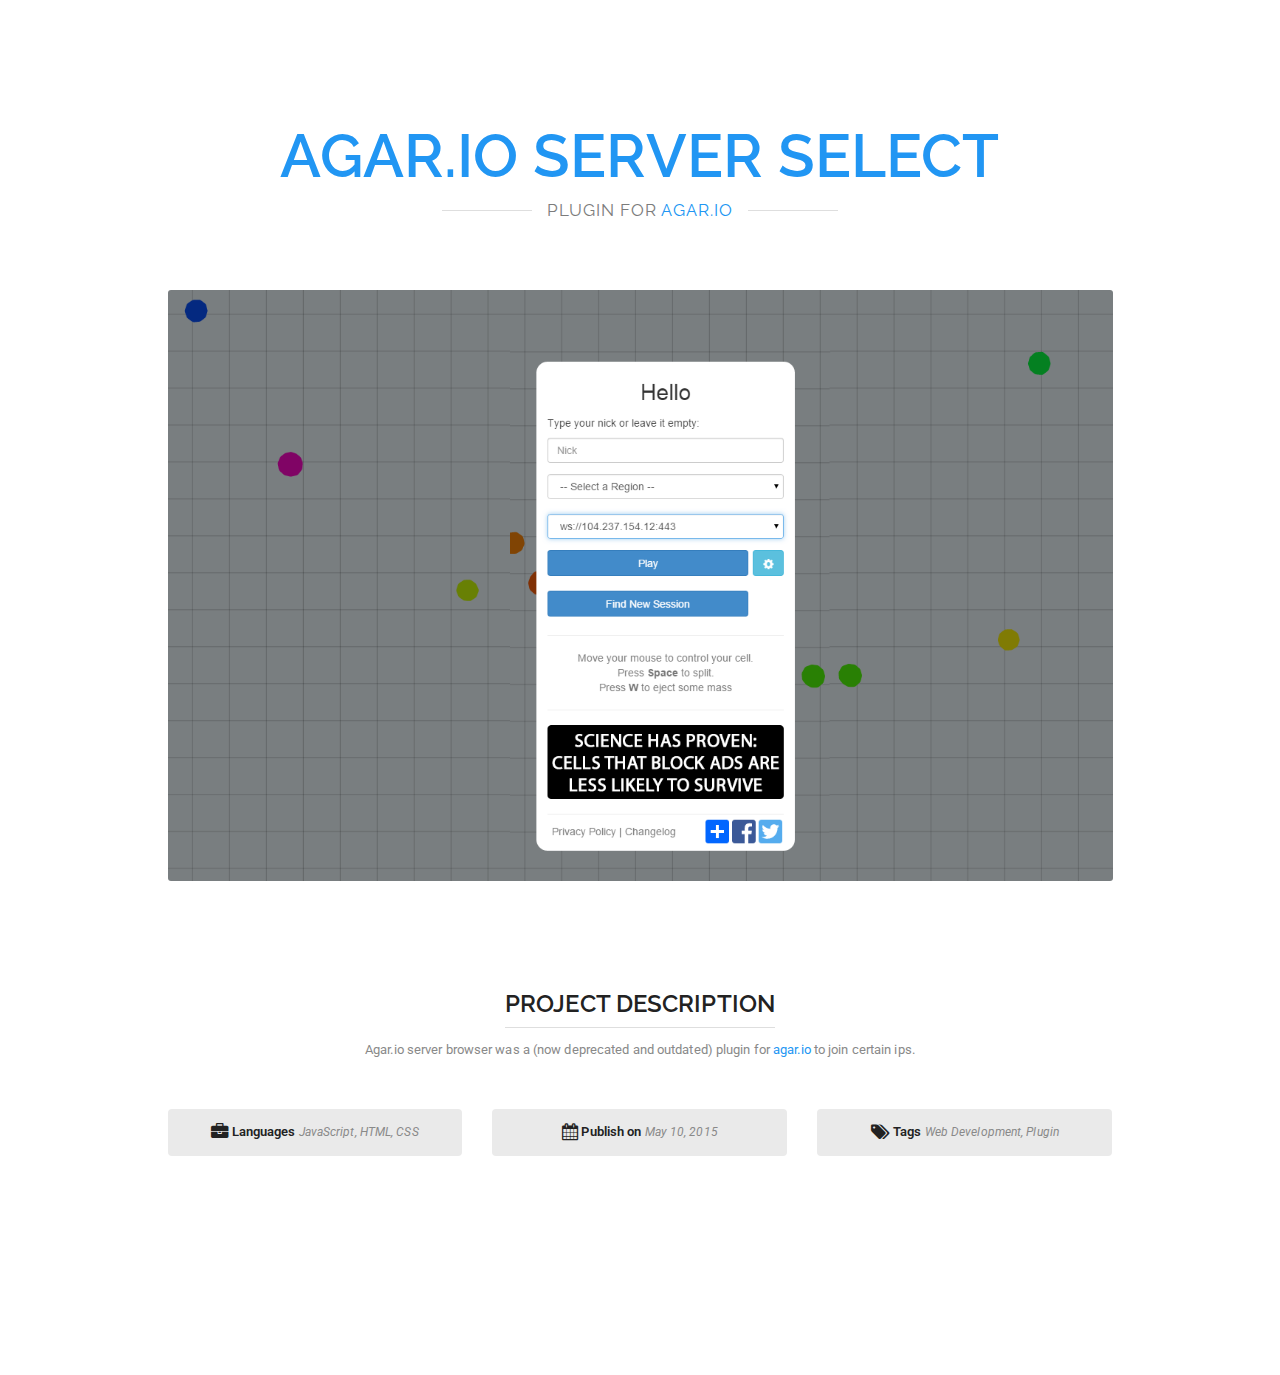
<file: portfolio/project-2.html>
<!DOCTYPE html>
<html lang="en">

	<head>
		<title>Agar.io Server Select</title>
		<meta charset="UTF-8" />
		<meta http-equiv="Content-Type" content="text/html; charset=utf-8" />
		<meta name="viewport" content="target-densitydpi=device-dpi, initial-scale=1.0, user-scalable=no" />
		<meta name="description" content="Responsive One Page HTML5/CSS3 Parallax Site Template" />
		<meta name="author" content="Creative-Ispiration">

		<!-- Stylesheet -->
		<link href="../css/normalize.css" rel="stylesheet" type="text/css" />
		<link href="../css/bootstrap.min.css" rel="stylesheet">
		<link href="../css/font-awesome.min.css" rel="stylesheet">
		<link href="../css/flexslider.css" rel="stylesheet">
		<link href="../css/style.css" rel="stylesheet">
		<link href="../css/style-responsive.css" rel="stylesheet">
		<link href="../css/isotope.css" rel="stylesheet">

		<!-- GoogleFontFamily -->
		<link href='http://fonts.googleapis.com/css?family=Raleway:400,700' rel='stylesheet' type='text/css'>

		<!-- HTML5 shim and Respond.js IE8 support of HTML5 elements and media queries -->
		<!--[if lt IE 9]>
		<script src="https://oss.maxcdn.com/libs/html5shiv/3.7.0/html5shiv.js"></script>
		<script src="https://oss.maxcdn.com/libs/respond.js/1.3.0/respond.min.js"></script>
		<![endif]-->
		<!-- HTML5 shim and Respond.js IE8 support of HTML5 elements and media queries -->
	</head>

	<body>

		<div id="ajaxpage">

			<div class="container">
				<div class="row">
					<div class="col-md-10 col-md-offset-1">
						<div class="section-title text-center">
							<h1><a href="https://chrome.google.com/webstore/detail/hongpdkjnjhijmdnogoicadboadgllhi">agar.io Server Select</a></h1>
							<div>
								<span class="line"></span><span>Plugin for <a href="http://www.agar.io">agar.io</a></span><span class="line"></span>
							</div>
						</div>

						<div class="project-media">
							<div class="row">
								<div class="col-md-12">
									<div class="flexslider">
										<ul class="slides">
											<li>
												<img class="img-responsive img-center img-rounded" src="./../images/agario.png" alt="" />
											</li>
										</ul>
									</div>
								</div>
							</div>
						</div>
						<div class="project-description">
							<div class="row">
								<div class="col-md-12">
									<div class="text-center">
										<div class="project-details">
											<h4>Project Description</h4>
											<p>
												Agar.io server browser was a (now deprecated and outdated) plugin for <a href="http://www.agar.io">agar.io</a> to join certain ips.
											</p>
										</div>
										<div class="project-details">

											<div class="row">
												<div class="col-md-4">
													<p class="list-info">
														<i class="fa fa-briefcase fa-lg"></i>
														<span>Languages</span>
														<em>JavaScript, HTML, CSS</em>
													</p>
												</div>
												<div class="col-md-4">
													<p class="list-info">
														<i class="fa fa-calendar fa-lg"></i>
														<span>Publish on</span>
														<em>May 10, 2015</em>
													</p>
												</div>
												<div class="col-md-4">
													<p class="list-info">
														<i class="fa fa-tags fa-lg"></i>
														<span>Tags</span>
														<em>Web Development, Plugin</em>
													</p>
												</div>
											</div>
										</div>
										<div class="mybutton medium">
											<a href="#"><span data-hover="External link">External link</span></a>
										</div>
									</div>
								</div>
							</div>
						</div>
					</div>
				</div><!-- END ROW -->
			</div><!-- END CONTAINER -->
		</div><!-- END AJAX PAGE -->

		<!-- Js Library -->
		<script src="https://code.jquery.com/jquery-1.10.2.min.js"></script>
		<script src="../js/modernizr.js" type="text/javascript"></script>
		<script src="../js/jquery.sticky.js"></script>
		<script src="../js/jquery.fitvids.js" type="text/javascript"></script>
		<script src="../js/jquery.easing-1.3.pack.js"></script>
		<script src="../js/bootstrap.min.js"></script>
		<script src="../js/bootstrap-modal.js" type="text/javascript"></script>
		<script src="../js/jquery.parallax-1.1.3.js" type="text/javascript"></script>
		<script src="../js/jquery-countTo.js" type="text/javascript"></script>
		<script src="../js/jquery.appear.js" type="text/javascript"></script>
		<script src="../js/jquery.easy-pie-chart.js"></script>
		<script src="../js/jquery.cycle.all.js"></script>
		<script src="../js/jquery.maximage.js"></script>
		<script src="../js/jquery.isotope.min.js"></script>
		<script src="../js/skrollr.js"></script>
		<script src="../js/jquery.flexslider-min.js" type="text/javascript"></script>
		<script src="../js/jquery.hoverdir.js" type="text/javascript"></script>
		<script src="../js/jquery.validate.min.js"></script>
		<script src="../js/portfolio_custom.js" type="text/javascript"></script>
		<script src="../js/script.js"></script>
		<script src="../js/retina-1.1.0.min.js"></script>
		<!-- Js Library -->

	</body>
</html>
</file>
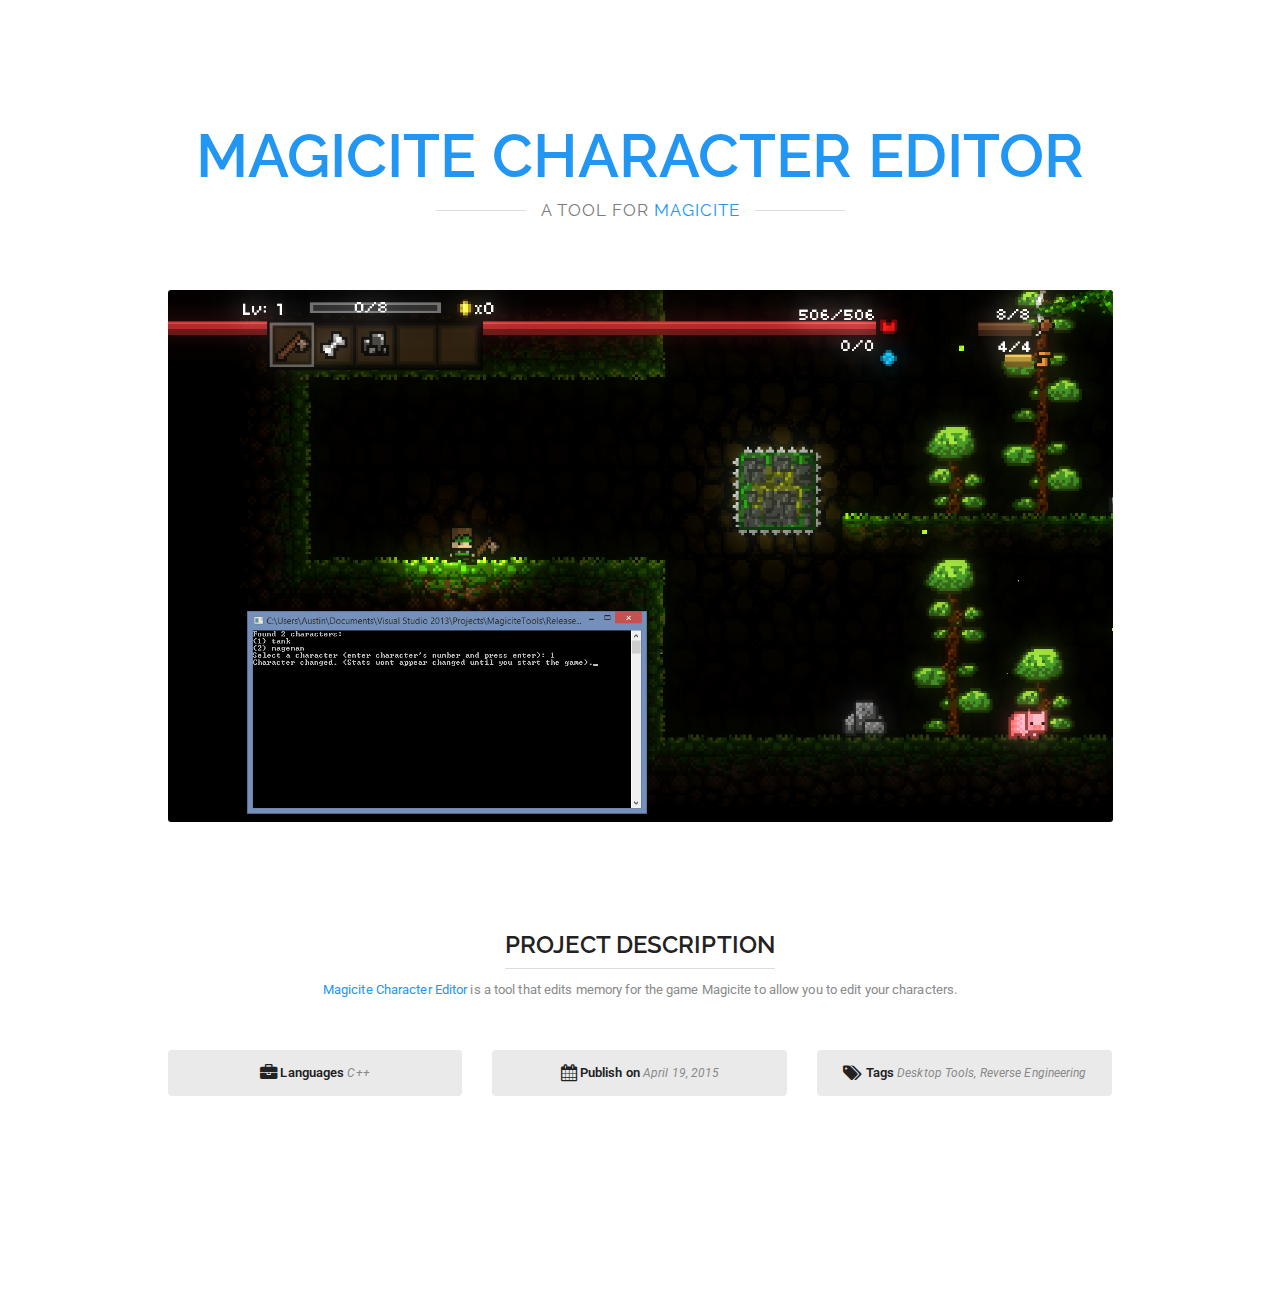
<file: portfolio/project-3.html>
<!DOCTYPE html>
<html lang="en">

	<head>
		<title>Magicite Character Editor</title>
		<meta charset="UTF-8" />
		<meta http-equiv="Content-Type" content="text/html; charset=utf-8" />
		<meta name="viewport" content="target-densitydpi=device-dpi, initial-scale=1.0, user-scalable=no" />
		<meta name="description" content="Responsive One Page HTML5/CSS3 Parallax Site Template" />
		<meta name="author" content="Creative-Ispiration">

		<!-- Favicons -->
		<link rel="shortcut icon" href="../img/ico-16.ico">
		<link rel="apple-touch-icon" href="../img/ico-57.png" sizes="57x57">
		<link rel="apple-touch-icon" href="../img/ico-72.png" sizes="72x72">
		<link rel="apple-touch-icon" href="../img/ico-114.png" sizes="114x114">
		<link rel="apple-touch-icon" href="../img/ico-144.png" sizes="144x144">

		<!-- Stylesheet -->
		<link href="../css/normalize.css" rel="stylesheet" type="text/css" />
		<link href="../css/bootstrap.min.css" rel="stylesheet">
		<link href="../css/font-awesome.min.css" rel="stylesheet">
		<link href="../css/flexslider.css" rel="stylesheet">
		<link href="../css/style.css" rel="stylesheet">
		<link href="../css/style-responsive.css" rel="stylesheet">
		<link href="../css/isotope.css" rel="stylesheet">

		<!-- GoogleFontFamily -->
		<link href='http://fonts.googleapis.com/css?family=Raleway:400,700' rel='stylesheet' type='text/css'>

		<!-- HTML5 shim and Respond.js IE8 support of HTML5 elements and media queries -->
		<!--[if lt IE 9]>
		<script src="https://oss.maxcdn.com/libs/html5shiv/3.7.0/html5shiv.js"></script>
		<script src="https://oss.maxcdn.com/libs/respond.js/1.3.0/respond.min.js"></script>
		<![endif]-->
		<!-- HTML5 shim and Respond.js IE8 support of HTML5 elements and media queries -->
	</head>

	<body>

		<div id="ajaxpage">

			<div class="container">
				<div class="row">
					<div class="col-md-10 col-md-offset-1">
						<div class="section-title text-center">
							<h1><a href="https://github.com/Austech/Magicite-Character-Tool">MAGICITE CHARACTER EDITOR</a></h1>
							<div>
								<span class="line"></span><span>A Tool for <a href="http://store.steampowered.com/app/268750/">Magicite</a></span><span class="line"></span>
							</div>
						</div>

						<div class="project-media">
							<div class="row">
								<div class="col-md-12">
									<div class="flexslider">
										<ul class="slides">
											<li>
												<img class="img-responsive img-center img-rounded" src="./../images/magicite2.png" alt="" />
											</li>
										</ul>
									</div>
								</div>
							</div>
						</div>
						<div class="project-description">
							<div class="row">
								<div class="col-md-12">
									<div class="text-center">
										<div class="project-details">
											<h4>Project Description</h4>
											<p>
												<a href="https://github.com/Austech/Magicite-Character-Tool">Magicite Character Editor</a> is a tool that edits memory for the game Magicite to allow you to edit your characters. 
											</p>
										</div>
										<div class="project-details">

											<div class="row">
												<div class="col-md-4">
													<p class="list-info">
														<i class="fa fa-briefcase fa-lg"></i>
														<span>Languages</span>
														<em>C++</em>
													</p>
												</div>
												<div class="col-md-4">
													<p class="list-info">
														<i class="fa fa-calendar fa-lg"></i>
														<span>Publish on</span>
														<em>April 19, 2015</em>
													</p>
												</div>
												<div class="col-md-4">
													<p class="list-info">
														<i class="fa fa-tags fa-lg"></i>
														<span>Tags</span>
														<em>Desktop Tools, Reverse Engineering</em>
													</p>
												</div>
											</div>
										</div>
										<div class="mybutton medium">
											<a href="#"><span data-hover="External link">External link</span></a>
										</div>
									</div>
								</div>
							</div>
						</div>
					</div>
				</div><!-- END ROW -->
			</div><!-- END CONTAINER -->
		</div><!-- END AJAX PAGE -->

		<!-- Js Library -->
		<script src="https://code.jquery.com/jquery-1.10.2.min.js"></script>
		<script src="../js/modernizr.js" type="text/javascript"></script>
		<script src="../js/jquery.sticky.js"></script>
		<script src="../js/jquery.fitvids.js" type="text/javascript"></script>
		<script src="../js/jquery.easing-1.3.pack.js"></script>
		<script src="../js/bootstrap.min.js"></script>
		<script src="../js/bootstrap-modal.js" type="text/javascript"></script>
		<script src="../js/jquery.parallax-1.1.3.js" type="text/javascript"></script>
		<script src="../js/jquery-countTo.js" type="text/javascript"></script>
		<script src="../js/jquery.appear.js" type="text/javascript"></script>
		<script src="../js/jquery.easy-pie-chart.js"></script>
		<script src="../js/jquery.cycle.all.js"></script>
		<script src="../js/jquery.maximage.js"></script>
		<script src="../js/jquery.isotope.min.js"></script>
		<script src="../js/skrollr.js"></script>
		<script src="../js/jquery.flexslider-min.js" type="text/javascript"></script>
		<script src="../js/jquery.hoverdir.js" type="text/javascript"></script>
		<script src="../js/jquery.validate.min.js"></script>
		<script src="../js/portfolio_custom.js" type="text/javascript"></script>
		<script src="../js/script.js"></script>
		<script src="../js/retina-1.1.0.min.js"></script>
		<!-- Js Library -->

	</body>
</html>
</file>
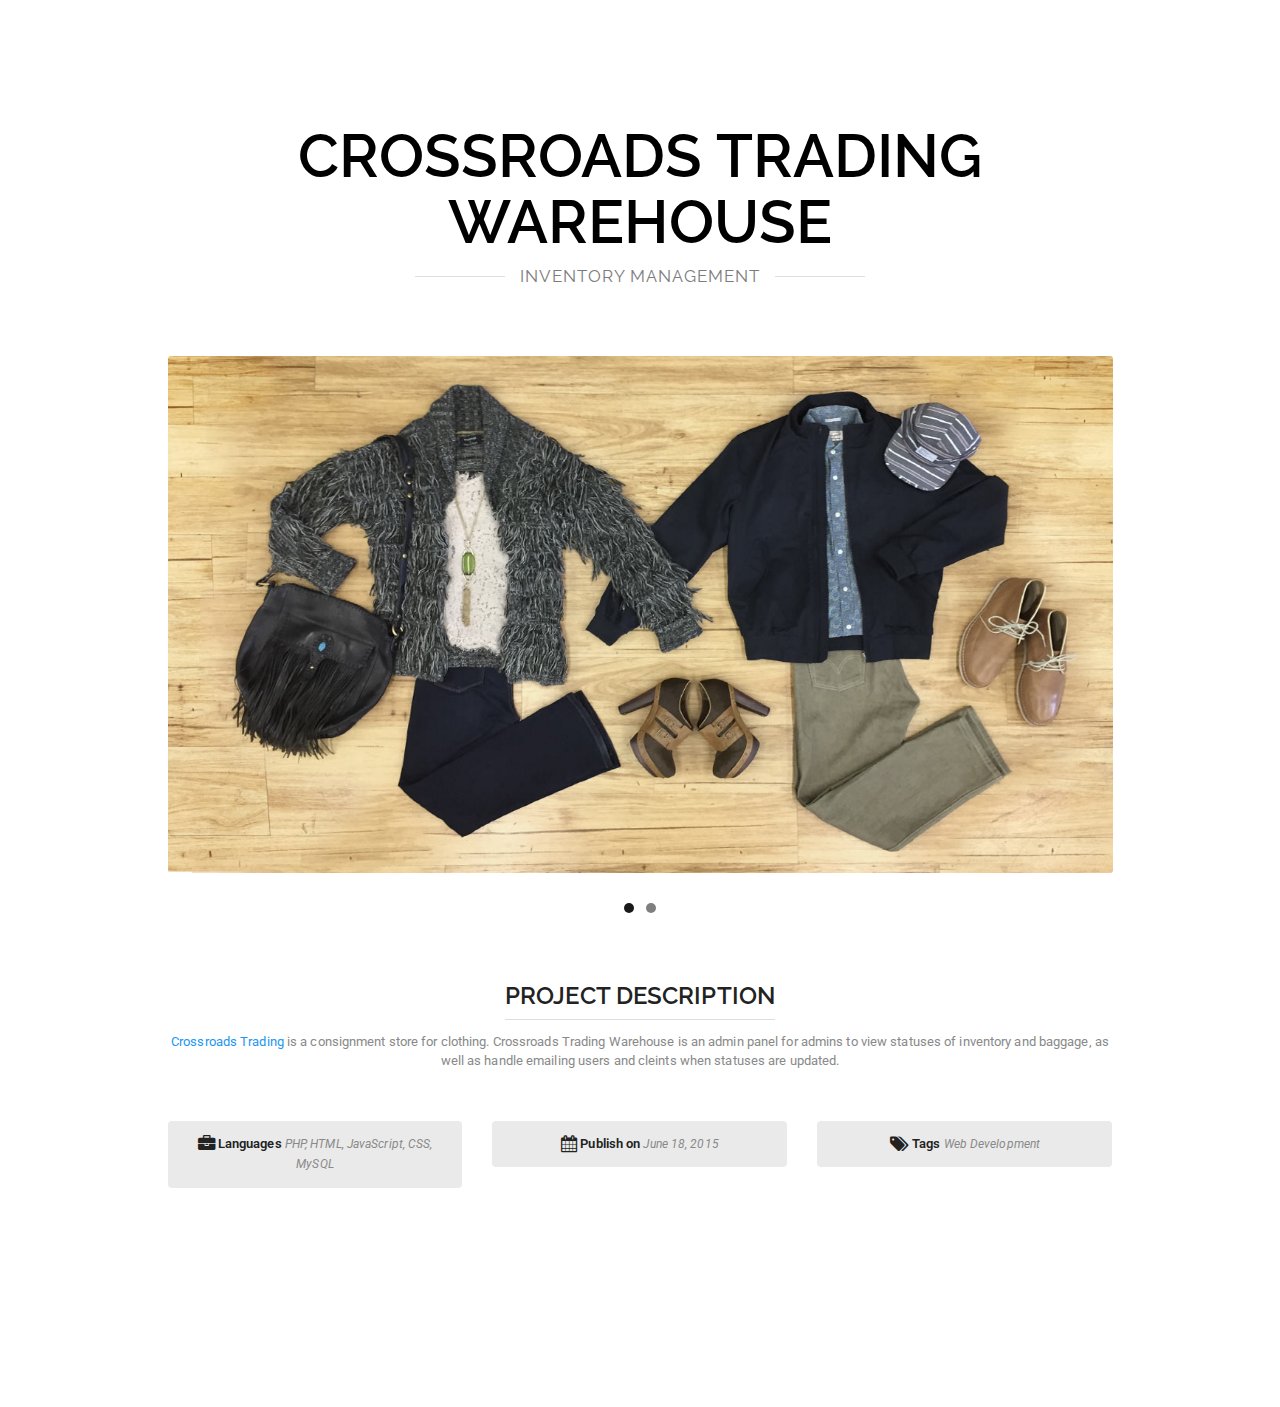
<file: portfolio/project-4.html>
<!DOCTYPE html>
<html lang="en">

	<head>
		<title>Crossroads Trading Warehouse</title>
		<meta charset="UTF-8" />
		<meta http-equiv="Content-Type" content="text/html; charset=utf-8" />
		<meta name="viewport" content="target-densitydpi=device-dpi, initial-scale=1.0, user-scalable=no" />
		<meta name="description" content="Responsive One Page HTML5/CSS3 Parallax Site Template" />
		<meta name="author" content="Creative-Ispiration">

		<!-- Stylesheet -->
		<link href="../css/normalize.css" rel="stylesheet" type="text/css" />
		<link href="../css/bootstrap.min.css" rel="stylesheet">
		<link href="../css/font-awesome.min.css" rel="stylesheet">
		<link href="../css/flexslider.css" rel="stylesheet">
		<link href="../css/style.css" rel="stylesheet">
		<link href="../css/style-responsive.css" rel="stylesheet">
		<link href="../css/isotope.css" rel="stylesheet">

		<!-- GoogleFontFamily -->
		<link href='http://fonts.googleapis.com/css?family=Raleway:400,700' rel='stylesheet' type='text/css'>

		<!-- HTML5 shim and Respond.js IE8 support of HTML5 elements and media queries -->
		<!--[if lt IE 9]>
		<script src="https://oss.maxcdn.com/libs/html5shiv/3.7.0/html5shiv.js"></script>
		<script src="https://oss.maxcdn.com/libs/respond.js/1.3.0/respond.min.js"></script>
		<![endif]-->
		<!-- HTML5 shim and Respond.js IE8 support of HTML5 elements and media queries -->
	</head>

	<body>

		<div id="ajaxpage">

			<div class="container">
				<div class="row">
					<div class="col-md-10 col-md-offset-1">
						<div class="section-title text-center">
							<h1>Crossroads Trading Warehouse</h1>
							<div>
								<span class="line"></span><span>Inventory Management</span><span class="line"></span>
							</div>
						</div>

						<div class="project-media">
							<div class="row">
								<div class="col-md-12">
									<div class="flexslider">
										<ul class="slides">
											<li>
												<img class="img-responsive img-center img-rounded" src="./../images/crossroads2.png" alt="" />
											</li>
											<li>
												<img class="img-responsive img-center img-rounded" src="./../images/crossroads3.png" alt="" />
											</li>
										</ul>
									</div>
								</div>
							</div>
						</div>
						<div class="project-description">
							<div class="row">
								<div class="col-md-12">
									<div class="text-center">
										<div class="project-details">
											<h4>Project Description</h4>
											<p>
												<a href="http://www.crossroadstrading.com/">Crossroads Trading</a> is a consignment store for clothing. Crossroads Trading Warehouse is an admin panel for admins to view statuses of inventory and baggage, as well as handle emailing users and cleints when statuses are updated.
											</p>
										</div>
										<div class="project-details">

											<div class="row">
												<div class="col-md-4">
													<p class="list-info">
														<i class="fa fa-briefcase fa-lg"></i>
														<span>Languages</span>
														<em>PHP, HTML, JavaScript, CSS, MySQL</em>
													</p>
												</div>
												<div class="col-md-4">
													<p class="list-info">
														<i class="fa fa-calendar fa-lg"></i>
														<span>Publish on</span>
														<em>June 18, 2015</em>
													</p>
												</div>
												<div class="col-md-4">
													<p class="list-info">
														<i class="fa fa-tags fa-lg"></i>
														<span>Tags</span>
														<em>Web Development</em>
													</p>
												</div>
											</div>
										</div>
										<div class="mybutton medium">
											<a href="#"><span data-hover="External link">External link</span></a>
										</div>
									</div>
								</div>
							</div>
						</div>
					</div>
				</div><!-- END ROW -->
			</div><!-- END CONTAINER -->
		</div><!-- END AJAX PAGE -->

		<!-- Js Library -->
		<script src="https://code.jquery.com/jquery-1.10.2.min.js"></script>
		<script src="../js/modernizr.js" type="text/javascript"></script>
		<script src="../js/jquery.sticky.js"></script>
		<script src="../js/jquery.fitvids.js" type="text/javascript"></script>
		<script src="../js/jquery.easing-1.3.pack.js"></script>
		<script src="../js/bootstrap.min.js"></script>
		<script src="../js/bootstrap-modal.js" type="text/javascript"></script>
		<script src="../js/jquery.parallax-1.1.3.js" type="text/javascript"></script>
		<script src="../js/jquery-countTo.js" type="text/javascript"></script>
		<script src="../js/jquery.appear.js" type="text/javascript"></script>
		<script src="../js/jquery.easy-pie-chart.js"></script>
		<script src="../js/jquery.cycle.all.js"></script>
		<script src="../js/jquery.maximage.js"></script>
		<script src="../js/jquery.isotope.min.js"></script>
		<script src="../js/skrollr.js"></script>
		<script src="../js/jquery.flexslider-min.js" type="text/javascript"></script>
		<script src="../js/jquery.hoverdir.js" type="text/javascript"></script>
		<script src="../js/jquery.validate.min.js"></script>
		<script src="../js/portfolio_custom.js" type="text/javascript"></script>
		<script src="../js/script.js"></script>
		<script src="../js/retina-1.1.0.min.js"></script>
		<!-- Js Library -->

	</body>
</html>
</file>
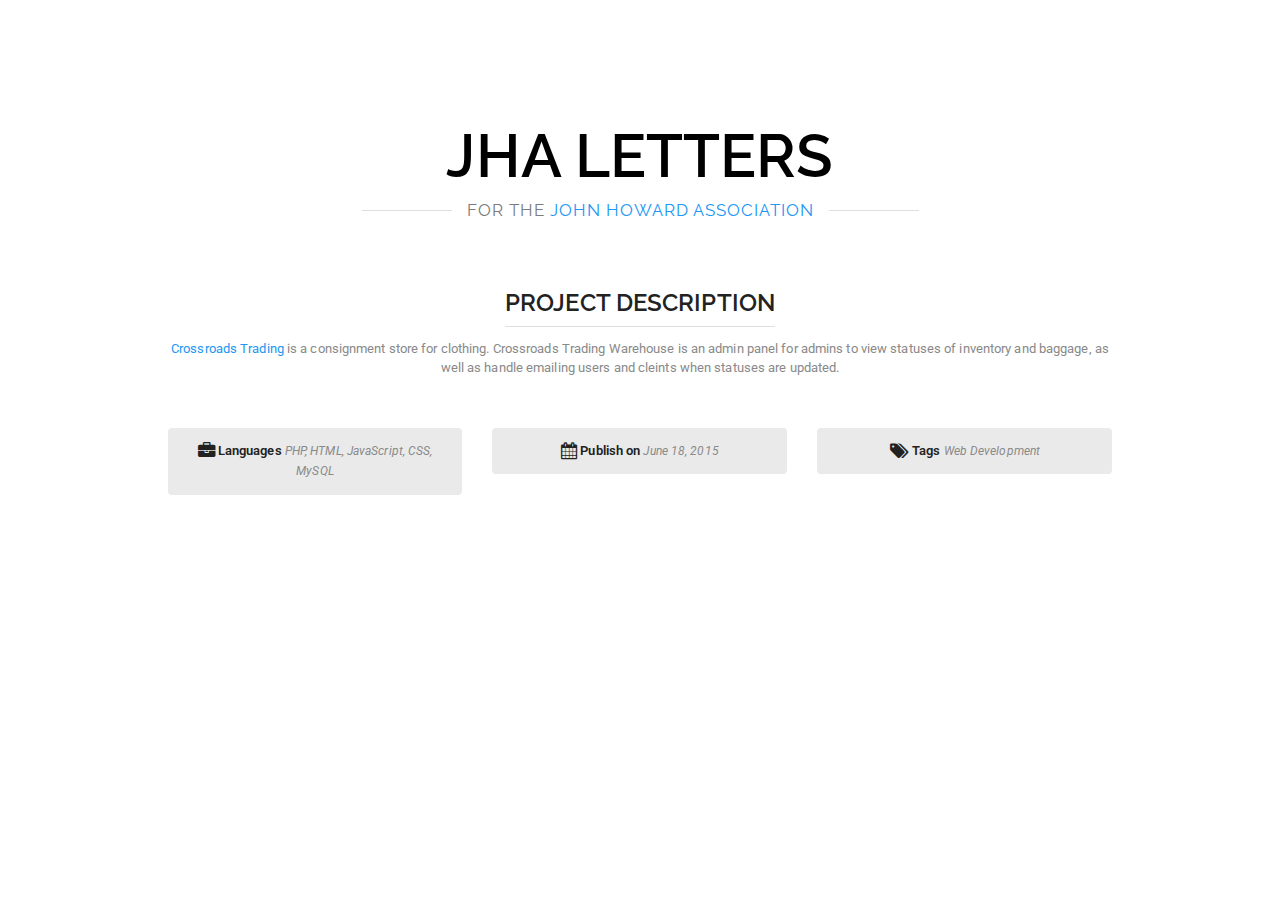
<file: portfolio/project-5.html>
<!DOCTYPE html>
<html lang="en">

	<head>
		<title>JHA Letters</title>
		<meta charset="UTF-8" />
		<meta http-equiv="Content-Type" content="text/html; charset=utf-8" />
		<meta name="viewport" content="target-densitydpi=device-dpi, initial-scale=1.0, user-scalable=no" />
		<meta name="description" content="Responsive One Page HTML5/CSS3 Parallax Site Template" />
		<meta name="author" content="Creative-Ispiration">

		<!-- Stylesheet -->
		<link href="../css/normalize.css" rel="stylesheet" type="text/css" />
		<link href="../css/bootstrap.min.css" rel="stylesheet">
		<link href="../css/font-awesome.min.css" rel="stylesheet">
		<link href="../css/flexslider.css" rel="stylesheet">
		<link href="../css/style.css" rel="stylesheet">
		<link href="../css/style-responsive.css" rel="stylesheet">
		<link href="../css/isotope.css" rel="stylesheet">

		<!-- GoogleFontFamily -->
		<link href='http://fonts.googleapis.com/css?family=Raleway:400,700' rel='stylesheet' type='text/css'>

		<!-- HTML5 shim and Respond.js IE8 support of HTML5 elements and media queries -->
		<!--[if lt IE 9]>
		<script src="https://oss.maxcdn.com/libs/html5shiv/3.7.0/html5shiv.js"></script>
		<script src="https://oss.maxcdn.com/libs/respond.js/1.3.0/respond.min.js"></script>
		<![endif]-->
		<!-- HTML5 shim and Respond.js IE8 support of HTML5 elements and media queries -->
	</head>

	<body>

		<div id="ajaxpage">

			<div class="container">
				<div class="row">
					<div class="col-md-10 col-md-offset-1">
						<div class="section-title text-center">
							<h1>JHA Letters</h1>
							<div>
								<span class="line"></span><span>For the <a href="http://www.thejha.org/">John Howard Association</a></span><span class="line"></span>
							</div>
						</div>
						<div class="project-description">
							<div class="row">
								<div class="col-md-12">
									<div class="text-center">
										<div class="project-details">
											<h4>Project Description</h4>
											<p>
												<a href="http://www.crossroadstrading.com/">Crossroads Trading</a> is a consignment store for clothing. Crossroads Trading Warehouse is an admin panel for admins to view statuses of inventory and baggage, as well as handle emailing users and cleints when statuses are updated.
											</p>
										</div>
										<div class="project-details">

											<div class="row">
												<div class="col-md-4">
													<p class="list-info">
														<i class="fa fa-briefcase fa-lg"></i>
														<span>Languages</span>
														<em>PHP, HTML, JavaScript, CSS, MySQL</em>
													</p>
												</div>
												<div class="col-md-4">
													<p class="list-info">
														<i class="fa fa-calendar fa-lg"></i>
														<span>Publish on</span>
														<em>June 18, 2015</em>
													</p>
												</div>
												<div class="col-md-4">
													<p class="list-info">
														<i class="fa fa-tags fa-lg"></i>
														<span>Tags</span>
														<em>Web Development</em>
													</p>
												</div>
											</div>
										</div>
										<div class="mybutton medium">
											<a href="#"><span data-hover="External link">External link</span></a>
										</div>
									</div>
								</div>
							</div>
						</div>
					</div>
				</div><!-- END ROW -->
			</div><!-- END CONTAINER -->
		</div><!-- END AJAX PAGE -->

		<!-- Js Library -->
		<script src="https://code.jquery.com/jquery-1.10.2.min.js"></script>
		<script src="../js/modernizr.js" type="text/javascript"></script>
		<script src="../js/jquery.sticky.js"></script>
		<script src="../js/jquery.fitvids.js" type="text/javascript"></script>
		<script src="../js/jquery.easing-1.3.pack.js"></script>
		<script src="../js/bootstrap.min.js"></script>
		<script src="../js/bootstrap-modal.js" type="text/javascript"></script>
		<script src="../js/jquery.parallax-1.1.3.js" type="text/javascript"></script>
		<script src="../js/jquery-countTo.js" type="text/javascript"></script>
		<script src="../js/jquery.appear.js" type="text/javascript"></script>
		<script src="../js/jquery.easy-pie-chart.js"></script>
		<script src="../js/jquery.cycle.all.js"></script>
		<script src="../js/jquery.maximage.js"></script>
		<script src="../js/jquery.isotope.min.js"></script>
		<script src="../js/skrollr.js"></script>
		<script src="../js/jquery.flexslider-min.js" type="text/javascript"></script>
		<script src="../js/jquery.hoverdir.js" type="text/javascript"></script>
		<script src="../js/jquery.validate.min.js"></script>
		<script src="../js/portfolio_custom.js" type="text/javascript"></script>
		<script src="../js/script.js"></script>
		<script src="../js/retina-1.1.0.min.js"></script>
		<!-- Js Library -->

	</body>
</html>
</file>
<file: css/style.css>
/*
 Theme Name: Alpine
 Theme URI: http://www.creative-ispiration.com/themes/alpine/
 Description: Responsive One Page HTML5/CSS3 Parallax Site Template
 Version: 1.0
 Author: Creative-Ispiration
 Author URI: http://themeforest.net/user/creativeispiration
 */

/* ##### GENERAL CLASS ##### */
*, *:after, *::before {
	-webkit-box-sizing: border-box;
	-moz-box-sizing: border-box;
	box-sizing: border-box;
}

html, body {
	height: 100%;
	width: 100%;
}

body {
	color: #898989;
	line-height: 1.5em;
	overflow-x: hidden;
}
a:focus {
	outline: none;
	text-decoration: none;
	color: #222;
}
a:hover {
	text-decoration: none;
	color: #222;
}
iframe {
	border: 0;
}
p.lead {
	color: #7c7c7c;
}
.no-margin{ margin:0;}

h1, h2, h3, h4, h5, h6, .section-title, .form-group label {
	color: #222;
	font-family: 'Raleway', sans-serif;
}

blockquote {
	border-color: #dedede;
}

.mask {
	background: #222;
	width: 100%;
	height: 100%;
	position: fixed;
	z-index: 100000;
}
#intro-loader {
	width: 65px;
	height: 65px;
	position: absolute;
	top: 50%;
	left: 50%;
	margin: -33px 0 0 -33px;
	background: url("../img/intro-loader.gif");
}
#portfolio {
	padding-bottom:0px;
}

.section-content {
	padding: 90px 0;
}
.bgdark {
	background: #F3F3F3;
}
.section-title div {
	font-size: 17px;
	letter-spacing: 1px;
}
.section-title div span {
	display: inline-block;
	color: #7C7C7C;
	text-transform: uppercase;
}
.section-title h1 {
	font-size: 80px;
}

.section-title h1, .section-title h2, .section-title h3 {
	text-transform: uppercase;
	color: #000;
	font-weight: 600;
	display: inline-block;
}

.section-title h1 i {
	font-style: normal;
	display: block;
}
.section-title .line {
	width: 90px;
	background: #dedede;
	height: 1px;
	margin: 5px 15px;
}
.section-title .line.big {
	width: 170px;
}
.section-title .lead {
	margin: 45px 0 0 0;
}
.section-title .lead strong {
	color: #fff;
	font-weight: 200;
	padding: 0 6px;
}

.clear {
	clear: both;
	display: block;
	height: 0;
	overflow: hidden;
	visibility: hidden;
	width: 0;
}
.img-center {
	margin-left: auto;
	margin-right: auto;
}
.element-line {
	margin-top: 70px;
}

.panel-default > .panel-heading {
	background: none;
}
.panel-default > .panel-heading + .panel-collapse .panel-body {
	border: none;
}
.panel-group {
	border-top: 1px solid #dedede;
}
.panel-group .panel + .panel {
	margin: 0;
}
.panel-group .panel {
	-webkit-border-radius: 0;
	-moz-border-radius: 0;
	border-radius: 0;
	border: 0;
	-webkit-box-shadow: none;
	-moz-box-shadow: none;
	box-shadow: none;
}
.panel-group .panel-default {
	border-bottom: 1px solid #dedede;
}
.panel-group .panel-heading {
	-webkit-border-radius: 0;
	-moz-border-radius: 0;
	border-radius: 0;
	border: 0;
	text-transform: uppercase;
}
.panel-group .panel-heading .panel-title {
	font-weight: 600;
}
.panel-group .panel-heading a {
	display: block;
}
.panel-group .panel-heading a.collapsed {
	color: #222;
}
.panel-group .panel-body {
	padding-top: 0;
}

.media {
	border-top: 1px solid #dedede;
	padding-top: 25px;
	margin-top: 20px;
}
.media:first-child {
	padding-top: 0;
	border-top: 0;
}
.media > .pull-left {
	margin-right: 25px;
}
.media .media-body .lead {
	margin: 0 0 10px 0;
}

.progress {
	height: 30px;
}
.progress .progress-bar {
	text-align: left;
}
.progress .progress-bar span {
	display: block;
	font-weight: bold;
	line-height: 30px;
	padding: 0 0 0 15px;
}

.nav-tabs {
	overflow: hidden;
	margin: 0 0 -1px 0;
	padding: 0;
	list-style: none;
	border: 0;
}
.nav-tabs > li > a:hover {
	background: #222;
	border-color: #222;
}
.nav-tabs > li.active > a, .nav-tabs > li.active > a:hover, .nav-tabs > li.active > a:focus {
	border-color: #dedede;
}
.nav-tabs > li > a {
	font-size: 13px;
	padding: 12px 16px;
	display: block;
	text-transform: uppercase;
	color: #fff;
	border-radius: 0;
	border: 1px solid #DEDEDE;
}
.tab-content {
	padding: 15px;
	border: 1px solid #DEDEDE;
}

/* ##### NAV BAR ##### */
.navbar-brand {
	padding-top: 10px;
	padding-bottom: 10px;
	padding-right: 0;
}

#navigation-sticky-wrapper {
	height: 60px;
}
#navigation-sticky-wrapper is-sticky {
	position: fixed;
	top: 0;
}

.navbar-inner {
	background: none repeat scroll 0 0 #222;
	border-bottom: medium none !important;
	box-shadow: 0 !important;
	transition: all 0.3s ease-out 0s;
	z-index: 10;
}
.navbar-collapse {
	min-height: 60px !important;
}
.navbar-collapse.in {
	overflow-y: visible !important;
}

.navbar-inner .container {
	padding: 20px 0;
}
.navbar {
	position: relative;
	border: 0;
}
.navbar .nav > li {
	display: block;
	float: left;
}
.navbar .nav > li > a {
	color: #666;
	display: block;
	font-size: 12px;
	font-weight: 400;
	height: 100%;
	text-shadow: none;
	text-transform: uppercase;
	transition: all 0.3s ease-out 0s;
	padding-top: 0;
	padding-bottom: 0;
	line-height: 60px;
}

.navbar .nav > .active > a, .navbar .nav > .active > a:hover, .navbar .nav > .active > a:focus {
	background: #fff;
	box-shadow: none;
	color: #222;
	height: 100%;
	transition: all 0.3s ease-out 0s;
}
.navbar-default .navbar-nav > .open > a, .navbar-default .navbar-nav > .open > a:hover, .navbar-default .navbar-nav > .open > a:focus {
	background: #fff;
}
.navbar .nav > li > a:focus, .navbar .nav > li > a:hover {
	color: #FFFFFF;
	height: 100%;
	text-decoration: none;
	transition: all 0.3s ease-out 0s;
}
.navbar-default .navbar-toggle {
	padding: 0;
	margin: 15px 15px 0 0;
	border: 0;
	background: none;
	-webkit-border-radius: 0;
	-moz-border-radius: 0;
	border-radius: 0;
	color: #fff;
}
.navbar-default .navbar-toggle:hover, .navbar-default .navbar-toggle:focus {
	background: none;
	border: 0;
	outline: none;
}

.dropdown-menu {
	border-width: 0 0 1px 1px;
	-webkit-border-radius: 0px;
	-moz-border-radius: 0px;
	border-radius: 0px;
}
.dropdown-menu > li > a {
	color: #999;
	font-size: 12px;
	text-transform: uppercase;
	padding-top: 8px;
	padding-bottom: 8px;
}

.dropdown-menu > li > a:hover, .dropdown-menu > li > a:focus {
	color: #222;
	background: none;
}

/* ##### HOME SECTION ##### */

.intro-video {
	background: url(	"../img/pattern.png");
	position: relative;
	width: 100%;
	height: 100%;
	color: #fff;
}
.intro-video .text-slider, .intro-video .text-home {
	width: 90%;
	height: 100%;
	margin: 0 5%;
	display: table;
}
.intro-video .intro-item {
	display: table-cell;
	text-align: center;
	vertical-align: middle;
}

.video-section {
	background: #000 url('../img/video-bg.jpg') no-repeat top center;
}
#video-volume {
	bottom: 45px;
	left: 50%;
	margin: 0 0 0 -15px;
	position: absolute;
	z-index: 10;
	width: 30px;
	height: 30px;
	line-height: 26px;
	font-size: 20px;
	text-align: center;
	border-radius: 50%;
	border: 1px solid #fff;
	color: #FFFFFF;
	cursor: pointer;
}

.intro-pattern {
	background: #000 url("../img/intro-pattern.jpg") no-repeat center;
}
.intro-pattern .text-slider, .intro-pattern .text-home {
	width: 90%;
	height: 100%;
	margin: 0 5%;
	display: table;
}
.intro-pattern .intro-item {
	display: table-cell;
	text-align: center;
	vertical-align: middle;
}

#home {
	position: relative;
	width: 100%;
	height: 100%;
	color: #fff;
}
#home h1 {
	color: inherit;
	margin: 25px 0;
	color: #fff;
}
#home p.lead {
	margin: 45px 0 50px 0;
	color: #fff;
	font-size: 26px;
}
#home .section-title div span {
	color: #fff;
}
#home .section-title .line {
	background: #7C7C7C;
}
#fullscreen-slider {
	display: none;
}
#fullscreen-slider .pattern {
	background: url("../img/pattern.png") repeat;
	width: 100%;
	height: 100%;
}
#cycle-loader {
	height: 32px;
	left: 50%;
	margin: -8px 0 0 -8px;
	position: absolute;
	top: 50%;
	width: 32px;
	z-index: 999;
}
#slider_left {
	left: 50px;
}
#slider_right {
	right: 50px;
}
.fullscreen-slider-arrow {
	top: 50%;
	height: 60px;
	position: absolute;
	width: 32px;
	z-index: 15;
	margin-top: -30px;
	cursor: pointer;
}
.fullscreen-slider-arrow:hover {
	margin-top: -28px;
}
.fullscreen-slider-arrow img {
	max-width: 100%;
}
.slide-content {
	height: 100%;
	display: table;
	position: absolute;
	top: 0;
	left: 0;
	right: 0;
	z-index: 10;
	width: 80%;
	margin-left: 10%;
	margin-right: 10%;
}
.slide-content .text-center {
	vertical-align: middle;
	display: table-cell;
}
div.mc-image {
	-webkit-transition: opacity 1s ease-in-out;
	-moz-transition: opacity 1s ease-in-out;
	-o-transition: opacity 1s ease-in-out;
	transition: opacity 1s ease-in-out;
	-webkit-background-size: cover;
	-moz-background-size: cover;
	-o-background-size: cover;
	background-size: cover;
	background-position: center center;
	background-repeat: no-repeat;
	height: 100%;
	overflow: hidden;
	width: 100%;
}

#text-slider {
	position: absolute;
	width: 100%;
	height: 100%;
	display: table;
	top: 0;
	right: 0;
	bottom: 0;
	left: 0;
	background: orange;
}

/* ##### PORTFOLIO ##### */
#filters {
	display: block;
	text-align: center;
	margin: 0 0 50px 0;
}
#filters a {
	margin: 10px 4px;
}
#filters a.active span {
	background: #222;
}

#portfolio-wrap {
	list-style: none;
	margin: 0;
	padding: 0;
	overflow: hidden;
}
#portfolio-wrap .portfolio-item {
	float: left;
	position: relative;
}
#portfolio-wrap .portfolio-item img {
	max-width: 100%;
}
#portfolio-wrap .portfolio-item a, #portfolio-wrap .portfolio-item a img {
	position: relative;
	overflow: hidden;
	display: block;
}
#portfolio-wrap .portfolio-item a .hover-items {
	position: absolute;
	background-color: rgba(0, 0, 0, 0.85);
	width: 100%;
	height: 100%;
}
#portfolio-wrap .portfolio-item a .hover-items span {
	position: absolute;
	top: 50%;
	left: 0;
	right: 0;
	text-align: center;
	height: 110px;
	margin: -55px 0 0 0;
	text-transform: uppercase;
}
#portfolio-wrap .portfolio-item a .hover-items span i {
	color: #fff;
}
#portfolio-wrap .portfolio-item a .hover-items span em.lead {
	margin: 10px 0 0 0;
	padding: 0;
	color: #fff;
	font-size: 16px;
	font-weight: 600;
	display: block;
}
#portfolio-wrap .portfolio-item a .hover-items span em {
	color: #7C7C7C;
	font-style: normal;
	font-size: 12px;
}
#ajaxpage {
	padding: 100px 0;
}
#ajaxpage .section-title {
	margin: 0;
}
#ajaxpage .section-title h1 {
	font-size: 60px;
}
#ajax-section {
	position: relative;
	background: #f8f8f8;
	text-align: left;
}
#ajax-section #loader {
	width: 100%;
	height: 20px;
	padding: 40px 0 0 0;
	text-align: center;
	display: none;
	position: absolute;
	top: 47px;
	left: 0;
}
#ajax-section #loader.projectError {
	text-align: center;
	height: auto !important;
	background-position: top center;
}
#ajax-section #loader.projectError p {
	display: none;
	padding-top: 16px;
}
#ajax-section #loader {
	background: url("../img/loader.gif") center center no-repeat;
}
#ajax-section #loader.projectError p {
	color: #666 !important;
}
#ajax-content-outer {
	width: 100%;
	overflow: hidden;
	position: relative;
}
#ajax-content-inner {
	float: left;
	height: 0;
	opacity: 0;
	width: 100%;
}
#project-navigation {
	width: 100%;
	position: absolute;
	top: 60px;
	left: 0;
	right: 0;
	margin: 0;
	z-index: 1;
}
#project-navigation ul {
	margin: 0;
	list-style: none;
	display: none;
	padding: 0;
}
#project-navigation ul li {
	display: inline;
	padding: 0 3px;
}
.project-media, .project-description {
	margin: 70px 0 0 0;
	overflow: hidden;
	display: block;
}
.project-description h4 {
	display: inline-block;
	text-transform: uppercase;
	padding: 0px 0px 10px;
	font-weight: 600;
	border-bottom: 1px solid #DEDEDE;
	margin-top: 0;
}
.project-description .project-details {
	margin-bottom: 50px;
}
.project-description .list-info {
	margin: 0 0 10px 0;
	padding: 13px;
	background: #eaeaea;
	-webkit-border-radius: 4px;
	-moz-border-radius: 4px;
	border-radius: 4px;
}
.project-description .list-info i {
	color: #222;
}
.project-description .list-info span {
	font-weight: 600;
	color: #222;
}
.project-description .list-info em {
	font-size: 12px;
}

/* ##### TEAM ##### */
#team .team-element {
	position: relative;
	display: block;
	overflow: hidden;
}
#team .team-element:hover .team-inner {
	display: block;
}
#team .team-element .team-inner {
	position: absolute;
	top: 0;
	right: 0;
	bottom: 0;
	left: 0;
	z-index: 10;
	display: none;
	background: rgba(0,0,0,0.8);
}
#team .team-element .team-inner .team-detail {
	text-align: center;
	display: table;
	width: 100%;
	height: 100%;
}
#team .team-element .team-inner .team-detail .team-content {
	display: table-cell;
	vertical-align: middle;
	padding: 0 15px;
	color: #fff;
}
#team .team-element .team-inner .team-detail .team-content h3 {
	margin: 0 0 8px 0;
	padding: 0 0 8px 0;
	border-bottom: 1px solid #666;
	text-transform: uppercase;
}
#team .team-element .team-inner .team-detail .team-content h3, #team .team-element .team-inner .team-detail .team-content a {
	color: #fff;
}
#team .team-element .team-inner .team-detail .team-content p {
	font-weight: 400;
	margin-bottom: 25px;
	font-size: 15px;
	line-height: 18px;
}
#team .team-element .team-inner .team-detail .team-content p, #team .team-element .team-inner .team-detail .team-content a {
	-ms-filter: "progid:DXImageTransform.Microsoft.Alpha(Opacity=60)";
	filter: alpha(opacity=60);
	-moz-opacity: 0.6;
	-khtml-opacity: 0.6;
	opacity: 0.6;
}
#team .team-element .team-inner .team-detail .team-content a:hover {
	-ms-filter: "progid:DXImageTransform.Microsoft.Alpha(Opacity=100)";
	filter: alpha(opacity=100);
	-moz-opacity: 1;
	-khtml-opacity: 1;
	opacity: 1;
}
#team .team-element .team-inner .team-detail .team-content ul {
	margin: 0;
	padding: 0;
	list-style: none;
}
#team .team-element .team-inner .team-detail .team-content ul li {
	display: inline;
	padding: 0 6px;
}

/* ##### PRICING ##### */
.pricing-5-col .pricing-box {
	width: 20%;
}
.pricing-box {
	float: left;
	text-align: center;
	margin: 0;
	padding: 0;
}
.pricing-box ul {
	margin: 0;
	padding: 0;
	border-left: solid 1px #eee;
	border-top: solid 1px #eee;
}
.pricing-box.last ul {
	border-right: 1px solid #EEE;
}
.pricing-box li {
	list-style: none;
	margin: 0;
	padding: 15px 0 15px 0;
	border-bottom: solid 1px #eee;
}
.pricing-box li h4 {
	font-size: 22px;
	margin: 0;
	padding: 0;
	font-weight: 400;
}
.pricing-box li h1 {
	font-size: 45px;
	margin: 0;
	font-weight: 600;
}
.pricing-box li.title-row {
	padding: 15px 0 15px 0;
}
.pricing-box li.price-row {
	background: #f5f5f5;
	padding: 15px 0 15px 0;
}
.pricing-box li.price-row span {
	display: block;
	font-weight: 600;
}
.pricing-box li.btn-row {
	background: #f5f5f5;
}
.pricing-featured {
	z-index: 5;
	-webkit-box-shadow: 1px 1px 20px rgba(0, 0, 0, 0.5);
	-moz-box-shadow: 1px 1px 20px rgba(0, 0, 0, 0.5);
	box-shadow: 1px 1px 20px rgba(0, 0, 0, 0.5);
	position: relative;
	margin-top: -25px;
}
.pricing-box .pricing-featured li.price-row h1 {
	color: #fff;
}

/* ##### TIMELINE ##### */
.timeline-content #timeline {
	list-style-type: none;
	margin: 0;
	padding: 0;
	position: relative;
	overflow: hidden;
	background: url("../img/timeline.png") repeat-y top center;
}
.timeline-content #timeline .timeline-item {
	clear: both;
	margin-bottom: 0;
	width: 50%;
	float: left;
}
.timeline-content #timeline .post {
	margin: 0 90px 0 0;
	position: relative;
	min-height: 100px;
	background: #fff;
	box-shadow: none;
	border: 0;
	padding: 0;
	-webkit-border-radius: 0;
	-moz-border-radius: 0;
	border-radius: 0;
	border: 1px solid #e1e1e1;
}
.timeline-content #timeline .post-body {
	border-bottom: 0 none;
	margin-bottom: 0;
	padding-bottom: 0;
}
.timeline-content #timeline .post-body .blog-title h1 {
	font-size: 21px;
}
.timeline-content #timeline .post-body .blog-title h1 a {
	color: #222;
}
.timeline-content #timeline .post-body .blog-title, .timeline-content #timeline .post-body .post-text {
	margin: 20px;
}
.timeline-content #timeline .post-body a {
	display: block;
	overflow: hidden;
}
.timeline-content #timeline .post-title {
	margin-bottom: 12px;
	text-transform: uppercase;
}
.timeline-content #timeline .post-info {
	left: 100%;
	margin: -100px 11px 0 11px;
	position: absolute;
	top: 50%;
	width: 160px;
	z-index: 1000;
}
.timeline-content #timeline .post-info .info-date {
	font-size: 17px;
}
.timeline-content #timeline .post-info .info-date small {
	display: block;
}
.timeline-content #timeline .post-info .box-inner {
	display: block;
	width: 113px;
	margin: 10px auto;
}
.timeline-content #timeline .post-info .box-inner img {
	border: 1px solid #e1e1e1;
	padding: 9px;
	background: #fff;
}
.timeline-content #timeline .post-arrow {
	background-image: url("../img/timeline-arrow-right.png");
	background-size: 11px 22px;
	height: 22px;
	left: 100%;
	margin-top: -11px;
	position: absolute;
	top: 50%;
	width: 11px;
}
.timeline-content #timeline .timeline-item:nth-child(2n) {
	float: right;
}
.timeline-content #timeline .timeline-item:nth-child(2n) .post {
	margin-left: 90px;
	margin-right: 0;
}
.timeline-content #timeline .timeline-item:nth-child(2n) .post-info {
	left: auto;
	right: 100%;
}
.timeline-content #timeline .timeline-item:nth-child(2n) .post-arrow {
	background-image: url("../img/timeline-arrow-left.png");
	left: auto;
	right: 100%;
}
.timeline-content .action {
	margin-top: 50px;
}

/* ##### PARALLAX AREA ##### */
.parallax {
	background-attachment: fixed !important;
	background-position: center center;
	background-repeat: no-repeat;
	background-size: cover;
}
.parallax h1 {
	color: #fff;
}
.parallax .social-link span {
	color: #fff;
	text-transform: uppercase;
	font-size: 11px;
	display: block;
}
.parallax .social-link .lead {
	margin: 0;
}
.parallax .social-link .hi-icon-effect-1 .hi-icon {
	background: rgba(255,255,255,0.15);
}
.parallax-overlay {
	background-color: rgba(0, 0, 0, 0.8);
}
.parallax-box a {
	background: #fff;
	padding: 30px 20px;
	display: block;
}
.parallax-box a:hover i, .parallax-box a:hover h4 {
	color: #fff;
}
.parallax-box a i {
	color: #a4a4a4;
}
.parallax-box a p {
	color: #8d8d8d;
}
.parallax-box h4 {
	font-size: 18px;
	font-weight: 600;
	text-transform: uppercase;
	margin: 12px 0;
}
.parallax-box p {
	margin: 0;
	font-size: 14px;
	line-height: 18px;
}

/* RADIAL PROGRESS BAR */
.circular-content {
	display: inline-block;
	height: auto;
	text-align: center;
}
.cart {
	position: relative;
	overflow: hidden;
	min-height: 388px;
}
.cart .hidden {
	display: none;
}
.easyPieChart {
	position: relative;
	text-align: center;
	margin: 0px auto;
}
.easyPieChart canvas {
	position: absolute;
	top: 0;
	left: 0;
}
.circular-pie {
	width: 310px;
	height: 310px;
}
.circular-pie span {
	display: block;
	position: absolute;
	top: 20px;
	right: 20px;
	bottom: 20px;
	left: 20px;
	height: 210px;
	width: 210px;
	z-index: 10;
	line-height: 210px;
	border-radius: 100%;
	text-align: center;
	font-size: 68px;
	letter-spacing: -3px;
	color: #FFFFFF;
	box-shadow: 0px 0px 6px rgba(0, 0, 0, 0.4);
}

.circ_counter_desc {
	margin: 20px 0;
	font-size: 15px;
	text-align: center;
}
.circ_counter_desc .lead {
	color: #fff;
	font-size: 26px;
}

/* NUMBER COUNTER */
.number-counters {
	overflow: hidden;
}
.counters-item {
	overflow: hidden;
}
.number-counters strong {
	color: #FFFFFF;
	display: block;
	font-size: 60px;
	font-weight: 600;
	line-height: 60px;
}

.client-list a img {
	-ms-filter: "progid:DXImageTransform.Microsoft.Alpha(Opacity=70)";
	filter: alpha(opacity=70);
	-moz-opacity: 0.7;
	-khtml-opacity: 0.7;
	opacity: 0.7;
}
.client-list a:hover img {
	-ms-filter: "progid:DXImageTransform.Microsoft.Alpha(Opacity=100)";
	filter: alpha(opacity=100);
	-moz-opacity: 1;
	-khtml-opacity: 1;
	opacity: 1;
}
.service-items a, .service-items a h3 {
	color: #222;
}
.service-items h3 {
	font-size: 17px;
	font-weight: 600;
	text-transform: uppercase;
	margin: 10px 0;
}
.call-number {
	-webkit-border-radius: 7px;
	-moz-border-radius: 7px;
	border-radius: 7px;
	background-color: rgba(255,255,255,0.2);
	margin: 20px 0px;
	line-height: 120px;
	font-weight: 600;
	color: #fff;
	display: block;
	font-size: 84px;
}
.call-number a {
	color: #fff;
}

/* ##### CONTACT ##### */
.form-group {
	position: relative;
}
.form-group label {
	text-transform: uppercase;
}
.form-group label.error {
	position: absolute;
	top: 0;
	right: 0;
	font-size: 14px;
	text-transform: none;
}
.form-group .form-control {
	-webkit-border-radius: 0;
	-moz-border-radius: 0;
	border-radius: 0;
	box-shadow: none;
	border-color: #DEDEDE;
}
.form-group .form-control:focus {
	border-color: #afafaf;
}
.form-group .form-control.input-lg {
	font-size: 14px;
}
.form-group .form-control.error, .form-group .form-control.error:focus {
	border: 1px solid #DEDEDE;
}
.form-group textarea {
	height: 219px;
	resize: vertical;
}
.form-button {
	margin-top: 50px;
}
.form-respond .content-message {
	margin: 0 0 50px 0;
	padding: 30px;
	-webkit-border-radius: 4px;
	-moz-border-radius: 4px;
	border-radius: 4px;
	background: #f5f5f5;
}
.form-respond .content-message i {
	color: #222;
}
.form-respond .content-message h2 {
	font-size: 24px;
	text-transform: uppercase;
	font-weight: 600;
	margin: 10px 0px 0 0;
}
#map_canvas {
	width: 100%;
	height: 500px;
}
#map_canvas.map-bg-mobile{ background:url("../img/mobile-map-bg.jpg") no-repeat center;}

/* ##### FOOTER ##### */
footer {
	font-size: 12px;
	padding: 0 0 30px;
	text-align: center;
}
footer .social-icon {
}
footer .social-icon a {
	color: #CFCFCF;
	padding: 0 8px 25px 8px;
	display: inline-block;
}
footer .social-icon a:hover {
	color: #999;
}

#back-top {
	position: fixed;
	bottom: 20px;
	right: 20px;
	width: 40px;
	height: 40px;
	text-align: center;
	line-height: 40px;
	background: #222;
	color: #fff;
	-webkit-border-radius: 50%;
	-moz-border-radius: 50%;
	border-radius: 50%;
	zoom: 1;
	filter: alpha(opacity=50);
	opacity: 0.5;
	z-index: 100;
	display: none;
}
#back-top:hover {
	filter: alpha(opacity=100);
	opacity: 1;
}

/* ##### BLOG PAGE ##### */
.blog-content a {
	color: #222;
}
.blog-text {
	margin: 50px 0 40px 0;
}
.blog-comments {
	margin: 0 0 60px 0;
}
.blog-comments .comment-item .thumb {
	width: 80px;
	height: 80px;
}
.blog-comments .comment-item .thumb-small {
	width: 50px;
	height: 50px;
}
.comment-formular form {
	border-top: 1px solid #DEDEDE;
	margin-top: 20px;
	padding-top: 25px;
}
.comment-formular form .form-group textarea {
	height: 132px;
}
.pager {
	border-top: 1px solid #DEDEDE;
	margin: 0;
	padding-top: 30px;
	font-size: 13px;
}
.pager .puls > a, .pager .pagination li a {
	-webkit-border-radius: 2px;
	-moz-border-radius: 2px;
	border-radius: 2px;
}
.pager .puls {
	display: inline;
}
.pager .puls > a {
	color: #fff;
	border: 0;
	background: #222;
	padding: 5px 10px;
}
.pager .puls > a:hover {
	color: #fff;
}
.pager .pagination {
	margin: 0;
}
.pager .pagination li {
	display: inline-block;
}
.pager .pagination li a {
	background: #DEDEDE;
	margin: 0;
	border: 0;
	padding: 7px 10px;
	margin: 0;
	color: #6e6e6e;
}
.pager .pagination li a:hover {
	color: #fff;
}
.pager .pagination li.active a {
	background: #222;
	color: #fff;
}
.widget {
	margin-bottom: 50px;
}
.widget .form-group {
	margin: 0;
}
.widget .widget-title {
	margin: 0 0 20px 0;
}
.widget .widget-title h4 {
	font-weight: 600;
	margin: 0;
	font-size: 18px;
	text-transform: uppercase;
}
.widget .widget-nav {
	list-style: none;
	margin: 0;
	padding: 0;
}
.widget .widget-nav li.first {
	padding-top: 0;
}
.widget .widget-nav li {
	padding: 12px 0;
	border-bottom: 1px solid #DEDEDE;
}
.widget .widget-nav li a i {
	padding: 0 10px;
}
.widget .widget-nav li a small {
	display: block;
}
.widget .widget-tag {
	list-style: none;
	padding: 0;
	margin: 0 0 -5px 0;
	overflow: hidden;
	clear: both;
}
.widget .widget-tag li {
	float: left;
	margin: 0 5px 5px 0;
	font-size: 12px;
}
.widget .widget-tag li a {
	display: block;
	padding: 5px 10px;
	background: #222;
	-webkit-border-radius: 2px;
	-moz-border-radius: 2px;
	border-radius: 2px;
	color: #fff;
}
.widget .post-box.first {
	margin: 0;
	padding: 0;
	border: 0;
}
.widget .post-box {
	overflow: hidden;
	border-top: 1px solid #DEDEDE;
	padding-top: 15px;
	margin-top: 15px;
}
.widget .post-box img {
	float: left;
	margin: 0 8px 0 0;
	-webkit-border-radius: 2px;
	-moz-border-radius: 2px;
	border-radius: 2px;
}
.widget .post-box h5 {
	margin: 8px 0 0 0;
	font-size: 13px;
	font-weight: bold;
}

/* ##### EFFECT ##### */
.rotate {
	display: inline-block;
	max-width: 100%;
	-webkit-transition-duration: 0.8s;
	-moz-transition-duration: 0.8s;
	-o-transition-duration: 0.8s;
	transition-duration: 0.8s;
	-webkit-transition-property: -webkit-transform;
	-moz-transition-property: -moz-transform;
	-o-transition-property: -o-transform;
	transition-property: transform;
	overflow: hidden;
}
.rotate:hover {
	-webkit-transform: rotate(360deg);
	-moz-transform: rotate(360deg);
	-o-transform: rotate(360deg);
}
.zoom img {
	-webkit-transition: all 0.3s ease;
	-moz-transition: all 0.3s ease;
	-o-transition: all 0.3s ease;
	-ms-transition: all 0.3s ease;
	transition: all 0.3s ease;
}
.zoom:hover img {
	transform: scale(1.2);
	-ms-transform: scale(1.2); /* IE 9 */
	-moz-transform: scale(1.2); /* Firefox */
	-webkit-transform: scale(1.2); /* Safari and Chrome */
	-o-transform: scale(1.2); /* Opera */
}
.hi-icon {
	display: inline-block;
	cursor: pointer;
	margin: 15px;
	width: 105px;
	height: 105px;
	border-radius: 50%;
	text-align: center;
	position: relative;
	z-index: 1;
	color: #fff;
}
.hi-icon:after {
	pointer-events: none;
	position: absolute;
	width: 100%;
	height: 100%;
	border-radius: 50%;
	content: '';
	-webkit-box-sizing: content-box;
	-moz-box-sizing: content-box;
	box-sizing: content-box;
}
.hi-icon:before {
	speak: none;
	line-height: 105px;
	font-style: normal;
	font-weight: normal;
	font-variant: normal;
	text-transform: none;
	display: block;
	-webkit-font-smoothing: antialiased;
}
.hi-icon-effect-1 .hi-icon {
	-webkit-transition: background 0.2s, color 0.2s;
	-moz-transition: background 0.2s, color 0.2;
	transition: background 0.2s, color 0.2s;
}
.hi-icon-effect-1 .hi-icon:after {
	top: -7px;
	left: -7px;
	padding: 7px;
	-webkit-transition: -webkit-transform 0.2s, opacity 0.2s;
	-webkit-transform: scale(.8);
	-moz-transition: -moz-transform 0.2s, opacity 0.2s;
	-moz-transform: scale(.8);
	-ms-transform: scale(.8);
	transition: transform 0.2s, opacity 0.2s;
	transform: scale(.8);
	opacity: 0;
}
.portfolio img{
	width:720px;
	height: 360px;
}
.no-touch .hi-icon-effect-1 .hi-icon:hover:after {
	-webkit-transform: scale(1);
	-moz-transform: scale(1);
	-ms-transform: scale(1);
	transform: scale(1);
	opacity: 1;
}
.item_top {
	top: -50px;
	padding-right: 0px;
	opacity: 0;
	position: relative;
}
.item_bottom {
	bottom: -50px;
	padding-left: 0px;
	opacity: 0;
	position: relative;
}
.item_left {
	left: -80px;
	padding-right: 0px;
	opacity: 0;
	position: relative;
}
.item_right {
	right: -80px;
	padding-left: 0px;
	opacity: 0;
	position: relative;
}
.item_fade_in {
	opacity: 0;
	position: relative;
	padding-left: 0px;
	right: 0px;
}

/* ##### CUSTOM BUTTON ##### */
.mybutton a:hover, .mybutton button:hover, .mybutton a:focus
.mybutton button:focus {
	outline: none;
}
.mybutton.ultra a, .mybutton.ultra button {
	font-size: 20px;
	line-height: 60px;
}
.mybutton.ultra a span, .mybutton.ultra button span {
	padding: 0 30px;
}
.mybutton.big a, .mybutton.big button {
	font-size: 17px;
	line-height: 50px;
}
.mybutton.big a span, .mybutton.big button span {
	padding: 0 20px;
}
.mybutton.medium a, .mybutton.medium button {
	font-size: 14px;
	line-height: 40px;
}
.mybutton.medium a span, .mybutton.medium button span {
	padding: 0 15px;
}
.mybutton.small a, .mybutton.small button {
	font-size: 12px;
	line-height: 35px;
}
.mybutton.small a span, .mybutton.small button span {
	padding: 0 10px;
}
.mybutton {
	display: inline;
}
.mybutton a, .mybutton button {
	text-transform: uppercase;
	border: 0;
	padding: 0;
	position: relative;
	display: inline-block;
	outline: none;
	text-decoration: none;
	font-weight: 400;
	text-shadow: 0 0 1px rgba(255,255,255,0.3);
	letter-spacing: 0;
}
.mybutton a span, .mybutton button span {
	color: #fff;
	text-align: center;
	position: relative;
	display: inline-block;
}

.mybutton2 a:hover, .mybutton2 button:hover, .mybutton2 a:focus
.mybutton2 button:focus {
	outline: none;
}
.mybutton2.ultra a, .mybutton2.ultra button {
	font-size: 20px;
	line-height: 60px;
}
.mybutton2.ultra a span, .mybutton2.ultra button span {
	padding: 0 30px;
}
.mybutton2.big a, .mybutton2.big button {
	font-size: 17px;
	line-height: 50px;
}
.mybutton2.big a span, .mybutton2.big button span {
	padding: 0 20px;
}
.mybutton2.medium a, .mybutton2.medium button {
	font-size: 14px;
	line-height: 40px;
}
.mybutton2.medium a span, .mybutton2.medium button span {
	padding: 0 15px;
}
.mybutton2.small a, .mybutton2.small button {
	font-size: 12px;
	line-height: 35px;
}
.mybutton2.small a span, .mybutton2.small button span {
	padding: 0 10px;
}
.mybutton2 {
	display:inline-block;
	position: relative;
	z-index: 1;
}
.mybutton2 a, .mybutton2 button {
	text-transform: uppercase;
	border: 0;
	padding: 0;
	position: relative;
	display: inline-block;
	outline: none;
	text-decoration: none;
	font-weight: 400;
	text-shadow: 0 0 1px rgba(255,255,255,0.3);
	letter-spacing: 1px;
}

.mybutton2 a span, .mybutton2 button span {
	color: #fff;
	text-align: center;
	position: relative;
	display: inline-block;
}
</file>
<file: css/style-responsive.css>
/*
Theme Name: Alpine
Theme URI: http://www.creative-ispiration.com/themes/alpine/
Description: Responsive One Page HTML5/CSS3 Parallax Site Template
Version: 1.0
Author: Creative-Ispiration
Author URI: http://themeforest.net/user/creativeispiration
*/


/* ExtraSmall devices (tablets, 767px and down) */
@media (max-width: 767px) {

	.flexslider{ text-align:center;}

	#home .section-title h1 {
		font-size: 33px;
		line-height: 36px;
		margin:0 0 10px 0;
		padding:0 0 10px 0;
		border-color: #666;
		letter-spacing:0;
		font-weight: 600;
	}
	#home p.lead {
		font-size: 16px;
		line-height: 21px;
		margin: 0 0 25px;
	}
	.fullscreen-slider-arrow {
		bottom: 10px;
		margin-top: 0;
		top: auto;
		width: 23px;
		overflow: hidden;
	}
	#slider_left {
		left: 18px;
	}
	#slider_right {
		right: 18px;
	}

	.navbar .show-menu {
		display: block;
	}
	.navbar-default .navbar-collapse, .navbar-default .navbar-form {
		border-color: #000;
	}
	.navbar-collapse {
		max-height: none;
		padding: 0;
	}
	.navbar-nav {
		margin: 0;
	}
	.navbar .nav > li {
		float: none;
	}
	.navbar .nav > li > a {
		padding: 0 20px;
		line-height: 40px;
		border-bottom: 1px solid #333;
		font-size: 12px;
		padding: 0 13px;
	}
	.navbar-default .navbar-nav .open .dropdown-menu > li > a:hover,
	.navbar-default .navbar-nav .open .dropdown-menu > li > a:focus{
		color:#fff;
	}

	.section-content {
		padding: 60px 0;
	}
	.section-title .line {
		display: none;
	}
	.section-title h1 {
		font-size: 48px;
		border-bottom: 1px solid #DEDEDE;
		line-height: 50px;
		margin: 0 0 8px;
		padding: 4px 0 5px 0;
	}
	.section-title .lead {
		margin: 25px 0 0 0;
	}
	.element-line {
		margin-top: 40px;
	}

	#ajaxpage .section-title h1 {
		font-size: 40px;
	}
	.mybutton.ultra a,
	.mybutton.ultra button,
	.mybutton2.ultra a,
	.mybutton2.ultra button{
		font-size: 13px;
		line-height: 40px;
	}
	.mybutton.ultra a span,
	.mybutton.ultra button span,
	.mybutton2.ultra a span,
	.mybutton2.ultra button span {
		padding: 0 25px;
	}

	.flexslider {
		text-align: center;
	}

	.pricing-5-col .pricing-box {
		width: 100%;
		margin: 0;
	}
	.pricing-5-col .pricing-box .pricing-featured {
		-webkit-box-shadow: none;
		-moz-box-shadow: none;
		box-shadow: none;
		position: relative;
		margin: 0;
	}
	.pricing-5-col .pricing-box ul {
		border-right: solid 1px #eee;
	}
	.call-number {
		font-size: 40px;
		line-height: 65px;
		font-weight: 600;
	}

	.timeline-content #timeline .timeline-item, .timeline-content #timeline .timeline-item:nth-child(2n) {
		clear: both;
		float: none;
		margin-bottom: 0;
		width: 100%;
	}
	.timeline-content #timeline .timeline-item .post, .timeline-content #timeline .timeline-item:nth-child(2n) .post {
		margin: 140px 0 25px 0;
	}
	.timeline-content #timeline .timeline-item .post-info, .timeline-content #timeline .timeline-item:nth-child(2n) .post-info {
		left: 0;
		right: 0;
		margin: 0;
		top: -105px;
		width: 100%;
		background: none;
	}
	.timeline-content #timeline .timeline-item .post-info h5 {
		position: absolute;
		right: 0;
		top: 50px;
		font-size: 13px;
		text-align: right;
		margin: 0;
	}
	.timeline-content #timeline .timeline-item .post-info h5.info-date {
		left: 0;
		right: auto;
		text-align: left;
	}
	.timeline-content #timeline .timeline-item .post-info h5.info-date small{
		font-size: 100%;
	}
	.timeline-content #timeline .timeline-item .post-arrow, .timeline-content #timeline .timeline-item:nth-child(2n) .post-arrow {
		display: none;
	}

	#filters a {
		clear: both;
		display: block;
		margin: 12px auto;
		width: 80%;
	}
	#filters a span {
		width: 100%;
	}
	#portfolio-wrap .portfolio-item {
		width: 100%;
	}
	.project-media, .project-description {
		margin: 40px 0 0 0;
		text-align:center;
	}

	#map_canvas {
		height: 350px;
	}

}

/* Small devices (tablets, 768px and up) */
@media (min-width: 768px) {
	.flexslider{ text-align:center;}
	#portfolio-wrap .portfolio-item {
		width: 50%;
	}
	.project-description{ text-align:center;}
	.navbar .nav > li > a{ padding:0 12px;}

	#home .section-title h1 {
		font-size: 80px;
		line-height:80px;
		font-weight: 600;
	}


}

/* Medium devices (desktops, 992px and up) */
@media (min-width: 992px) {

	.flexslider{ text-align:left;}

	#home .section-title h1 {
		font-size: 110px;
		line-height: 100px;
		letter-spacing:-3px;
		font-weight: 400;
	}

	.project-description{ text-align:inherit;}
	.navbar .nav > li > a{ padding:0 15px;}
	.mybutton a, .mybutton button {
		-webkit-perspective: 1000px;
		-moz-perspective: 1000px;
		perspective: 1000px;
		letter-spacing: 0;
	}
	.mybutton a span, .mybutton button span {
		-webkit-transition: -webkit-transform 0.3s;
		-moz-transition: -moz-transform 0.3s;
		transition: transform 0.3s;
		-webkit-transform-origin: 50% 0;
		-moz-transform-origin: 50% 0;
		transform-origin: 50% 0;
		-webkit-transform-style: preserve-3d;
		-moz-transform-style: preserve-3d;
		transform-style: preserve-3d;
	}
	.mybutton a:hover span, .mybutton button:hover span {
		-webkit-transform: rotateX(90deg) translateY(-22px);
		-moz-transform: rotateX(90deg) translateY(-22px);
		transform: rotateX(90deg) translateY(-22px);
	}
	.csstransforms3d .mybutton a span::before, .csstransforms3d .mybutton button span::before {
		position: absolute;
		top: 100%;
		left: 0;
		width: 100%;
		height: 100%;
		content: attr(data-hover);
		-webkit-transition: background 0.3s;
		-moz-transition: background 0.3s;
		transition: background 0.3s;
		-webkit-transform: rotateX(-90deg);
		-moz-transform: rotateX(-90deg);
		transform: rotateX(-90deg);
		-webkit-transform-origin: 50% 0;
		-moz-transform-origin: 50% 0;
		transform-origin: 50% 0;
	}

	.mybutton2 a, .mybutton2 button {
	overflow: hidden;
	margin: 0 15px;
	}
	.mybutton2 a span, .mybutton2 button span {
		display: block;
		-webkit-transition: -webkit-transform 0.3s;
		-moz-transition: -moz-transform 0.3s;
		transition: transform 0.3s;
	}
	.mybutton2 a:hover span, .mybutton2 button:hover span {
		-webkit-transform: translateX(100%);
		-moz-transform: translateX(100%);
		transform: translateX(100%);
	}
	.mybutton2 a::before{
		position: absolute;
		top: 0;
		left: 0;
		z-index: -1;
		width: 100%;
		height: 100%;
		color: #fff;
		content: attr(data-hover);
		-webkit-transition: -webkit-transform 0.3s;
		-moz-transition: -moz-transform 0.3s;
		transition: transform 0.3s;
		-webkit-transform: translateX(-25%);
	}
	.mybutton2 a:hover::before{
		-webkit-transform: translateX(0%);
		-moz-transform: translateX(0%);
		transform: translateX(0%);
	}

}

@media (max-width: 1200px) {
  .item_top {
    top: 0;
    opacity: 1;
  }
  .item_left {
    left: 0px;
    opacity: 1;
  }
  .item_right {
    right: 0px;
    opacity: 1;
  }
  .item_bottom {
    bottom: 0;
    opacity: 1;
  }
  .item_fade_in {
    opacity: 1;
    right: 0px;
  }
  .parallax {
    background-attachment: scroll !important;
    background-position: center top !important;
    height: auto;
    margin: 0 auto;
    width: 100%;
  }
}

/* Large devices (large desktops, 1200px and up) */
@media (min-width: 1200px) {
	#portfolio-wrap .portfolio-item {
		width: 25%;
	}
	.pricing-box li h1 {
		font-size: 60px;
	}
}
</file>
<file: css/isotope.css>
/**** Isotope Filtering ****/

.isotope-item {
	z-index: 2;
}

.isotope-hidden.isotope-item {
	pointer-events: none;
	z-index: 1;
}

/**** Isotope CSS3 transitions ****/

.isotope, .isotope .isotope-item {
	-webkit-transition-duration: 0.8s;
	-moz-transition-duration: 0.8s;
	-ms-transition-duration: 0.8s;
	-o-transition-duration: 0.8s;
	transition-duration: 0.8s;
}

.isotope {
	-webkit-transition-property: height, width;
	-moz-transition-property: height, width;
	-ms-transition-property: height, width;
	-o-transition-property: height, width;
	transition-property: height, width;
}

.isotope .isotope-item {
	-webkit-transition-property: -webkit-transform, opacity;
	-moz-transition-property: -moz-transform, opacity;
	-ms-transition-property: -ms-transform, opacity;
	-o-transition-property: -o-transform, opacity;
	transition-property: transform, opacity;
}

/**** disabling Isotope CSS3 transitions ****/

.isotope.no-transition, .isotope.no-transition .isotope-item, .isotope .isotope-item.no-transition {
	-webkit-transition-duration: 0s;
	-moz-transition-duration: 0s;
	-ms-transition-duration: 0s;
	-o-transition-duration: 0s;
	transition-duration: 0s;
}
</file>
<file: css/color/blu.css>
a, .section-title h1 i, .pricing-box li h1, .slide-content h1 strong, .timeline-content #timeline .post-body .blog-title h1 a:hover, .service-items a:hover, .service-items a:hover h3, .form-group label.error, .blog-content a:hover, .panel-group .panel-heading a, .panel-group .panel-heading a:hover, .media .media-body .lead {
	color: #0098f9;
}/* COLOR STANDARD */

.section-title .lead strong, .progress .progress-bar, .nav-tabs > li > a, .parallax-box a:hover, .pager .puls > a:hover, .pricing-box .pricing-featured li.price-row, .pager .pagination li a:hover, .widget .widget-tag li a:hover, .hi-icon-effect-1 .hi-icon, .mybutton a span, .mybutton button span, .csstransforms3d .mybutton a:hover span::before, .csstransforms3d .mybutton button:hover span::before, .mybutton2 a span, .mybutton2 button span{
	background: #0098f9;
}/* BACKGROUND STANDARD COLOR */

.nav-tabs > li > a, .form-group .form-control.error, .form-group .form-control.error:focus {
	border-color: #0098f9;
}/* BORDER STANDARD COLOR */

.hi-icon-effect-1 .hi-icon:after {
	box-shadow: 0 0 0 4px #0098f9;
}/* BOX-SHADOW STANDARD COLOR */

.no-touch .hi-icon-effect-1 .hi-icon:hover {
	background: rgba(0,152,249,1);
}/* BACKGROUND STANDARD COLOR(RGBA) */

.parallax-box a:hover p, .parallax-background-color p {
	color: #96cef2;
}/* COLOR LIGHT */

.csstransforms3d .mybutton a span::before, .csstransforms3d .mybutton button span::before, .mybutton2 a::before {
	background: #006db2;
}/* BACKGROUND DARK COLOR */
.pricing-box .pricing-featured li.price-row span {
	color: #006db2;
}/* DARK COLOR */

.parallax-background-color {
	background: rgba(0,109,178,0.9);
}/* DARK BACKGROUND COLOR(RGBA) */
</file>
